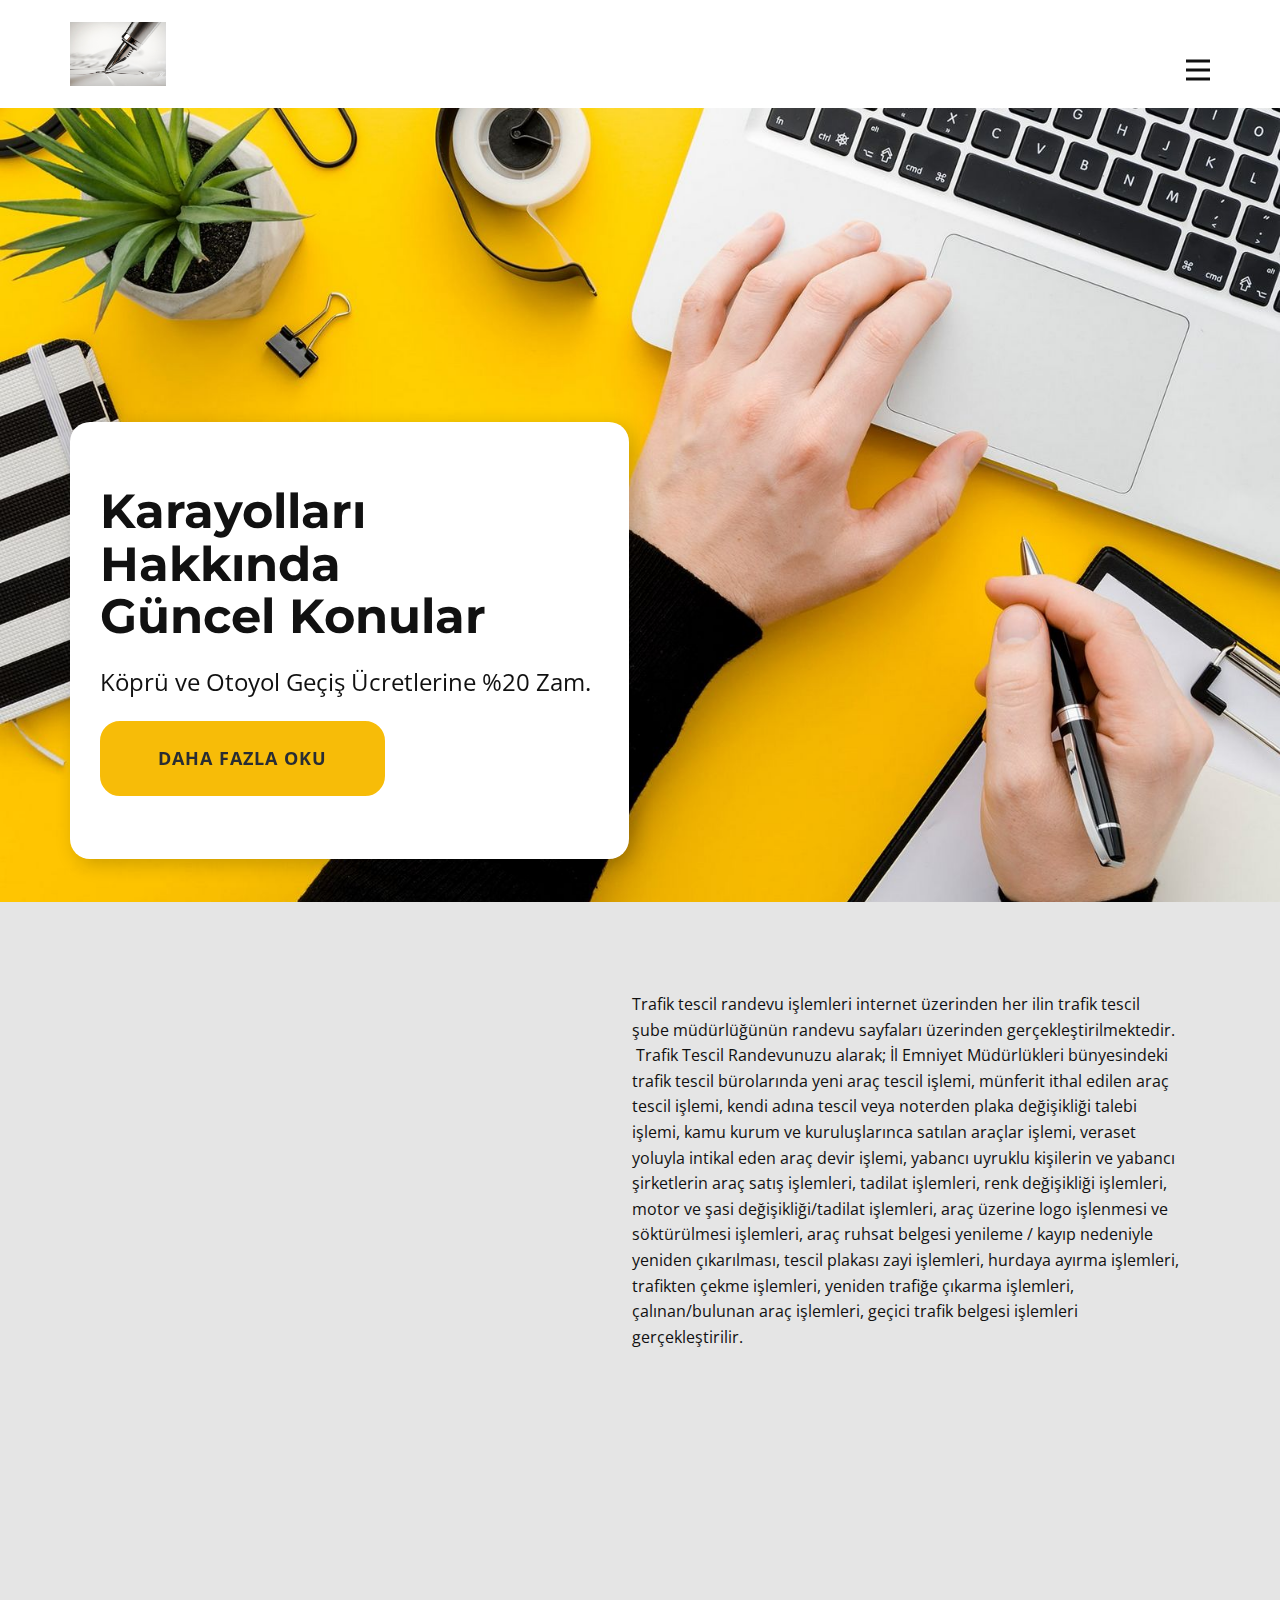
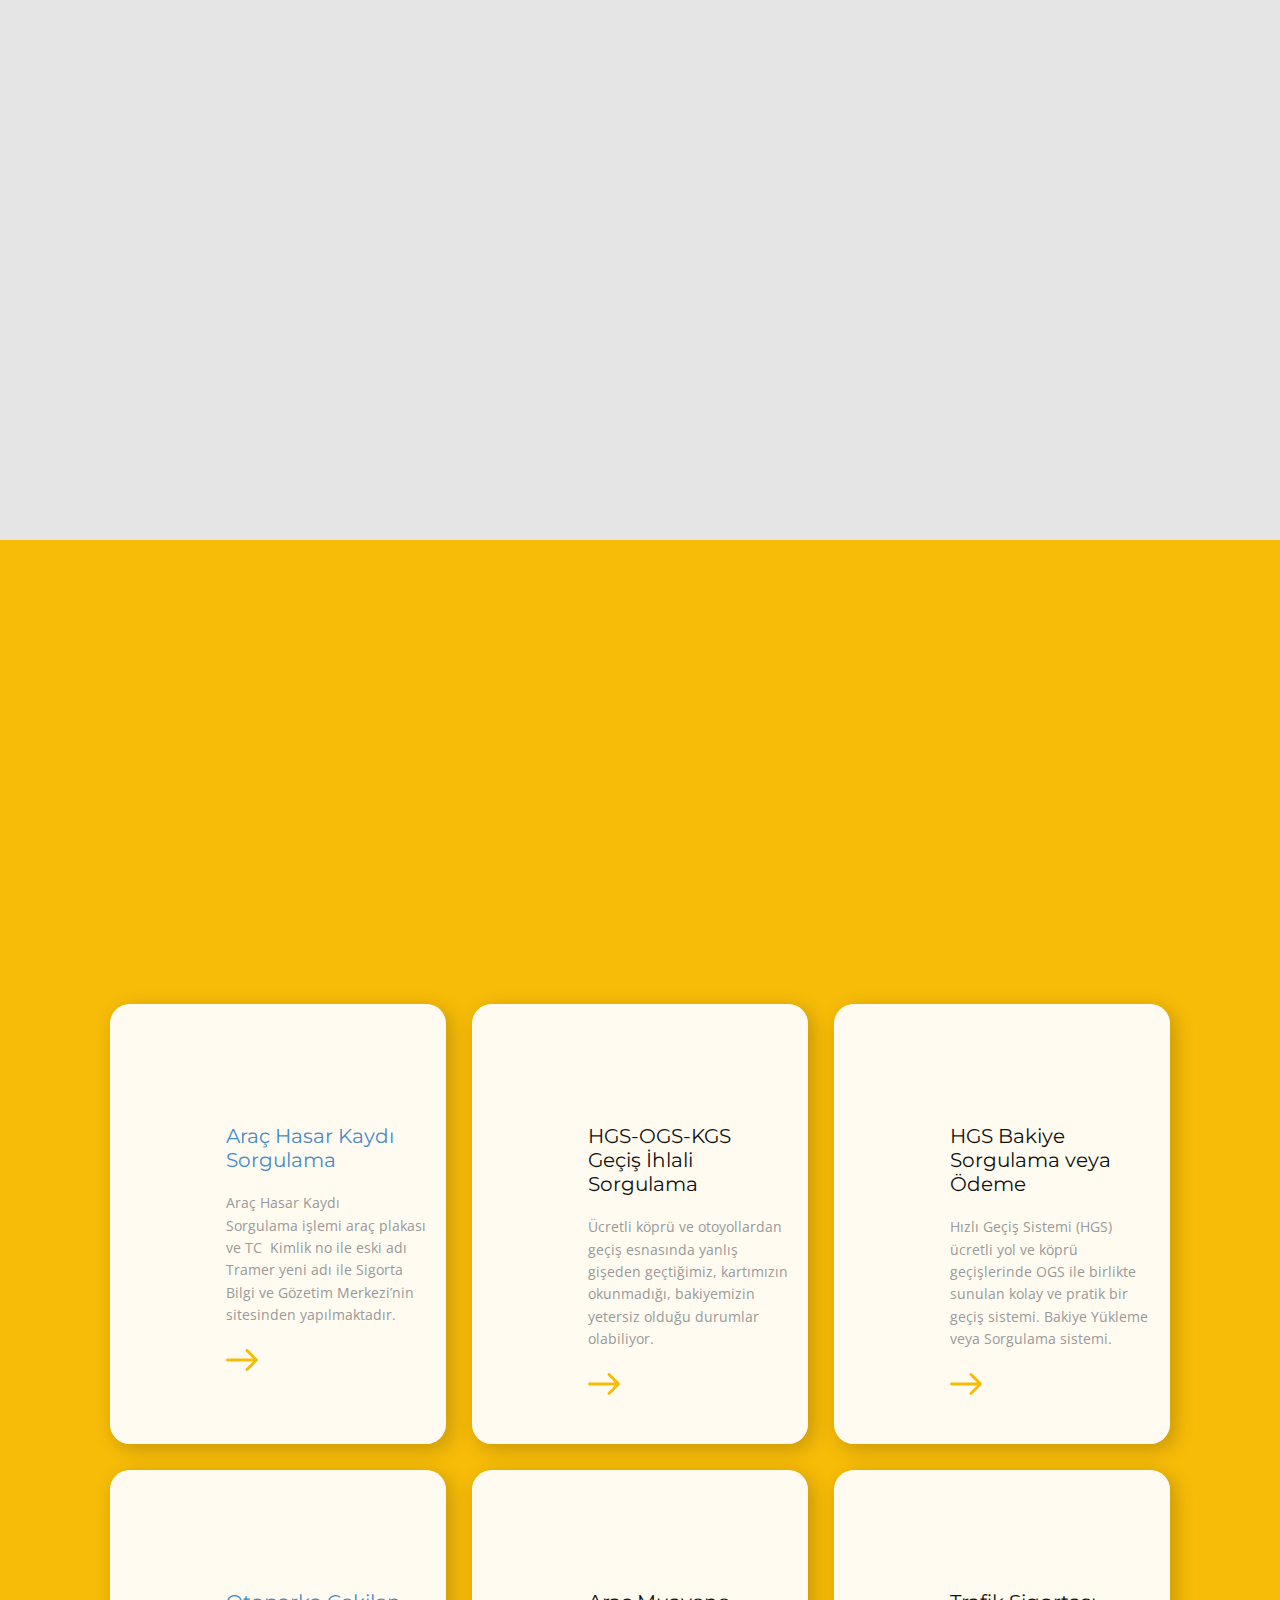
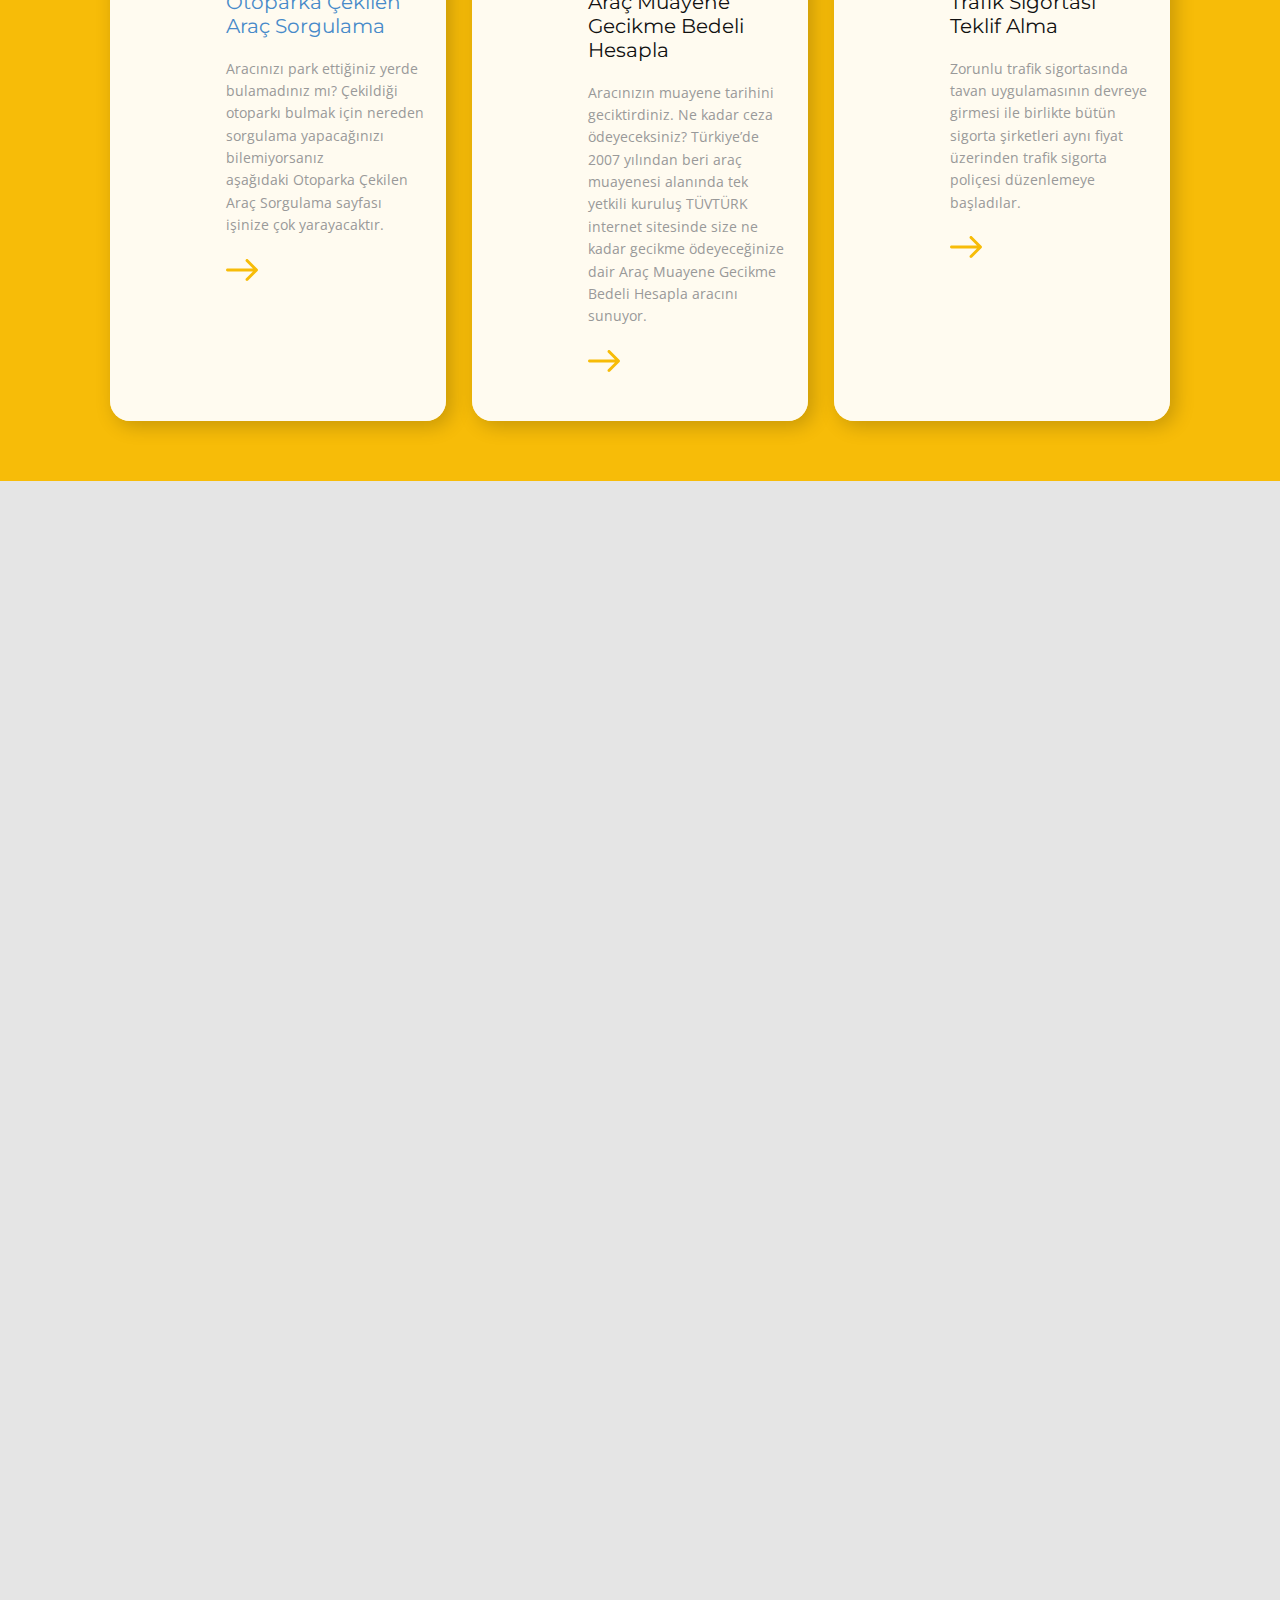
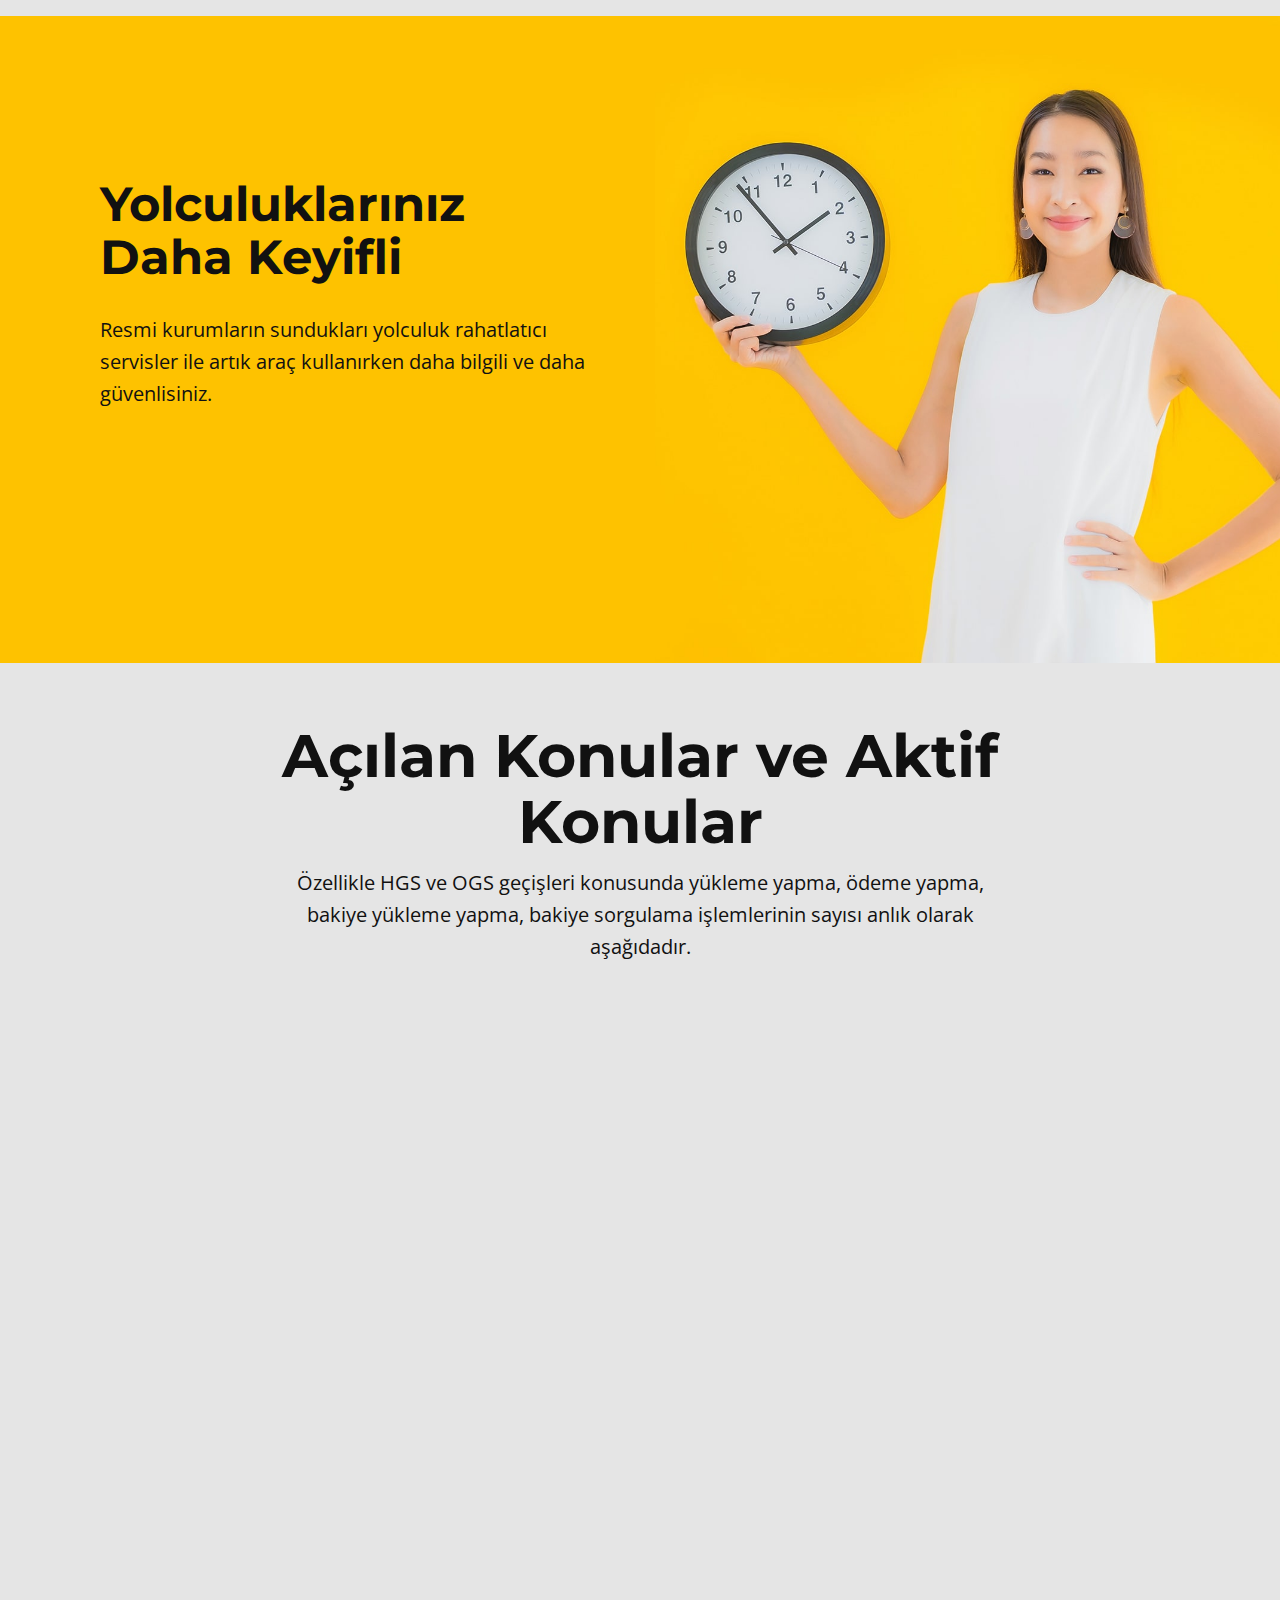
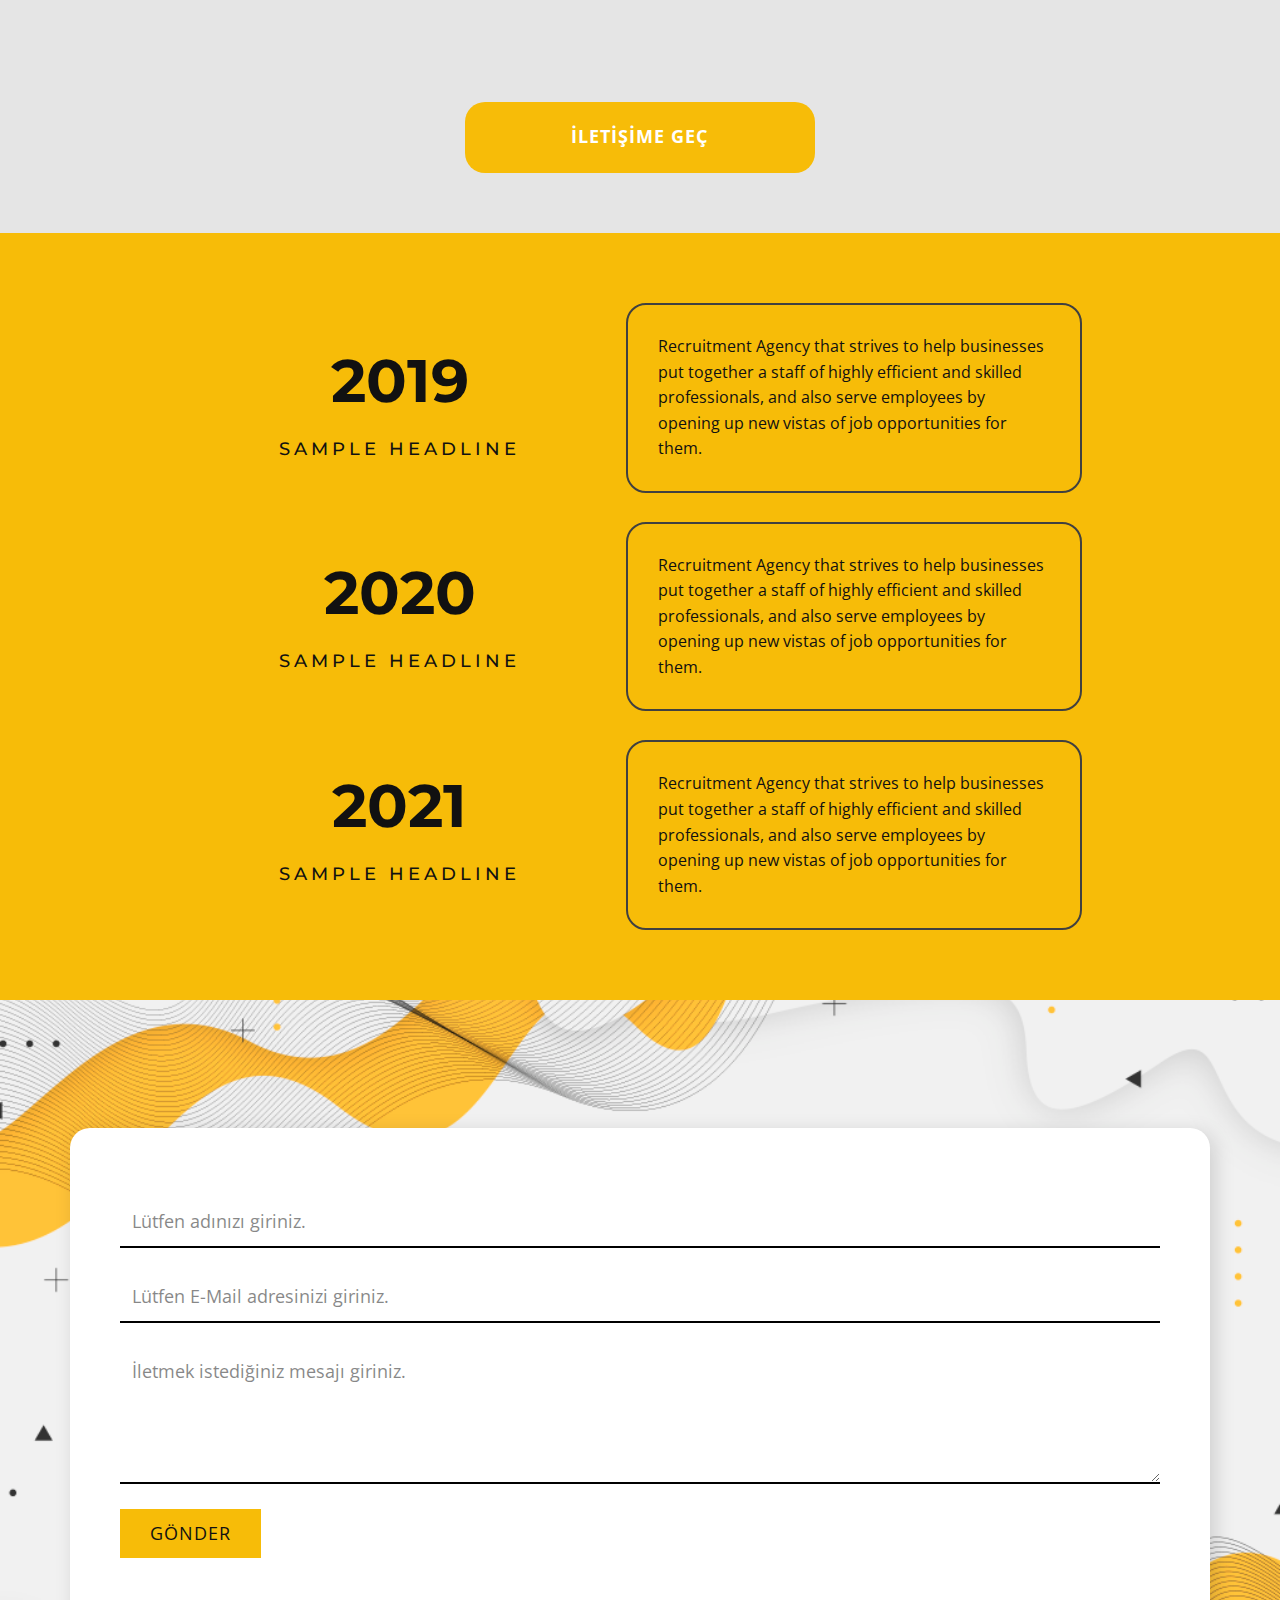
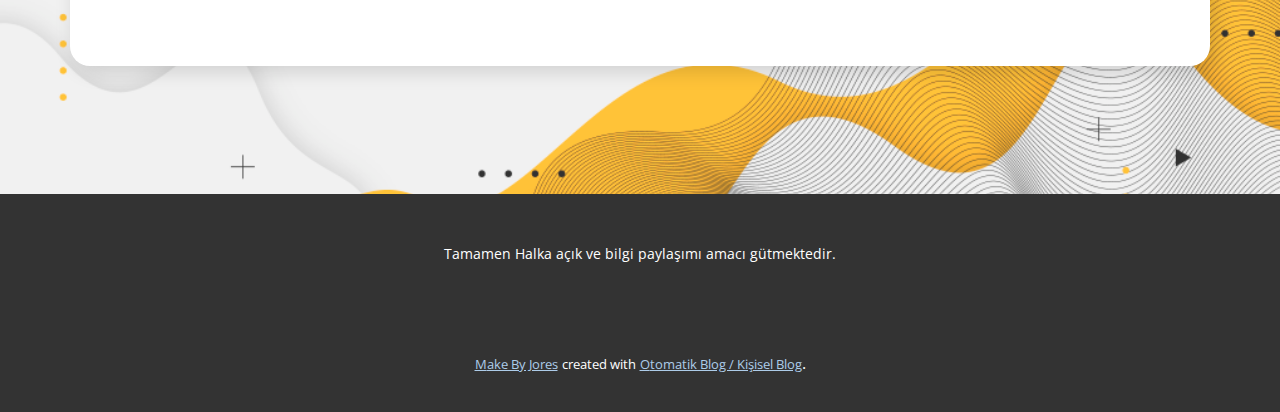
<file: index.html>
<!DOCTYPE html>
<html style="font-size: 16px;">
  <head>
    <meta name="viewport" content="width=device-width, initial-scale=1.0">
    <meta charset="utf-8">
    <meta name="keywords" content="Consulting Firm, ​Winning Strategies, ​The Stretch Consultancy, ​We advise leaders on strategy, 2019, 2020, 2021, Contact us, Follow us">
    <meta name="description" content="">
    <meta name="page_type" content="np-template-header-footer-from-plugin">
    <title>Home</title>
    <link rel="stylesheet" href="nicepage.css" media="screen">
<link rel="stylesheet" href="Home.css" media="screen">
    <script class="u-script" type="text/javascript" src="jquery.js" defer=""></script>
    <script class="u-script" type="text/javascript" src="nicepage.js" defer=""></script>
    <meta name="generator" content="Nicepage 4.8.2, nicepage.com">
    <link id="u-theme-google-font" rel="stylesheet" href="https://fonts.googleapis.com/css?family=Montserrat:100,100i,200,200i,300,300i,400,400i,500,500i,600,600i,700,700i,800,800i,900,900i|Open+Sans:300,300i,400,400i,500,500i,600,600i,700,700i,800,800i">
    <link id="u-page-google-font" rel="stylesheet" href="https://fonts.googleapis.com/css?family=Montserrat:100,100i,200,200i,300,300i,400,400i,500,500i,600,600i,700,700i,800,800i,900,900i|Montserrat:100,100i,200,200i,300,300i,400,400i,500,500i,600,600i,700,700i,800,800i,900,900i|Raleway:100,100i,200,200i,300,300i,400,400i,500,500i,600,600i,700,700i,800,800i,900,900i">
    
    
    
    
    
    
    
    
    
    <script type="application/ld+json">{
		"@context": "http://schema.org",
		"@type": "Organization",
		"name": "",
		"logo": "images/21323209-0.jpeg"
}</script>
    <meta name="theme-color" content="#478ac9">
    <meta property="og:title" content="Home">
    <meta property="og:type" content="website">
  </head>
  <body data-home-page="Home.html" data-home-page-title="Home" class="u-body u-xl-mode"><header class="u-clearfix u-header u-header" id="sec-7796"><div class="u-clearfix u-sheet u-valign-middle u-sheet-1">
        <a href="https://nicepage.com" class="u-image u-logo u-image-1" data-image-width="150" data-image-height="100">
          <img src="images/21323209-0.jpeg" class="u-logo-image u-logo-image-1">
        </a>
        <nav class="u-menu u-menu-dropdown u-offcanvas u-menu-1" data-responsive-from="XL">
          <div class="menu-collapse" style="font-size: 1rem; letter-spacing: 0px; font-weight: 700; text-transform: uppercase;">
            <a class="u-button-style u-custom-border u-custom-border-color u-custom-borders u-custom-left-right-menu-spacing u-custom-padding-bottom u-custom-text-active-color u-custom-text-color u-custom-text-hover-color u-custom-top-bottom-menu-spacing u-nav-link u-text-active-palette-1-base u-text-hover-palette-2-base" href="#">
              <svg class="u-svg-link" viewBox="0 0 24 24"><use xmlns:xlink="http://www.w3.org/1999/xlink" xlink:href="#menu-hamburger"></use></svg>
              <svg class="u-svg-content" version="1.1" id="menu-hamburger" viewBox="0 0 16 16" x="0px" y="0px" xmlns:xlink="http://www.w3.org/1999/xlink" xmlns="http://www.w3.org/2000/svg"><g><rect y="1" width="16" height="2"></rect><rect y="7" width="16" height="2"></rect><rect y="13" width="16" height="2"></rect>
</g></svg>
            </a>
          </div>
          <div class="u-nav-container">
            <ul class="u-nav u-spacing-20 u-unstyled u-nav-1"><li class="u-nav-item"><a class="u-border-no-bottom u-border-no-left u-border-no-right u-border-no-top u-button-style u-nav-link u-text-active-palette-3-base u-text-grey-90 u-text-hover-palette-3-base" href="Home.html" style="padding: 10px;">Home</a>
</li><li class="u-nav-item"><a class="u-border-no-bottom u-border-no-left u-border-no-right u-border-no-top u-button-style u-nav-link u-text-active-palette-3-base u-text-grey-90 u-text-hover-palette-3-base" href="About.html" style="padding: 10px;">About</a>
</li><li class="u-nav-item"><a class="u-border-no-bottom u-border-no-left u-border-no-right u-border-no-top u-button-style u-nav-link u-text-active-palette-3-base u-text-grey-90 u-text-hover-palette-3-base" href="Contact.html" style="padding: 10px;">Contact</a>
</li></ul>
          </div>
          <div class="u-nav-container-collapse">
            <div class="u-black u-container-style u-inner-container-layout u-opacity u-opacity-95 u-sidenav">
              <div class="u-inner-container-layout u-sidenav-overflow">
                <div class="u-menu-close"></div>
                <ul class="u-align-center u-nav u-popupmenu-items u-unstyled u-nav-2"><li class="u-nav-item"><a class="u-button-style u-nav-link" href="Home.html">Home</a>
</li><li class="u-nav-item"><a class="u-button-style u-nav-link" href="About.html">About</a>
</li><li class="u-nav-item"><a class="u-button-style u-nav-link" href="Contact.html">Contact</a>
</li></ul>
              </div>
            </div>
            <div class="u-black u-menu-overlay u-opacity u-opacity-70"></div>
          </div>
        </nav>
      </div></header> 
    <section class="u-clearfix u-image u-section-1" id="carousel_5ddc">
      <div class="u-clearfix u-sheet u-sheet-1">
        <div class="u-align-left u-container-style u-expanded-width-xs u-group u-radius-20 u-shape-round u-white u-group-1" data-animation-name="customAnimationIn" data-animation-duration="1500" data-animation-delay="500">
          <div class="u-container-layout u-valign-middle u-container-layout-1">
            <h1 class="u-text u-text-1">Karayolları Hakkında<br>Güncel Konular
            </h1>
            <p class="u-large-text u-text u-text-default u-text-variant u-text-2"> Köprü ve Otoyol Geçiş Ücretlerine %20 Zam.&nbsp;</p>
            <a href="Home.html#carousel_5ddc" data-page-id="21323209" class="u-active-white u-border-2 u-border-active-palette-3-base u-border-hover-palette-3-base u-border-palette-3-base u-btn u-btn-round u-button-style u-hover-white u-palette-3-base u-radius-20 u-text-active-palette-3-base u-text-hover-palette-3-base u-text-palette-5-dark-3 u-btn-1">DAHA FAZLA OKU</a>
          </div>
        </div>
      </div>
    </section>
    <section class="u-align-center u-clearfix u-grey-10 u-section-2" id="carousel_0637">
      <div class="u-clearfix u-sheet u-sheet-1">
        <div class="u-clearfix u-expanded-width u-layout-wrap u-layout-wrap-1">
          <div class="u-layout">
            <div class="u-layout-row">
              <div class="u-align-left u-container-style u-layout-cell u-size-28 u-layout-cell-1">
                <div class="u-container-layout u-container-layout-1">
                  <h2 class="u-text u-text-1" data-animation-name="customAnimationIn" data-animation-duration="1250" data-animation-delay="500"> Trafik Tescil Randevu İşlemleri</h2>
                </div>
              </div>
              <div class="u-container-style u-layout-cell u-size-32 u-layout-cell-2">
                <div class="u-container-layout u-container-layout-2">
                  <p class="u-text u-text-default u-text-2"> Trafik tescil randevu işlemleri&nbsp;internet üzerinden her ilin trafik tescil şube müdürlüğünün randevu sayfaları üzerinden gerçekleştirilmektedir. &nbsp;Trafik Tescil Randevunuzu alarak; İl Emniyet Müdürlükleri bünyesindeki trafik tescil bürolarında yeni araç tescil işlemi, münferit ithal edilen araç tescil işlemi, kendi adına tescil veya noterden plaka değişikliği talebi işlemi, kamu kurum ve kuruluşlarınca satılan araçlar işlemi, veraset yoluyla intikal eden araç devir işlemi, yabancı uyruklu kişilerin ve yabancı şirketlerin araç satış işlemleri, tadilat işlemleri, renk değişikliği işlemleri, motor ve şasi değişikliği/tadilat işlemleri, araç üzerine logo işlenmesi ve söktürülmesi işlemleri, araç ruhsat belgesi yenileme / kayıp nedeniyle yeniden çıkarılması, tescil plakası zayi işlemleri, hurdaya ayırma işlemleri, trafikten çekme işlemleri, yeniden trafiğe çıkarma işlemleri, çalınan/bulunan araç işlemleri, geçici trafik belgesi işlemleri gerçekleştirilir.</p>
                </div>
              </div>
            </div>
          </div>
        </div>
        <div class="u-expanded-width u-list u-list-1">
          <div class="u-repeater u-repeater-1">
            <div class="u-align-center u-container-style u-list-item u-radius-20 u-repeater-item u-shape-round u-white u-list-item-1" data-animation-name="customAnimationIn" data-animation-duration="1500" data-animation-delay="250">
              <div class="u-container-layout u-similar-container u-container-layout-3">
                <div class="u-align-center u-container-style u-group u-palette-3-base u-shape-circle u-group-1" data-animation-name="customAnimationIn" data-animation-duration="1500" data-animation-delay="500">
                  <div class="u-container-layout u-valign-middle">
                    <h3 class="u-custom-font u-font-montserrat u-text u-text-body-alt-color u-text-3">01</h3>
                  </div>
                </div>
                <p class="u-text u-text-grey-40 u-text-4"> Satın almak istediğiniz, kazaya karışan veya kendi aracınızın kaza yaptığı tarihi biliyorsanız veya 5664 servisinden aracın kaza tarihini öğrenerek, ilgili aracın kaza tarihindeki poliçe bilgilerini sorgulayabilirsiniz. Sigorta Bilgi ve Gözetim Merkezi tarafından sunulan&nbsp;Kaza Tarihindeki Poliçeyi Sorgula&nbsp;hizmeti sadece plaka ve kaza tarihi bilgilerini girerek aracın kaza anında geçerli poliçe bilgilerine erişebilirsiniz.</p>
              </div>
            </div>
            <div class="u-align-center u-container-style u-list-item u-radius-20 u-repeater-item u-shape-round u-white u-list-item-2" data-animation-name="customAnimationIn" data-animation-duration="1500" data-animation-delay="250">
              <div class="u-container-layout u-similar-container u-container-layout-5">
                <div class="u-align-center u-container-style u-group u-palette-3-base u-shape-circle u-group-2" data-animation-name="customAnimationIn" data-animation-duration="1500" data-animation-delay="500">
                  <div class="u-container-layout u-valign-middle">
                    <h3 class="u-custom-font u-font-montserrat u-text u-text-body-alt-color u-text-default u-text-5">02</h3>
                  </div>
                </div>
                <p class="u-text u-text-grey-40 u-text-6"> Araç muayenesi, trafiğe çıkan motorlu ve motorsuz araçların teknik yeterliliklerinin muayene edilerek trafik ve yolcu güvenliğine uygun olup olmamasının tespit edilmesidir. Araçların muayenesi 2918 sayılı Karayolları Trafik Kanununun 34. maddesi gereğince zorunludur. Türkiye’de 2007 yılından beri araç muayenesi alanında tek yetkili kuruluş TÜVTÜRK’dür.&nbsp;Araç Muayene Randevusu Alma&nbsp;işlemi artık tuvturk.com.tr üzerinden online yapılan kolay ve hızlı bir işlemdir.</p>
              </div>
            </div>
            <div class="u-align-center u-container-style u-list-item u-radius-20 u-repeater-item u-shape-round u-white u-list-item-3" data-animation-name="customAnimationIn" data-animation-duration="1500" data-animation-delay="250">
              <div class="u-container-layout u-similar-container u-container-layout-7">
                <div class="u-align-center u-container-style u-group u-palette-3-base u-shape-circle u-group-3" data-animation-name="customAnimationIn" data-animation-duration="1500" data-animation-delay="500">
                  <div class="u-container-layout u-valign-middle">
                    <h3 class="u-custom-font u-font-montserrat u-text u-text-body-alt-color u-text-default u-text-7">03</h3>
                  </div>
                </div>
                <p class="u-text u-text-grey-40 u-text-8"> Aracınızın karıştığı kaza sonucu sigorta şirketiniz tarafından gönderilen eksper tarafından tutulan eksper raporuna ulaşmak için Sigorta Bilgi ve Gözetim Merkezi tarafından hizmete sunulan&nbsp;Eksper Raporu Sorgulama&nbsp;sayfasını kullanabilirsiniz. Sorgulama için hakkında eksper raporu tutulan aracın plaka bilgileri, araç sahibi şahıs ise TC Kimlik bilgisi, şirket ise Vergi Kimlik Numarası ve hasarın gerçekleştiği tarih bilgisi gerekmektedir. Eğer aracınızın karıştığı kazanın tarihi bilgisine sahip değilseniz, 5664 servisinden Plaka bilgisini yazıp aracınızın detaylı kaza tarihleri bilgisine ulaşabilirsiniz. Eksper Raporu Sorgulama hizmeti sadece 1 Ocak 2012 sonrasında tutulan eksper raporlarına ilişkin sorgulamalara cevap vermekte.</p>
              </div>
            </div>
          </div>
        </div>
      </div>
    </section>
    <section class="u-align-center u-clearfix u-palette-3-base u-section-3" id="sec-b7e5">
      <img class="u-expanded-width u-image u-image-default u-image-1" src="images/jkjk-min.jpg" alt="" data-image-width="1619" data-image-height="1080" data-animation-name="customAnimationIn" data-animation-duration="1750" data-animation-direction="Right" data-animation-delay="250" data-animation-out="0">
      <div class="u-list u-list-1">
        <div class="u-repeater u-repeater-1">
          <div class="u-container-style u-list-item u-opacity u-opacity-75 u-radius-20 u-repeater-item u-shape-round u-white u-list-item-1">
            <div class="u-container-layout u-similar-container u-valign-top-xl u-container-layout-1"><span class="u-icon u-icon-circle u-palette-3-base u-spacing-15 u-text-white u-icon-1" data-animation-name="customAnimationIn" data-animation-duration="1250" data-animation-delay="0"><svg class="u-svg-link" preserveAspectRatio="xMidYMin slice" viewBox="0 0 512.002 512.002" style=""><use xmlns:xlink="http://www.w3.org/1999/xlink" xlink:href="#svg-18c5"></use></svg><svg class="u-svg-content" viewBox="0 0 512.002 512.002" x="0px" y="0px" id="svg-18c5" style="enable-background:new 0 0 512.002 512.002;"><g><g><path d="M512.001,255.969c-0.011-5.193-2.708-10.011-7.129-12.737l-52.034-32.076l52.089-32.421    c4.393-2.734,7.066-7.539,7.074-12.712c0.008-5.174-2.651-9.987-7.036-12.734l-241-151c-4.871-3.052-11.058-3.052-15.929,0    l-241,151c-4.384,2.747-7.043,7.56-7.036,12.734c0.008,5.174,2.681,9.979,7.074,12.712l51.732,32.198L7.051,243.282    c-4.39,2.744-7.055,7.557-7.05,12.734c0.005,5.177,2.679,9.985,7.074,12.721l51.732,32.198L7.051,333.282    c-4.383,2.74-7.047,7.543-7.05,12.712s2.656,9.975,7.036,12.719l241,151c2.436,1.526,5.2,2.289,7.964,2.289    c2.764,0,5.529-0.763,7.964-2.289l241-151c4.394-2.753,7.055-7.581,7.036-12.766c-0.019-5.185-2.715-9.993-7.129-12.714    l-52.034-32.076l52.089-32.421C509.336,265.992,512.012,261.162,512.001,255.969z M43.32,165.96L256.001,32.703L468.682,165.96    c-2.044,1.272-206.586,128.58-212.681,132.374L43.32,165.96z M468.584,346.106L256.001,479.301L43.278,346.018l43.889-27.431    l160.908,100.15c2.426,1.51,5.176,2.265,7.926,2.265c2.75,0,5.5-0.755,7.926-2.265l160.464-99.874L468.584,346.106z     M256.001,388.334L43.345,255.976l43.822-27.389l160.908,100.15c2.426,1.51,5.176,2.265,7.926,2.265c2.75,0,5.5-0.755,7.926-2.265    l160.464-99.874l44.125,27.2C467.297,256.822,261.631,384.829,256.001,388.334z"></path>
</g>
</g></svg>
            
            
          </span>
              <div class="u-align-left-lg u-align-left-md u-align-left-sm u-align-left-xs u-container-style u-group u-group-1">
                <div class="u-container-layout u-valign-top u-container-layout-2">
                  <h4 class="u-text u-text-1">
                    <a href="https://trafik.net.tr/arac-hasar-kaydi-sorgulama/" class="u-active-none u-border-none u-btn u-button-style u-hover-none u-none u-text-palette-1-base u-btn-1">Araç Hasar Kaydı Sorgulama</a>
                  </h4>
                  <p class="u-text u-text-grey-40 u-text-2"> Araç Hasar Kaydı Sorgulama&nbsp;işlemi araç plakası ve TC &nbsp;Kimlik no ile eski adı Tramer yeni adı ile Sigorta Bilgi ve Gözetim Merkezi’nin sitesinden yapılmaktadır.</p><span class="u-icon u-icon-circle u-text-palette-3-base u-icon-2"><svg class="u-svg-link" preserveAspectRatio="xMidYMin slice" viewBox="0 0 268.832 268.832" style=""><use xmlns:xlink="http://www.w3.org/1999/xlink" xlink:href="#svg-bbb1"></use></svg><svg class="u-svg-content" viewBox="0 0 268.832 268.832" x="0px" y="0px" id="svg-bbb1" style="enable-background:new 0 0 268.832 268.832;"><g><path d="M265.171,125.577l-80-80c-4.881-4.881-12.797-4.881-17.678,0c-4.882,4.882-4.882,12.796,0,17.678l58.661,58.661H12.5   c-6.903,0-12.5,5.597-12.5,12.5c0,6.902,5.597,12.5,12.5,12.5h213.654l-58.659,58.661c-4.882,4.882-4.882,12.796,0,17.678   c2.44,2.439,5.64,3.661,8.839,3.661s6.398-1.222,8.839-3.661l79.998-80C270.053,138.373,270.053,130.459,265.171,125.577z"></path>
</g></svg></span>
                </div>
              </div>
            </div>
          </div>
          <div class="u-container-style u-list-item u-opacity u-opacity-75 u-radius-20 u-repeater-item u-shape-round u-white u-list-item-2">
            <div class="u-container-layout u-similar-container u-valign-top-xl u-container-layout-3"><span class="u-icon u-icon-circle u-palette-3-base u-spacing-15 u-text-white u-icon-3" data-animation-name="customAnimationIn" data-animation-duration="1250" data-animation-delay="0"><svg class="u-svg-link" preserveAspectRatio="xMidYMin slice" viewBox="0 0 512 512" style=""><use xmlns:xlink="http://www.w3.org/1999/xlink" xlink:href="#svg-ef61"></use></svg><svg class="u-svg-content" viewBox="0 0 512 512" id="svg-ef61"><g><path d="m151 421c0-17.284-7.356-32.875-19.09-43.833l.006-.083c1.063-14.686 1.924-30.168 2.578-46.143 30.713 5.786 52.476 17.431 64.796 34.728 15.886 22.302 11.655 48.495 9.98 55.991-5.584 24.991 9.215 50.308 34.285 55.124 14.49 2.783 28.95 4.173 43.314 4.173 50.36 0 100.864-17.212 142.556-51.648 52.459-43.33 82.557-106.497 82.574-173.304.036-126.622-110.09-229.925-225.096-225.796-62.835 2.257-119.305 33.211-158.24 67.283-.498-4.643-1.019-9.164-1.564-13.548-2.856-22.982-6.23-41.2-10.028-54.149-2.614-8.916-8.738-29.795-26.071-29.795s-23.457 20.879-26.071 29.795c-3.798 12.949-7.171 31.167-10.028 54.149-5.74 46.185-8.901 107.289-8.901 172.056 0 42.314 1.412 84.184 4.084 121.083l.006.084c-11.734 10.958-19.09 26.549-19.09 43.833v31c0 16.262-14.196 30-31 30v30h61c49.55 0 90-41.067 90-91zm136.979-360.81c96.651-3.468 194.052 84.771 194.021 195.806-.016 57.831-26.142 112.57-71.679 150.183-45.002 37.17-103.726 52.165-161.106 41.144-8.352-1.604-12.552-10.684-10.666-19.121 3.023-13.532 7.632-48.412-14.823-79.938-17.618-24.735-47.273-40.72-88.256-47.619.348-14.693.527-45.763.527-46.323 5.845 6.811 13.587 11.714 22.444 14.087 24.021 6.437 48.706-7.907 55.114-31.82 6.422-23.968-7.853-48.691-31.82-55.113-18-4.823-35.97 1.971-46.646 15.164-.667-21.309-1.694-41.749-3.054-60.855 33.943-35.861 91.33-73.274 155.944-75.595zm-132.379 160.869c2.146-8.008 10.362-12.753 18.371-10.607 7.989 2.141 12.748 10.382 10.607 18.371-2.141 7.99-10.386 12.748-18.372 10.607-8.007-2.145-12.752-10.361-10.606-18.371zm-72.406-120.617c2.591-24.144 5.363-40.509 7.806-51.524 2.443 11.015 5.215 27.38 7.806 51.524 4.639 43.231 7.194 98.476 7.194 155.558 0 5.01-.021 10.012-.061 15h-29.878c-.04-4.988-.061-9.99-.061-15 0-57.082 2.555-112.327 7.194-155.558zm-6.649 200.548h28.91c-.514 21.183-1.389 41.784-2.604 61.191-3.833-.771-7.795-1.181-11.851-1.181s-8.018.41-11.851 1.181c-1.214-19.407-2.089-40.007-2.604-61.191zm-15.545 151.01v-31c0-16.542 13.458-30 30-30s30 13.458 30 30c0 33.635-26.916 61-60 61h-8.256c5.386-9.041 8.256-19.314 8.256-30z"></path><path d="m402.673 202.967c17.586-17.585 17.59-46.051 0-63.64-17.544-17.545-46.094-17.546-63.64 0-17.586 17.585-17.59 46.051 0 63.64 17.545 17.545 46.094 17.546 63.64 0zm-42.427-42.426c5.849-5.848 15.364-5.849 21.214 0 5.863 5.863 5.863 15.35 0 21.213-5.851 5.849-15.365 5.848-21.214 0-5.862-5.863-5.863-15.351 0-21.213z"></path><path d="m266.588 183.556c23.967-6.422 38.243-31.146 31.821-55.113-6.424-23.967-31.148-38.242-55.114-31.82-23.967 6.422-38.242 31.146-31.82 55.114 6.437 24.022 31.087 38.256 55.113 31.819zm-15.528-57.956c8.006-2.145 16.235 2.636 18.372 10.606 2.141 7.989-2.618 16.231-10.607 18.371-8.007 2.145-16.225-2.597-18.371-10.606-2.142-7.989 2.616-16.23 10.606-18.371z"></path><path d="m273.591 383.559c6.414 23.932 31.112 38.251 55.115 31.819 23.967-6.422 38.241-31.146 31.819-55.113-6.437-24.019-31.082-38.258-55.114-31.82-23.967 6.422-38.242 31.146-31.82 55.114zm39.586-26.137c8.022-2.15 16.23 2.614 18.37 10.606 2.141 7.99-2.617 16.231-10.606 18.372-7.99 2.141-16.23-2.619-18.371-10.606-2.141-7.99 2.617-16.231 10.607-18.372z"></path><path d="m358.444 275.412c-6.422 23.968 7.853 48.691 31.82 55.114 24.004 6.432 48.671-7.778 55.113-31.82 6.436-24.022-7.794-48.676-31.819-55.113-24.021-6.44-48.675 7.793-55.114 31.819zm57.955 15.529c-2.143 8.006-10.362 12.753-18.37 10.607-7.989-2.141-12.747-10.382-10.606-18.372 2.14-7.991 10.346-12.756 18.37-10.606 7.988 2.14 12.747 10.381 10.606 18.371z"></path>
</g></svg>
            
            
          </span>
              <div class="u-align-left-lg u-align-left-md u-align-left-sm u-align-left-xs u-container-style u-group u-video-cover u-group-2">
                <div class="u-container-layout u-valign-top u-container-layout-4">
                  <h4 class="u-text u-text-default u-text-3"> HGS-OGS-KGS Geçiş İhlali Sorgulama</h4>
                  <p class="u-text u-text-default u-text-grey-40 u-text-4"> Ücretli köprü ve otoyollardan geçiş esnasında yanlış gişeden geçtiğimiz, kartımızın okunmadığı, bakiyemizin yetersiz olduğu durumlar olabiliyor.&nbsp;</p><span class="u-icon u-icon-circle u-text-palette-3-base u-icon-4"><svg class="u-svg-link" preserveAspectRatio="xMidYMin slice" viewBox="0 0 268.832 268.832" style=""><use xmlns:xlink="http://www.w3.org/1999/xlink" xlink:href="#svg-44f1"></use></svg><svg class="u-svg-content" viewBox="0 0 268.832 268.832" x="0px" y="0px" id="svg-44f1" style="enable-background:new 0 0 268.832 268.832;"><g><path d="M265.171,125.577l-80-80c-4.881-4.881-12.797-4.881-17.678,0c-4.882,4.882-4.882,12.796,0,17.678l58.661,58.661H12.5   c-6.903,0-12.5,5.597-12.5,12.5c0,6.902,5.597,12.5,12.5,12.5h213.654l-58.659,58.661c-4.882,4.882-4.882,12.796,0,17.678   c2.44,2.439,5.64,3.661,8.839,3.661s6.398-1.222,8.839-3.661l79.998-80C270.053,138.373,270.053,130.459,265.171,125.577z"></path>
</g></svg></span>
                </div>
              </div>
            </div>
          </div>
          <div class="u-container-style u-list-item u-opacity u-opacity-75 u-radius-20 u-repeater-item u-shape-round u-white u-list-item-3">
            <div class="u-container-layout u-similar-container u-valign-top-xl u-container-layout-5"><span class="u-icon u-icon-circle u-palette-3-base u-spacing-15 u-text-white u-icon-5" data-animation-name="customAnimationIn" data-animation-duration="1250" data-animation-delay="0"><svg class="u-svg-link" preserveAspectRatio="xMidYMin slice" viewBox="0 0 512 512" style=""><use xmlns:xlink="http://www.w3.org/1999/xlink" xlink:href="#svg-eb41"></use></svg><svg class="u-svg-content" viewBox="0 0 512 512" x="0px" y="0px" id="svg-eb41" style="enable-background:new 0 0 512 512;"><g><g><path d="M0,15.845v420.259h164.332v30.049h-30.036v30.001h243.407v-30.001h-30.036v-30.049H512V15.845H0z M317.665,466.153    H194.334v-30.049h123.332V466.153z M481.999,406.103H30.001v-60.075h451.997V406.103z M481.999,316.027H30.001V45.847h451.997    V316.027z"></path>
</g>
</g><g><g><polygon points="203.943,126.712 182.729,105.498 107.29,180.937 182.729,256.375 203.943,235.161 149.718,180.937   "></polygon>
</g>
</g><g><g><polygon points="329.271,105.498 308.057,126.712 362.282,180.937 308.057,235.161 329.271,256.375 404.709,180.937   "></polygon>
</g>
</g><g><g><rect x="166.742" y="165.947" transform="matrix(0.1951 -0.9808 0.9808 0.1951 28.5815 396.7237)" width="178.511" height="30.002"></rect>
</g>
</g></svg>
            
            
          </span>
              <div class="u-align-left-lg u-align-left-md u-align-left-sm u-align-left-xs u-container-style u-group u-video-cover u-group-3">
                <div class="u-container-layout u-valign-top u-container-layout-6">
                  <h4 class="u-text u-text-default u-text-5"> HGS Bakiye Sorgulama veya Ödeme</h4>
                  <p class="u-text u-text-default u-text-grey-40 u-text-6"> Hızlı Geçiş Sistemi (HGS) ücretli yol ve köprü geçişlerinde OGS ile birlikte sunulan kolay ve pratik bir geçiş sistemi. Bakiye Yükleme veya Sorgulama sistemi.</p><span class="u-icon u-icon-circle u-text-palette-3-base u-icon-6"><svg class="u-svg-link" preserveAspectRatio="xMidYMin slice" viewBox="0 0 268.832 268.832" style=""><use xmlns:xlink="http://www.w3.org/1999/xlink" xlink:href="#svg-af36"></use></svg><svg class="u-svg-content" viewBox="0 0 268.832 268.832" x="0px" y="0px" id="svg-af36" style="enable-background:new 0 0 268.832 268.832;"><g><path d="M265.171,125.577l-80-80c-4.881-4.881-12.797-4.881-17.678,0c-4.882,4.882-4.882,12.796,0,17.678l58.661,58.661H12.5   c-6.903,0-12.5,5.597-12.5,12.5c0,6.902,5.597,12.5,12.5,12.5h213.654l-58.659,58.661c-4.882,4.882-4.882,12.796,0,17.678   c2.44,2.439,5.64,3.661,8.839,3.661s6.398-1.222,8.839-3.661l79.998-80C270.053,138.373,270.053,130.459,265.171,125.577z"></path>
</g></svg></span>
                </div>
              </div>
            </div>
          </div>
          <div class="u-container-style u-list-item u-opacity u-opacity-75 u-radius-20 u-repeater-item u-shape-round u-white u-list-item-4">
            <div class="u-container-layout u-similar-container u-valign-top u-container-layout-7"><span class="u-icon u-icon-circle u-palette-3-base u-spacing-15 u-text-white u-icon-7" data-animation-name="customAnimationIn" data-animation-duration="1250" data-animation-delay="0"><svg class="u-svg-link" preserveAspectRatio="xMidYMin slice" viewBox="0 0 512 512" style=""><use xmlns:xlink="http://www.w3.org/1999/xlink" xlink:href="#svg-c288"></use></svg><svg class="u-svg-content" viewBox="0 0 512 512" id="svg-c288"><g><path d="m256 126.361c-73.9 0-134.023 60.083-134.023 133.935 0 42.014 19.599 81.264 52.817 106.555v24.672c0 13.947 5.889 26.536 15.302 35.443v40.731c0 19.743 16.063 35.806 35.806 35.806h60.197c19.743 0 35.806-16.063 35.806-35.806v-40.731c9.412-8.906 15.302-21.496 15.302-35.443v-24.672c33.219-25.292 52.817-64.541 52.817-106.555-.001-73.852-60.124-133.935-134.024-133.935zm35.904 341.337c0 3.201-2.604 5.806-5.806 5.806h-60.197c-3.201 0-5.806-2.604-5.806-5.806v-27.486c1.175.085 2.357.143 3.554.143h64.701c1.196 0 2.379-.058 3.554-.143zm21.951-121.015c-4.155 2.785-6.649 7.458-6.649 12.461v32.38c0 10.383-8.459 18.831-18.855 18.831h-17.351v-114.339c20.788-6.415 35.936-25.798 35.936-48.653 0-8.284-6.716-15-15-15s-15 6.716-15 15c0 11.529-9.392 20.909-20.936 20.909s-20.936-9.379-20.936-20.909c0-8.284-6.716-15-15-15s-15 6.716-15 15c0 22.855 15.148 42.238 35.936 48.653v114.338h-17.351c-10.396 0-18.855-8.447-18.855-18.831v-32.38c0-5.002-2.494-9.676-6.649-12.461-28.909-19.372-46.168-51.666-46.168-86.386 0-57.31 46.665-103.935 104.023-103.935s104.023 46.625 104.023 103.935c0 34.721-17.258 67.015-46.168 86.387z"></path><path d="m64.523 251.157h-49.523c-8.284 0-15 6.716-15 15s6.716 15 15 15h49.523c8.284 0 15-6.716 15-15s-6.715-15-15-15z"></path><path d="m129.906 119.714-35.018-34.993c-5.86-5.855-15.358-5.852-21.213.008s-5.853 15.357.008 21.213l35.019 34.993c2.929 2.926 6.766 4.389 10.603 4.389 3.841 0 7.682-1.466 10.61-4.397 5.855-5.86 5.852-15.358-.009-21.213z"></path><path d="m254.159 87.983c8.284 0 15-6.716 15-15v-49.486c0-8.284-6.716-15-15-15s-15 6.716-15 15v49.486c0 8.284 6.716 15 15 15z"></path><path d="m435.722 82.128c-5.854-5.86-15.353-5.864-21.213-.008l-35.019 34.993c-5.86 5.855-5.863 15.353-.008 21.213 2.929 2.932 6.77 4.397 10.61 4.397 3.837 0 7.674-1.463 10.603-4.39l35.019-34.993c5.86-5.855 5.863-15.352.008-21.212z"></path><path d="m497 247.478h-49.523c-8.284 0-15 6.716-15 15s6.716 15 15 15h49.523c8.284 0 15-6.716 15-15s-6.716-15-15-15z"></path>
</g></svg>
            
            
          </span>
              <div class="u-align-left-lg u-align-left-md u-align-left-sm u-align-left-xs u-container-style u-group u-video-cover u-group-4">
                <div class="u-container-layout u-valign-top u-container-layout-8">
                  <h4 class="u-text u-text-default u-text-7">
                    <a href="https://trafik.net.tr/otoparkta-cekilen-arac-sorgulama/" class="u-active-none u-border-none u-btn u-button-style u-hover-none u-none u-text-palette-1-base u-btn-2">Otoparka Çekilen Araç Sorgulama</a>
                  </h4>
                  <p class="u-text u-text-default u-text-grey-40 u-text-8"> Aracınızı park ettiğiniz yerde bulamadınız mı? Çekildiği otoparkı bulmak için nereden sorgulama yapacağınızı bilemiyorsanız aşağıdaki&nbsp;Otoparka Çekilen Araç Sorgulama&nbsp;sayfası işinize çok yarayacaktır.</p><span class="u-icon u-icon-circle u-text-palette-3-base u-icon-8"><svg class="u-svg-link" preserveAspectRatio="xMidYMin slice" viewBox="0 0 268.832 268.832" style=""><use xmlns:xlink="http://www.w3.org/1999/xlink" xlink:href="#svg-8b1b"></use></svg><svg class="u-svg-content" viewBox="0 0 268.832 268.832" x="0px" y="0px" id="svg-8b1b" style="enable-background:new 0 0 268.832 268.832;"><g><path d="M265.171,125.577l-80-80c-4.881-4.881-12.797-4.881-17.678,0c-4.882,4.882-4.882,12.796,0,17.678l58.661,58.661H12.5   c-6.903,0-12.5,5.597-12.5,12.5c0,6.902,5.597,12.5,12.5,12.5h213.654l-58.659,58.661c-4.882,4.882-4.882,12.796,0,17.678   c2.44,2.439,5.64,3.661,8.839,3.661s6.398-1.222,8.839-3.661l79.998-80C270.053,138.373,270.053,130.459,265.171,125.577z"></path>
</g></svg></span>
                </div>
              </div>
            </div>
          </div>
          <div class="u-container-style u-list-item u-opacity u-opacity-75 u-radius-20 u-repeater-item u-shape-round u-white u-list-item-5">
            <div class="u-container-layout u-similar-container u-valign-top-xl u-container-layout-9"><span class="u-icon u-icon-circle u-palette-3-base u-spacing-15 u-text-white u-icon-9" data-animation-name="customAnimationIn" data-animation-duration="1250" data-animation-delay="0"><svg class="u-svg-link" preserveAspectRatio="xMidYMin slice" viewBox="0 0 512 512" style=""><use xmlns:xlink="http://www.w3.org/1999/xlink" xlink:href="#svg-3706"></use></svg><svg class="u-svg-content" viewBox="0 0 512 512" x="0px" y="0px" id="svg-3706" style="enable-background:new 0 0 512 512;"><g><g><path d="M406,332c-29.636,0-55.969,14.402-72.378,36.571l-141.27-72.195C194.722,288.324,196,279.809,196,271    c0-11.931-2.339-23.324-6.574-33.753l148.06-88.958C354.006,167.679,378.59,180,406,180c49.626,0,90-40.374,90-90    c0-49.626-40.374-90-90-90c-49.626,0-90,40.374-90,90c0,11.47,2.161,22.443,6.09,32.54l-148.43,89.18    C157.152,192.902,132.941,181,106,181c-49.626,0-90,40.374-90,90c0,49.626,40.374,90,90,90c30.122,0,56.832-14.876,73.177-37.666    l140.86,71.985C317.414,403.753,316,412.714,316,422c0,49.626,40.374,90,90,90c49.626,0,90-40.374,90-90    C496,372.374,455.626,332,406,332z M406,30c33.084,0,60,26.916,60,60s-26.916,60-60,60s-60-26.916-60-60S372.916,30,406,30z     M106,331c-33.084,0-60-26.916-60-60s26.916-60,60-60s60,26.916,60,60S139.084,331,106,331z M406,482c-33.084,0-60-26.916-60-60    s26.916-60,60-60s60,26.916,60,60S439.084,482,406,482z"></path>
</g>
</g></svg>
            
            
          </span>
              <div class="u-align-left-lg u-align-left-md u-align-left-sm u-align-left-xs u-container-style u-group u-video-cover u-group-5">
                <div class="u-container-layout u-valign-top u-container-layout-10">
                  <h4 class="u-text u-text-default u-text-9"> Araç Muayene Gecikme Bedeli Hesapla</h4>
                  <p class="u-text u-text-default u-text-grey-40 u-text-10"> Aracınızın muayene tarihini geciktirdiniz. Ne kadar ceza ödeyeceksiniz? Türkiye’de 2007 yılından beri araç muayenesi alanında tek yetkili kuruluş TÜVTÜRK internet sitesinde size ne kadar gecikme ödeyeceğinize dair&nbsp;Araç Muayene Gecikme Bedeli Hesapla&nbsp;aracını sunuyor.</p><span class="u-icon u-icon-circle u-text-palette-3-base u-icon-10"><svg class="u-svg-link" preserveAspectRatio="xMidYMin slice" viewBox="0 0 268.832 268.832" style=""><use xmlns:xlink="http://www.w3.org/1999/xlink" xlink:href="#svg-8976"></use></svg><svg class="u-svg-content" viewBox="0 0 268.832 268.832" x="0px" y="0px" id="svg-8976" style="enable-background:new 0 0 268.832 268.832;"><g><path d="M265.171,125.577l-80-80c-4.881-4.881-12.797-4.881-17.678,0c-4.882,4.882-4.882,12.796,0,17.678l58.661,58.661H12.5   c-6.903,0-12.5,5.597-12.5,12.5c0,6.902,5.597,12.5,12.5,12.5h213.654l-58.659,58.661c-4.882,4.882-4.882,12.796,0,17.678   c2.44,2.439,5.64,3.661,8.839,3.661s6.398-1.222,8.839-3.661l79.998-80C270.053,138.373,270.053,130.459,265.171,125.577z"></path>
</g></svg></span>
                </div>
              </div>
            </div>
          </div>
          <div class="u-container-style u-list-item u-opacity u-opacity-75 u-radius-20 u-repeater-item u-shape-round u-white u-list-item-6">
            <div class="u-container-layout u-similar-container u-valign-top-xl u-container-layout-11"><span class="u-icon u-icon-circle u-palette-3-base u-spacing-15 u-text-white u-icon-11" data-animation-name="customAnimationIn" data-animation-duration="1250" data-animation-delay="0"><svg class="u-svg-link" preserveAspectRatio="xMidYMin slice" viewBox="0 0 512.003 512.003" style=""><use xmlns:xlink="http://www.w3.org/1999/xlink" xlink:href="#svg-20c5"></use></svg><svg class="u-svg-content" viewBox="0 0 512.003 512.003" id="svg-20c5"><g><path d="m503.995 105.373c-6.868-8.498-17.076-13.371-28.004-13.371h-390.254l-3.485-24.976c-2.468-17.686-17.796-31.024-35.655-31.024h-30.597c-8.836 0-16 7.164-16 16s7.164 16 16 16h30.597c1.984 0 3.688 1.482 3.961 3.447l43.189 309.529c2.468 17.687 17.796 31.024 35.655 31.024h17.349c-1.776 5.008-2.752 10.391-2.752 16 0 26.467 21.533 48 48 48s48-21.533 48-48c0-5.609-.976-10.992-2.752-16h85.504c-1.776 5.008-2.752 10.391-2.752 16 0 26.467 21.533 48 48 48s48-21.533 48-48c0-5.609-.976-10.992-2.752-16h34.753c8.836 0 16-7.164 16-16s-7.164-16-16-16h-318.597c-1.984 0-3.688-1.482-3.961-3.447l-3.984-28.553h315.102c16.858 0 31.663-11.965 35.205-28.458l39.429-183.997c2.291-10.681-.333-21.679-7.199-30.174zm-295.995 322.629c0 8.822-7.178 16-16 16s-16-7.178-16-16 7.178-16 16-16 16 7.177 16 16zm176 0c0 8.822-7.178 16-16 16s-16-7.178-16-16 7.178-16 16-16 16 7.177 16 16zm95.905-299.163-39.428 183.993c-.394 1.836-2.042 3.169-3.917 3.169h-319.568l-26.79-192h385.788c1.583 0 2.569.808 3.117 1.486.547.677 1.129 1.808.798 3.352z"></path>
</g></svg>
            
            
          </span>
              <div class="u-align-left-lg u-align-left-md u-align-left-sm u-align-left-xs u-container-style u-group u-video-cover u-group-6">
                <div class="u-container-layout u-valign-top u-container-layout-12">
                  <h4 class="u-text u-text-default u-text-11"> Trafik Sigortası Teklif Alma</h4>
                  <p class="u-text u-text-default u-text-grey-40 u-text-12"> Zorunlu trafik sigortasında tavan uygulamasının devreye girmesi ile birlikte bütün sigorta şirketleri aynı fiyat üzerinden trafik sigorta poliçesi düzenlemeye başladılar.</p><span class="u-icon u-icon-circle u-text-palette-3-base u-icon-12"><svg class="u-svg-link" preserveAspectRatio="xMidYMin slice" viewBox="0 0 268.832 268.832" style=""><use xmlns:xlink="http://www.w3.org/1999/xlink" xlink:href="#svg-afaa"></use></svg><svg class="u-svg-content" viewBox="0 0 268.832 268.832" x="0px" y="0px" id="svg-afaa" style="enable-background:new 0 0 268.832 268.832;"><g><path d="M265.171,125.577l-80-80c-4.881-4.881-12.797-4.881-17.678,0c-4.882,4.882-4.882,12.796,0,17.678l58.661,58.661H12.5   c-6.903,0-12.5,5.597-12.5,12.5c0,6.902,5.597,12.5,12.5,12.5h213.654l-58.659,58.661c-4.882,4.882-4.882,12.796,0,17.678   c2.44,2.439,5.64,3.661,8.839,3.661s6.398-1.222,8.839-3.661l79.998-80C270.053,138.373,270.053,130.459,265.171,125.577z"></path>
</g></svg></span>
                </div>
              </div>
            </div>
          </div>
        </div>
      </div>
    </section>
    <section class="u-align-center u-clearfix u-grey-10 u-section-4" id="sec-b252">
      <div class="u-clearfix u-sheet u-valign-middle-md u-valign-middle-sm u-valign-middle-xs u-sheet-1">
        <div class="u-expanded-width-md u-expanded-width-sm u-expanded-width-xs u-list u-list-1">
          <div class="u-repeater u-repeater-1">
            <div class="u-align-center u-container-style u-list-item u-radius-25 u-repeater-item u-shape-round u-white u-list-item-1" data-animation-name="customAnimationIn" data-animation-duration="1500">
              <div class="u-container-layout u-similar-container u-container-layout-1">
                <img alt="" class="u-expanded-width u-image u-image-round u-radius-20 u-image-1" data-image-width="598" data-image-height="598" src="images/b5f9e7f9-f0cf-42fb-96c9-3156bc7d64a2.jpg" data-animation-name="customAnimationIn" data-animation-duration="1250" data-animation-delay="0">
                <p class="u-align-left u-text u-text-grey-30 u-text-1">creative leader</p>
                <h3 class="u-align-left u-custom-font u-font-raleway u-text u-text-default u-text-palette-3-base u-text-2">Bob Brown</h3>
                <p class="u-align-left u-text u-text-body-color u-text-3">Glavi amet ritnisl libero molestie ante ut fringilla purus eros quis glavrid from dolor amet iquam lorem bibendum</p>
                <div class="u-align-left u-social-icons u-spacing-30 u-social-icons-1">
                  <a class="u-social-url" title="facebook" target="_blank" href="https://facebook.com/name"><span class="u-file-icon u-icon u-social-facebook u-social-icon u-text-palette-3-base"><img src="images/7.png" alt=""></span>
                  </a>
                  <a class="u-social-url" title="twitter" target="_blank" href="https://twitter.com/name"><span class="u-icon u-icon-circle u-social-icon u-social-twitter u-text-palette-3-base"><svg class="u-svg-link" preserveAspectRatio="xMidYMin slice" viewBox="0 0 112 112" style=""><use xmlns:xlink="http://www.w3.org/1999/xlink" xlink:href="#svg-030e"></use></svg><svg class="u-svg-content" viewBox="0 0 112 112" x="0" y="0" id="svg-030e"><circle fill="currentColor" class="st0" cx="56.1" cy="56.1" r="55"></circle><path fill="#FFFFFF" d="M83.8,47.3c0,0.6,0,1.2,0,1.7c0,17.7-13.5,38.2-38.2,38.2C38,87.2,31,85,25,81.2c1,0.1,2.1,0.2,3.2,0.2
c6.3,0,12.1-2.1,16.7-5.7c-5.9-0.1-10.8-4-12.5-9.3c0.8,0.2,1.7,0.2,2.5,0.2c1.2,0,2.4-0.2,3.5-0.5c-6.1-1.2-10.8-6.7-10.8-13.1
c0-0.1,0-0.1,0-0.2c1.8,1,3.9,1.6,6.1,1.7c-3.6-2.4-6-6.5-6-11.2c0-2.5,0.7-4.8,1.8-6.7c6.6,8.1,16.5,13.5,27.6,14
c-0.2-1-0.3-2-0.3-3.1c0-7.4,6-13.4,13.4-13.4c3.9,0,7.3,1.6,9.8,4.2c3.1-0.6,5.9-1.7,8.5-3.3c-1,3.1-3.1,5.8-5.9,7.4
c2.7-0.3,5.3-1,7.7-2.1C88.7,43,86.4,45.4,83.8,47.3z"></path></svg></span>
                  </a>
                  <a class="u-social-url" title="instagram" target="_blank" href="https://instagram.com/name"><span class="u-file-icon u-icon u-social-icon u-social-instagram u-text-palette-3-base u-icon-3"><img src="images/8.png" alt=""></span>
                  </a>
                </div>
              </div>
            </div>
            <div class="u-align-center u-container-style u-list-item u-radius-25 u-repeater-item u-shape-round u-white u-list-item-2" data-animation-name="customAnimationIn" data-animation-duration="1500">
              <div class="u-container-layout u-similar-container u-container-layout-2">
                <img alt="" class="u-expanded-width u-image u-image-round u-radius-20 u-image-2" data-image-width="598" data-image-height="598" src="images/13064dd8-b859-4a0d-8b5b-0944d529a9c2.jpg" data-animation-name="customAnimationIn" data-animation-duration="1250" data-animation-delay="0">
                <p class="u-align-left u-text u-text-grey-30 u-text-4">sales manager</p>
                <h3 class="u-align-left u-custom-font u-font-raleway u-text u-text-default u-text-palette-3-base u-text-5">Mary Smith&nbsp;</h3>
                <p class="u-align-left u-text u-text-body-color u-text-6">Glavi amet ritnisl libero molestie ante ut fringilla purus eros quis glavrid from dolor amet iquam lorem bibendum</p>
                <div class="u-align-left u-social-icons u-spacing-30 u-social-icons-2">
                  <a class="u-social-url" title="facebook" target="_blank" href="https://facebook.com/name"><span class="u-icon u-icon-circle u-social-facebook u-social-icon u-text-palette-3-base u-icon-4"><svg class="u-svg-link" preserveAspectRatio="xMidYMin slice" viewBox="0 0 112 112" style=""><use xmlns:xlink="http://www.w3.org/1999/xlink" xlink:href="#svg-0afe"></use></svg><svg class="u-svg-content" viewBox="0 0 112 112" x="0" y="0" id="svg-0afe"><circle fill="currentColor" cx="56.1" cy="56.1" r="55"></circle><path fill="#FFFFFF" d="M73.5,31.6h-9.1c-1.4,0-3.6,0.8-3.6,3.9v8.5h12.6L72,58.3H60.8v40.8H43.9V58.3h-8V43.9h8v-9.2
c0-6.7,3.1-17,17-17h12.5v13.9H73.5z"></path></svg></span>
                  </a>
                  <a class="u-social-url" title="twitter" target="_blank" href="https://twitter.com/name"><span class="u-icon u-icon-circle u-social-icon u-social-twitter u-text-palette-3-base u-icon-5"><svg class="u-svg-link" preserveAspectRatio="xMidYMin slice" viewBox="0 0 112 112" style=""><use xmlns:xlink="http://www.w3.org/1999/xlink" xlink:href="#svg-6c19"></use></svg><svg class="u-svg-content" viewBox="0 0 112 112" x="0" y="0" id="svg-6c19"><circle fill="currentColor" class="st0" cx="56.1" cy="56.1" r="55"></circle><path fill="#FFFFFF" d="M83.8,47.3c0,0.6,0,1.2,0,1.7c0,17.7-13.5,38.2-38.2,38.2C38,87.2,31,85,25,81.2c1,0.1,2.1,0.2,3.2,0.2
c6.3,0,12.1-2.1,16.7-5.7c-5.9-0.1-10.8-4-12.5-9.3c0.8,0.2,1.7,0.2,2.5,0.2c1.2,0,2.4-0.2,3.5-0.5c-6.1-1.2-10.8-6.7-10.8-13.1
c0-0.1,0-0.1,0-0.2c1.8,1,3.9,1.6,6.1,1.7c-3.6-2.4-6-6.5-6-11.2c0-2.5,0.7-4.8,1.8-6.7c6.6,8.1,16.5,13.5,27.6,14
c-0.2-1-0.3-2-0.3-3.1c0-7.4,6-13.4,13.4-13.4c3.9,0,7.3,1.6,9.8,4.2c3.1-0.6,5.9-1.7,8.5-3.3c-1,3.1-3.1,5.8-5.9,7.4
c2.7-0.3,5.3-1,7.7-2.1C88.7,43,86.4,45.4,83.8,47.3z"></path></svg></span>
                  </a>
                  <a class="u-social-url" title="instagram" target="_blank" href="https://instagram.com/name"><span class="u-icon u-icon-circle u-social-icon u-social-instagram u-text-palette-3-base u-icon-6"><svg class="u-svg-link" preserveAspectRatio="xMidYMin slice" viewBox="0 0 512 512" style=""><use xmlns:xlink="http://www.w3.org/1999/xlink" xlink:href="#svg-5892"></use></svg><svg class="u-svg-content" viewBox="0 0 512 512" id="svg-5892"><path d="m305 256c0 27.0625-21.9375 49-49 49s-49-21.9375-49-49 21.9375-49 49-49 49 21.9375 49 49zm0 0"></path><path d="m370.59375 169.304688c-2.355469-6.382813-6.113281-12.160157-10.996094-16.902344-4.742187-4.882813-10.515625-8.640625-16.902344-10.996094-5.179687-2.011719-12.960937-4.40625-27.292968-5.058594-15.503906-.707031-20.152344-.859375-59.402344-.859375-39.253906 0-43.902344.148438-59.402344.855469-14.332031.65625-22.117187 3.050781-27.292968 5.0625-6.386719 2.355469-12.164063 6.113281-16.902344 10.996094-4.882813 4.742187-8.640625 10.515625-11 16.902344-2.011719 5.179687-4.40625 12.964843-5.058594 27.296874-.707031 15.5-.859375 20.148438-.859375 59.402344 0 39.25.152344 43.898438.859375 59.402344.652344 14.332031 3.046875 22.113281 5.058594 27.292969 2.359375 6.386719 6.113281 12.160156 10.996094 16.902343 4.742187 4.882813 10.515624 8.640626 16.902343 10.996094 5.179688 2.015625 12.964844 4.410156 27.296875 5.0625 15.5.707032 20.144532.855469 59.398438.855469 39.257812 0 43.90625-.148437 59.402344-.855469 14.332031-.652344 22.117187-3.046875 27.296874-5.0625 12.820313-4.945312 22.953126-15.078125 27.898438-27.898437 2.011719-5.179688 4.40625-12.960938 5.0625-27.292969.707031-15.503906.855469-20.152344.855469-59.402344 0-39.253906-.148438-43.902344-.855469-59.402344-.652344-14.332031-3.046875-22.117187-5.0625-27.296874zm-114.59375 162.179687c-41.691406 0-75.488281-33.792969-75.488281-75.484375s33.796875-75.484375 75.488281-75.484375c41.6875 0 75.484375 33.792969 75.484375 75.484375s-33.796875 75.484375-75.484375 75.484375zm78.46875-136.3125c-9.742188 0-17.640625-7.898437-17.640625-17.640625s7.898437-17.640625 17.640625-17.640625 17.640625 7.898437 17.640625 17.640625c-.003906 9.742188-7.898437 17.640625-17.640625 17.640625zm0 0"></path><path d="m256 0c-141.363281 0-256 114.636719-256 256s114.636719 256 256 256 256-114.636719 256-256-114.636719-256-256-256zm146.113281 316.605469c-.710937 15.648437-3.199219 26.332031-6.832031 35.683593-7.636719 19.746094-23.246094 35.355469-42.992188 42.992188-9.347656 3.632812-20.035156 6.117188-35.679687 6.832031-15.675781.714844-20.683594.886719-60.605469.886719-39.925781 0-44.929687-.171875-60.609375-.886719-15.644531-.714843-26.332031-3.199219-35.679687-6.832031-9.8125-3.691406-18.695313-9.476562-26.039063-16.957031-7.476562-7.339844-13.261719-16.226563-16.953125-26.035157-3.632812-9.347656-6.121094-20.035156-6.832031-35.679687-.722656-15.679687-.890625-20.6875-.890625-60.609375s.167969-44.929688.886719-60.605469c.710937-15.648437 3.195312-26.332031 6.828125-35.683593 3.691406-9.808594 9.480468-18.695313 16.960937-26.035157 7.339844-7.480469 16.226563-13.265625 26.035157-16.957031 9.351562-3.632812 20.035156-6.117188 35.683593-6.832031 15.675781-.714844 20.683594-.886719 60.605469-.886719s44.929688.171875 60.605469.890625c15.648437.710937 26.332031 3.195313 35.683593 6.824219 9.808594 3.691406 18.695313 9.480468 26.039063 16.960937 7.476563 7.34375 13.265625 16.226563 16.953125 26.035157 3.636719 9.351562 6.121094 20.035156 6.835938 35.683593.714843 15.675781.882812 20.683594.882812 60.605469s-.167969 44.929688-.886719 60.605469zm0 0"></path></svg></span>
                  </a>
                </div>
              </div>
            </div>
            <div class="u-align-center u-container-style u-list-item u-radius-25 u-repeater-item u-shape-round u-white u-list-item-3" data-animation-name="customAnimationIn" data-animation-duration="1500">
              <div class="u-container-layout u-similar-container u-container-layout-3">
                <img alt="" class="u-expanded-width u-image u-image-round u-radius-20 u-image-3" data-image-width="294" data-image-height="294" src="images/1.jpg" data-animation-name="customAnimationIn" data-animation-duration="1250" data-animation-delay="0">
                <p class="u-align-left u-text u-text-grey-30 u-text-7">sales manager</p>
                <h3 class="u-align-left u-custom-font u-font-raleway u-text u-text-default u-text-palette-3-base u-text-8"> Nick Dark</h3>
                <p class="u-align-left u-text u-text-body-color u-text-9">Glavi amet ritnisl libero molestie ante ut fringilla purus eros quis glavrid from dolor amet iquam lorem bibendum</p>
                <div class="u-align-left u-social-icons u-spacing-30 u-social-icons-3">
                  <a class="u-social-url" title="facebook" target="_blank" href="https://facebook.com/name"><span class="u-icon u-icon-circle u-social-facebook u-social-icon u-text-palette-3-base u-icon-7"><svg class="u-svg-link" preserveAspectRatio="xMidYMin slice" viewBox="0 0 112 112" style=""><use xmlns:xlink="http://www.w3.org/1999/xlink" xlink:href="#svg-0afe"></use></svg><svg class="u-svg-content" viewBox="0 0 112 112" x="0" y="0" id="svg-0afe"><circle fill="currentColor" cx="56.1" cy="56.1" r="55"></circle><path fill="#FFFFFF" d="M73.5,31.6h-9.1c-1.4,0-3.6,0.8-3.6,3.9v8.5h12.6L72,58.3H60.8v40.8H43.9V58.3h-8V43.9h8v-9.2
c0-6.7,3.1-17,17-17h12.5v13.9H73.5z"></path></svg></span>
                  </a>
                  <a class="u-social-url" title="twitter" target="_blank" href="https://twitter.com/name"><span class="u-icon u-icon-circle u-social-icon u-social-twitter u-text-palette-3-base u-icon-8"><svg class="u-svg-link" preserveAspectRatio="xMidYMin slice" viewBox="0 0 112 112" style=""><use xmlns:xlink="http://www.w3.org/1999/xlink" xlink:href="#svg-6c19"></use></svg><svg class="u-svg-content" viewBox="0 0 112 112" x="0" y="0" id="svg-6c19"><circle fill="currentColor" class="st0" cx="56.1" cy="56.1" r="55"></circle><path fill="#FFFFFF" d="M83.8,47.3c0,0.6,0,1.2,0,1.7c0,17.7-13.5,38.2-38.2,38.2C38,87.2,31,85,25,81.2c1,0.1,2.1,0.2,3.2,0.2
c6.3,0,12.1-2.1,16.7-5.7c-5.9-0.1-10.8-4-12.5-9.3c0.8,0.2,1.7,0.2,2.5,0.2c1.2,0,2.4-0.2,3.5-0.5c-6.1-1.2-10.8-6.7-10.8-13.1
c0-0.1,0-0.1,0-0.2c1.8,1,3.9,1.6,6.1,1.7c-3.6-2.4-6-6.5-6-11.2c0-2.5,0.7-4.8,1.8-6.7c6.6,8.1,16.5,13.5,27.6,14
c-0.2-1-0.3-2-0.3-3.1c0-7.4,6-13.4,13.4-13.4c3.9,0,7.3,1.6,9.8,4.2c3.1-0.6,5.9-1.7,8.5-3.3c-1,3.1-3.1,5.8-5.9,7.4
c2.7-0.3,5.3-1,7.7-2.1C88.7,43,86.4,45.4,83.8,47.3z"></path></svg></span>
                  </a>
                  <a class="u-social-url" title="instagram" target="_blank" href="https://instagram.com/name"><span class="u-icon u-icon-circle u-social-icon u-social-instagram u-text-palette-3-base u-icon-9"><svg class="u-svg-link" preserveAspectRatio="xMidYMin slice" viewBox="0 0 512 512" style=""><use xmlns:xlink="http://www.w3.org/1999/xlink" xlink:href="#svg-5892"></use></svg><svg class="u-svg-content" viewBox="0 0 512 512" id="svg-5892"><path d="m305 256c0 27.0625-21.9375 49-49 49s-49-21.9375-49-49 21.9375-49 49-49 49 21.9375 49 49zm0 0"></path><path d="m370.59375 169.304688c-2.355469-6.382813-6.113281-12.160157-10.996094-16.902344-4.742187-4.882813-10.515625-8.640625-16.902344-10.996094-5.179687-2.011719-12.960937-4.40625-27.292968-5.058594-15.503906-.707031-20.152344-.859375-59.402344-.859375-39.253906 0-43.902344.148438-59.402344.855469-14.332031.65625-22.117187 3.050781-27.292968 5.0625-6.386719 2.355469-12.164063 6.113281-16.902344 10.996094-4.882813 4.742187-8.640625 10.515625-11 16.902344-2.011719 5.179687-4.40625 12.964843-5.058594 27.296874-.707031 15.5-.859375 20.148438-.859375 59.402344 0 39.25.152344 43.898438.859375 59.402344.652344 14.332031 3.046875 22.113281 5.058594 27.292969 2.359375 6.386719 6.113281 12.160156 10.996094 16.902343 4.742187 4.882813 10.515624 8.640626 16.902343 10.996094 5.179688 2.015625 12.964844 4.410156 27.296875 5.0625 15.5.707032 20.144532.855469 59.398438.855469 39.257812 0 43.90625-.148437 59.402344-.855469 14.332031-.652344 22.117187-3.046875 27.296874-5.0625 12.820313-4.945312 22.953126-15.078125 27.898438-27.898437 2.011719-5.179688 4.40625-12.960938 5.0625-27.292969.707031-15.503906.855469-20.152344.855469-59.402344 0-39.253906-.148438-43.902344-.855469-59.402344-.652344-14.332031-3.046875-22.117187-5.0625-27.296874zm-114.59375 162.179687c-41.691406 0-75.488281-33.792969-75.488281-75.484375s33.796875-75.484375 75.488281-75.484375c41.6875 0 75.484375 33.792969 75.484375 75.484375s-33.796875 75.484375-75.484375 75.484375zm78.46875-136.3125c-9.742188 0-17.640625-7.898437-17.640625-17.640625s7.898437-17.640625 17.640625-17.640625 17.640625 7.898437 17.640625 17.640625c-.003906 9.742188-7.898437 17.640625-17.640625 17.640625zm0 0"></path><path d="m256 0c-141.363281 0-256 114.636719-256 256s114.636719 256 256 256 256-114.636719 256-256-114.636719-256-256-256zm146.113281 316.605469c-.710937 15.648437-3.199219 26.332031-6.832031 35.683593-7.636719 19.746094-23.246094 35.355469-42.992188 42.992188-9.347656 3.632812-20.035156 6.117188-35.679687 6.832031-15.675781.714844-20.683594.886719-60.605469.886719-39.925781 0-44.929687-.171875-60.609375-.886719-15.644531-.714843-26.332031-3.199219-35.679687-6.832031-9.8125-3.691406-18.695313-9.476562-26.039063-16.957031-7.476562-7.339844-13.261719-16.226563-16.953125-26.035157-3.632812-9.347656-6.121094-20.035156-6.832031-35.679687-.722656-15.679687-.890625-20.6875-.890625-60.609375s.167969-44.929688.886719-60.605469c.710937-15.648437 3.195312-26.332031 6.828125-35.683593 3.691406-9.808594 9.480468-18.695313 16.960937-26.035157 7.339844-7.480469 16.226563-13.265625 26.035157-16.957031 9.351562-3.632812 20.035156-6.117188 35.683593-6.832031 15.675781-.714844 20.683594-.886719 60.605469-.886719s44.929688.171875 60.605469.890625c15.648437.710937 26.332031 3.195313 35.683593 6.824219 9.808594 3.691406 18.695313 9.480468 26.039063 16.960937 7.476563 7.34375 13.265625 16.226563 16.953125 26.035157 3.636719 9.351562 6.121094 20.035156 6.835938 35.683593.714843 15.675781.882812 20.683594.882812 60.605469s-.167969 44.929688-.886719 60.605469zm0 0"></path></svg></span>
                  </a>
                </div>
              </div>
            </div>
            <div class="u-align-center u-container-style u-list-item u-radius-25 u-repeater-item u-shape-round u-white u-list-item-4" data-animation-name="customAnimationIn" data-animation-duration="1500">
              <div class="u-container-layout u-similar-container u-container-layout-4">
                <img alt="" class="u-expanded-width u-image u-image-round u-radius-20 u-image-4" data-image-width="295" data-image-height="295" src="images/vbvb.jpg" data-animation-name="customAnimationIn" data-animation-duration="1250" data-animation-delay="0">
                <p class="u-align-left u-text u-text-grey-30 u-text-10">sales manager</p>
                <h3 class="u-align-left u-custom-font u-font-raleway u-text u-text-default u-text-palette-3-base u-text-11">Mark Dowson</h3>
                <p class="u-align-left u-text u-text-body-color u-text-12">Glavi amet ritnisl libero molestie ante ut fringilla purus eros quis glavrid from dolor amet iquam lorem bibendum</p>
                <div class="u-align-left u-social-icons u-spacing-30 u-social-icons-4">
                  <a class="u-social-url" title="facebook" target="_blank" href="https://facebook.com/name"><span class="u-icon u-icon-circle u-social-facebook u-social-icon u-text-palette-3-base u-icon-10"><svg class="u-svg-link" preserveAspectRatio="xMidYMin slice" viewBox="0 0 112 112" style=""><use xmlns:xlink="http://www.w3.org/1999/xlink" xlink:href="#svg-0afe"></use></svg><svg class="u-svg-content" viewBox="0 0 112 112" x="0" y="0" id="svg-0afe"><circle fill="currentColor" cx="56.1" cy="56.1" r="55"></circle><path fill="#FFFFFF" d="M73.5,31.6h-9.1c-1.4,0-3.6,0.8-3.6,3.9v8.5h12.6L72,58.3H60.8v40.8H43.9V58.3h-8V43.9h8v-9.2
c0-6.7,3.1-17,17-17h12.5v13.9H73.5z"></path></svg></span>
                  </a>
                  <a class="u-social-url" title="twitter" target="_blank" href="https://twitter.com/name"><span class="u-icon u-icon-circle u-social-icon u-social-twitter u-text-palette-3-base u-icon-11"><svg class="u-svg-link" preserveAspectRatio="xMidYMin slice" viewBox="0 0 112 112" style=""><use xmlns:xlink="http://www.w3.org/1999/xlink" xlink:href="#svg-6c19"></use></svg><svg class="u-svg-content" viewBox="0 0 112 112" x="0" y="0" id="svg-6c19"><circle fill="currentColor" class="st0" cx="56.1" cy="56.1" r="55"></circle><path fill="#FFFFFF" d="M83.8,47.3c0,0.6,0,1.2,0,1.7c0,17.7-13.5,38.2-38.2,38.2C38,87.2,31,85,25,81.2c1,0.1,2.1,0.2,3.2,0.2
c6.3,0,12.1-2.1,16.7-5.7c-5.9-0.1-10.8-4-12.5-9.3c0.8,0.2,1.7,0.2,2.5,0.2c1.2,0,2.4-0.2,3.5-0.5c-6.1-1.2-10.8-6.7-10.8-13.1
c0-0.1,0-0.1,0-0.2c1.8,1,3.9,1.6,6.1,1.7c-3.6-2.4-6-6.5-6-11.2c0-2.5,0.7-4.8,1.8-6.7c6.6,8.1,16.5,13.5,27.6,14
c-0.2-1-0.3-2-0.3-3.1c0-7.4,6-13.4,13.4-13.4c3.9,0,7.3,1.6,9.8,4.2c3.1-0.6,5.9-1.7,8.5-3.3c-1,3.1-3.1,5.8-5.9,7.4
c2.7-0.3,5.3-1,7.7-2.1C88.7,43,86.4,45.4,83.8,47.3z"></path></svg></span>
                  </a>
                  <a class="u-social-url" title="instagram" target="_blank" href="https://instagram.com/name"><span class="u-icon u-icon-circle u-social-icon u-social-instagram u-text-palette-3-base u-icon-12"><svg class="u-svg-link" preserveAspectRatio="xMidYMin slice" viewBox="0 0 512 512" style=""><use xmlns:xlink="http://www.w3.org/1999/xlink" xlink:href="#svg-5892"></use></svg><svg class="u-svg-content" viewBox="0 0 512 512" id="svg-5892"><path d="m305 256c0 27.0625-21.9375 49-49 49s-49-21.9375-49-49 21.9375-49 49-49 49 21.9375 49 49zm0 0"></path><path d="m370.59375 169.304688c-2.355469-6.382813-6.113281-12.160157-10.996094-16.902344-4.742187-4.882813-10.515625-8.640625-16.902344-10.996094-5.179687-2.011719-12.960937-4.40625-27.292968-5.058594-15.503906-.707031-20.152344-.859375-59.402344-.859375-39.253906 0-43.902344.148438-59.402344.855469-14.332031.65625-22.117187 3.050781-27.292968 5.0625-6.386719 2.355469-12.164063 6.113281-16.902344 10.996094-4.882813 4.742187-8.640625 10.515625-11 16.902344-2.011719 5.179687-4.40625 12.964843-5.058594 27.296874-.707031 15.5-.859375 20.148438-.859375 59.402344 0 39.25.152344 43.898438.859375 59.402344.652344 14.332031 3.046875 22.113281 5.058594 27.292969 2.359375 6.386719 6.113281 12.160156 10.996094 16.902343 4.742187 4.882813 10.515624 8.640626 16.902343 10.996094 5.179688 2.015625 12.964844 4.410156 27.296875 5.0625 15.5.707032 20.144532.855469 59.398438.855469 39.257812 0 43.90625-.148437 59.402344-.855469 14.332031-.652344 22.117187-3.046875 27.296874-5.0625 12.820313-4.945312 22.953126-15.078125 27.898438-27.898437 2.011719-5.179688 4.40625-12.960938 5.0625-27.292969.707031-15.503906.855469-20.152344.855469-59.402344 0-39.253906-.148438-43.902344-.855469-59.402344-.652344-14.332031-3.046875-22.117187-5.0625-27.296874zm-114.59375 162.179687c-41.691406 0-75.488281-33.792969-75.488281-75.484375s33.796875-75.484375 75.488281-75.484375c41.6875 0 75.484375 33.792969 75.484375 75.484375s-33.796875 75.484375-75.484375 75.484375zm78.46875-136.3125c-9.742188 0-17.640625-7.898437-17.640625-17.640625s7.898437-17.640625 17.640625-17.640625 17.640625 7.898437 17.640625 17.640625c-.003906 9.742188-7.898437 17.640625-17.640625 17.640625zm0 0"></path><path d="m256 0c-141.363281 0-256 114.636719-256 256s114.636719 256 256 256 256-114.636719 256-256-114.636719-256-256-256zm146.113281 316.605469c-.710937 15.648437-3.199219 26.332031-6.832031 35.683593-7.636719 19.746094-23.246094 35.355469-42.992188 42.992188-9.347656 3.632812-20.035156 6.117188-35.679687 6.832031-15.675781.714844-20.683594.886719-60.605469.886719-39.925781 0-44.929687-.171875-60.609375-.886719-15.644531-.714843-26.332031-3.199219-35.679687-6.832031-9.8125-3.691406-18.695313-9.476562-26.039063-16.957031-7.476562-7.339844-13.261719-16.226563-16.953125-26.035157-3.632812-9.347656-6.121094-20.035156-6.832031-35.679687-.722656-15.679687-.890625-20.6875-.890625-60.609375s.167969-44.929688.886719-60.605469c.710937-15.648437 3.195312-26.332031 6.828125-35.683593 3.691406-9.808594 9.480468-18.695313 16.960937-26.035157 7.339844-7.480469 16.226563-13.265625 26.035157-16.957031 9.351562-3.632812 20.035156-6.117188 35.683593-6.832031 15.675781-.714844 20.683594-.886719 60.605469-.886719s44.929688.171875 60.605469.890625c15.648437.710937 26.332031 3.195313 35.683593 6.824219 9.808594 3.691406 18.695313 9.480468 26.039063 16.960937 7.476563 7.34375 13.265625 16.226563 16.953125 26.035157 3.636719 9.351562 6.121094 20.035156 6.835938 35.683593.714843 15.675781.882812 20.683594.882812 60.605469s-.167969 44.929688-.886719 60.605469zm0 0"></path></svg></span>
                  </a>
                </div>
              </div>
            </div>
          </div>
        </div>
        <div class="u-align-left u-container-style u-expanded-width-md u-expanded-width-sm u-expanded-width-xs u-group u-palette-3-base u-radius-25 u-shape-round u-group-1" data-animation-name="customAnimationIn" data-animation-duration="1500">
          <div class="u-container-layout u-container-layout-5"><span class="u-file-icon u-icon u-text-black u-icon-13"><img src="images/12.png" alt=""></span>
            <h3 class="u-text u-text-default u-text-13">7/24 Aktif</h3>
            <p class="u-large-text u-text u-text-variant u-text-14">Yolculuğunuz boyunca karayolları<br>hakkında bilgi edinebileceğiniz geniş kaynaklara sahip yol arkadaşı bilgilendirme platformu sürekli yanınızda.
            </p>
          </div>
        </div>
      </div>
    </section>
    <section class="u-clearfix u-image u-valign-middle-md u-valign-middle-sm u-valign-middle-xs u-valign-top-lg u-valign-top-xl u-section-5" id="carousel_6b56">
      <div class="u-clearfix u-layout-wrap u-layout-wrap-1">
        <div class="u-layout">
          <div class="u-layout-row">
            <div class="u-align-left u-container-style u-layout-cell u-left-cell u-size-29 u-layout-cell-1">
              <div class="u-container-layout u-container-layout-1">
                <h2 class="u-text u-text-1">Yolculuklarınız&nbsp;<br>Daha Keyifli
                </h2>
                <p class="u-large-text u-text u-text-variant u-text-2"> Resmi kurumların sundukları yolculuk rahatlatıcı servisler ile artık araç kullanırken daha bilgili ve daha güvenlisiniz.</p>
              </div>
            </div>
            <div class="u-container-style u-image u-layout-cell u-right-cell u-size-31 u-image-1">
              <div class="u-container-layout u-container-layout-2"></div>
            </div>
          </div>
        </div>
      </div>
    </section>
    <section class="u-align-center u-clearfix u-grey-10 u-section-6" id="sec-6112">
      <div class="u-clearfix u-sheet u-valign-middle-md u-valign-middle-sm u-valign-middle-xs u-sheet-1">
        <h2 class="u-text u-text-default-lg u-text-default-xl u-text-1">Açılan Konular ve Aktif Konular</h2>
        <p class="u-large-text u-text u-text-variant u-text-2">Özellikle HGS ve OGS geçişleri konusunda yükleme yapma, ödeme yapma, bakiye yükleme yapma, bakiye sorgulama işlemlerinin sayısı anlık olarak aşağıdadır.</p>
        <img class="u-expanded-width u-image u-image-round u-radius-20 u-image-1" src="images/vbvbvbvb.jpg" alt="" data-image-width="1200" data-image-height="800" data-animation-name="fadeIn" data-animation-duration="1500" data-animation-direction="Right" data-animation-delay="500">
        <div class="u-list u-list-1">
          <div class="u-repeater u-repeater-1">
            <div class="u-align-center u-container-style u-list-item u-radius-20 u-repeater-item u-shape-round u-white u-list-item-1" data-animation-name="fadeIn" data-animation-duration="1500" data-animation-direction="Right" data-animation-delay="500">
              <div class="u-container-layout u-similar-container u-valign-middle u-container-layout-1">
                <p class="u-text u-text-default u-text-grey-60 u-text-3">HGS Yükleme</p>
                <h3 class="u-custom-font u-font-montserrat u-text u-text-default u-text-palette-3-base u-text-4" data-animation-name="counter" data-animation-event="scroll" data-animation-duration="3000">17</h3>
              </div>
            </div>
            <div class="u-align-center u-container-style u-list-item u-radius-20 u-repeater-item u-shape-round u-white u-list-item-2" data-animation-name="fadeIn" data-animation-duration="1500" data-animation-direction="Right" data-animation-delay="500">
              <div class="u-container-layout u-similar-container u-valign-middle u-container-layout-2">
                <p class="u-text u-text-default u-text-grey-60 u-text-5">hgs bakiye yükleme</p>
                <h3 class="u-custom-font u-font-montserrat u-text u-text-default u-text-palette-3-base u-text-6" data-animation-name="counter" data-animation-event="scroll" data-animation-duration="3000">12+</h3>
              </div>
            </div>
            <div class="u-align-center u-container-style u-list-item u-radius-20 u-repeater-item u-shape-round u-white u-list-item-3" data-animation-name="fadeIn" data-animation-duration="1500" data-animation-direction="Right" data-animation-delay="500">
              <div class="u-container-layout u-similar-container u-valign-middle u-container-layout-3">
                <p class="u-text u-text-default u-text-grey-60 u-text-7">ogs sorgulama</p>
                <h3 class="u-custom-font u-font-montserrat u-text u-text-default u-text-palette-3-base u-text-8" data-animation-name="counter" data-animation-event="scroll" data-animation-duration="3000">108</h3>
              </div>
            </div>
            <div class="u-align-center u-container-style u-list-item u-radius-20 u-repeater-item u-shape-round u-white u-list-item-4" data-animation-name="fadeIn" data-animation-duration="1500" data-animation-direction="Right" data-animation-delay="500">
              <div class="u-container-layout u-similar-container u-valign-middle u-container-layout-4">
                <p class="u-text u-text-default u-text-grey-60 u-text-9">araç hasar sorgulama</p>
                <h3 class="u-custom-font u-font-montserrat u-text u-text-default u-text-palette-3-base u-text-10" data-animation-name="counter" data-animation-event="scroll" data-animation-duration="3000">150</h3>
              </div>
            </div>
          </div>
        </div>
        <a href="mailto:hi@freedesigner.com" class="u-active-black u-border-none u-btn u-btn-round u-button-style u-hover-black u-palette-3-base u-radius-20 u-text-active-white u-text-body-alt-color u-text-hover-white u-btn-1">İLETİŞİME GEÇ</a>
      </div>
    </section>
    <section class="u-align-center u-clearfix u-palette-3-base u-section-7" id="carousel_5328">
      <div class="u-clearfix u-sheet u-sheet-1">
        <div class="u-expanded-width-xs u-list u-list-1">
          <div class="u-repeater u-repeater-1">
            <div class="u-container-style u-list-item u-repeater-item">
              <div class="u-container-layout u-similar-container u-valign-middle-lg u-valign-middle-md u-valign-middle-sm u-valign-middle-xl u-valign-top-xs u-container-layout-1">
                <h2 class="u-text u-text-default u-text-1">2019</h2>
                <h6 class="u-text u-text-default u-text-2">Sample Headline</h6>
              </div>
            </div>
            <div class="u-container-style u-list-item u-repeater-item">
              <div class="u-container-layout u-similar-container u-valign-middle-lg u-valign-middle-md u-valign-middle-sm u-valign-middle-xl u-valign-top-xs u-container-layout-2">
                <h2 class="u-text u-text-default u-text-3">2020</h2>
                <h6 class="u-text u-text-default u-text-4">Sample Headline</h6>
              </div>
            </div>
            <div class="u-container-style u-list-item u-repeater-item">
              <div class="u-container-layout u-similar-container u-valign-middle-lg u-valign-middle-md u-valign-middle-sm u-valign-middle-xl u-valign-top-xs u-container-layout-3">
                <h2 class="u-text u-text-default u-text-5">2021</h2>
                <h6 class="u-text u-text-default u-text-6">Sample Headline</h6>
              </div>
            </div>
          </div>
        </div>
        <div class="u-expanded-width-xs u-list u-list-2">
          <div class="u-repeater u-repeater-2">
            <div class="u-border-2 u-border-grey-75 u-container-style u-list-item u-radius-20 u-repeater-item u-shape-round">
              <div class="u-container-layout u-similar-container u-valign-middle u-container-layout-4">
                <p class="u-text u-text-7">Recruitment Agency that strives to help businesses put together a staff of highly efficient and skilled professionals, and also serve employees by opening up new vistas of job opportunities for them.</p>
              </div>
            </div>
            <div class="u-border-2 u-border-grey-75 u-container-style u-list-item u-radius-20 u-repeater-item u-shape-round">
              <div class="u-container-layout u-similar-container u-valign-middle u-container-layout-5">
                <p class="u-text u-text-8">Recruitment Agency that strives to help businesses put together a staff of highly efficient and skilled professionals, and also serve employees by opening up new vistas of job opportunities for them.</p>
              </div>
            </div>
            <div class="u-border-2 u-border-grey-75 u-container-style u-list-item u-radius-20 u-repeater-item u-shape-round">
              <div class="u-container-layout u-similar-container u-valign-middle u-container-layout-6">
                <p class="u-text u-text-9">Recruitment Agency that strives to help businesses put together a staff of highly efficient and skilled professionals, and also serve employees by opening up new vistas of job opportunities for them.</p>
              </div>
            </div>
          </div>
        </div>
      </div>
    </section>
    <section class="u-clearfix u-expanded-width-xl u-image u-section-8" id="carousel_6242" data-image-width="1020" data-image-height="672">
      <div class="u-clearfix u-sheet u-valign-middle u-sheet-1">
        <div class="u-clearfix u-gutter-0 u-layout-wrap u-layout-wrap-1">
          <div class="u-gutter-0 u-layout">
            <div class="u-layout-row">
              <div class="u-size-60">
                <div class="u-layout-row">
                  <div class="u-align-left u-container-style u-layout-cell u-radius-20 u-right-cell u-shape-round u-size-60 u-white u-layout-cell-1">
                    <div class="u-container-layout u-container-layout-1">
                      <div class="u-expanded-width u-form u-form-1">
                        <form action="#" method="POST" class="u-clearfix u-form-spacing-24 u-form-vertical u-inner-form" style="padding: 0px;" source="email" name="form">
                          <div class="u-form-group u-form-name">
                            <label for="name-3b9a" class="u-form-control-hidden u-label" wfd-invisible="true">Name</label>
                            <input type="text" placeholder="Lütfen adınızı giriniz." id="name-3b9a" name="name" class="u-border-2 u-border-black u-border-no-left u-border-no-right u-border-no-top u-input u-input-rectangle u-input-1" required="">
                          </div>
                          <div class="u-form-email u-form-group">
                            <label for="email-3b9a" class="u-form-control-hidden u-label" wfd-invisible="true">Email</label>
                            <input type="email" placeholder="Lütfen E-Mail adresinizi giriniz." id="email-3b9a" name="email" class="u-border-2 u-border-black u-border-no-left u-border-no-right u-border-no-top u-input u-input-rectangle u-input-2" required="">
                          </div>
                          <div class="u-form-group u-form-message">
                            <label for="message-3b9a" class="u-form-control-hidden u-label" wfd-invisible="true">Message</label>
                            <textarea placeholder="İletmek istediğiniz mesajı giriniz." rows="4" cols="50" id="message-3b9a" name="message" class="u-border-2 u-border-black u-border-no-left u-border-no-right u-border-no-top u-input u-input-rectangle u-input-3" required=""></textarea>
                          </div>
                          <div class="u-align-left u-form-group u-form-submit">
                            <a href="#" class="u-active-white u-btn u-btn-submit u-button-style u-hover-palette-3-light-2 u-palette-3-base u-btn-1">GÖNDER</a>
                            <input type="submit" value="submit" class="u-form-control-hidden" wfd-invisible="true">
                          </div>
                          <div class="u-form-send-message u-form-send-success" wfd-invisible="true"> Thank you! Your message has been sent. </div>
                          <div class="u-form-send-error u-form-send-message" wfd-invisible="true"> Unable to send your message. Please fix errors then try again. </div>
                          <input type="hidden" value="" name="recaptchaResponse" wfd-invisible="true">
                        </form>
                      </div>
                    </div>
                  </div>
                </div>
              </div>
            </div>
          </div>
        </div>
      </div>
    </section>
    
    
    <footer class="u-align-center u-clearfix u-footer u-grey-80 u-footer" id="sec-82a7"><div class="u-clearfix u-sheet u-sheet-1">
        <p class="u-small-text u-text u-text-variant u-text-1">Tamamen Halka açık ve bilgi paylaşımı amacı gütmektedir.</p>
      </div></footer>
    <section class="u-backlink u-clearfix u-grey-80">
      <a class="u-link" href="" target="_blank">
        <span>Make By Jores</span>
      </a>
      <p class="u-text">
        <span>created with</span>
      </p>
      <a class="u-link" href="" target="_blank">
        <span>Otomatik Blog / Kişisel Blog</span>
      </a>. 
    </section>
  </body>
</html>
</file>
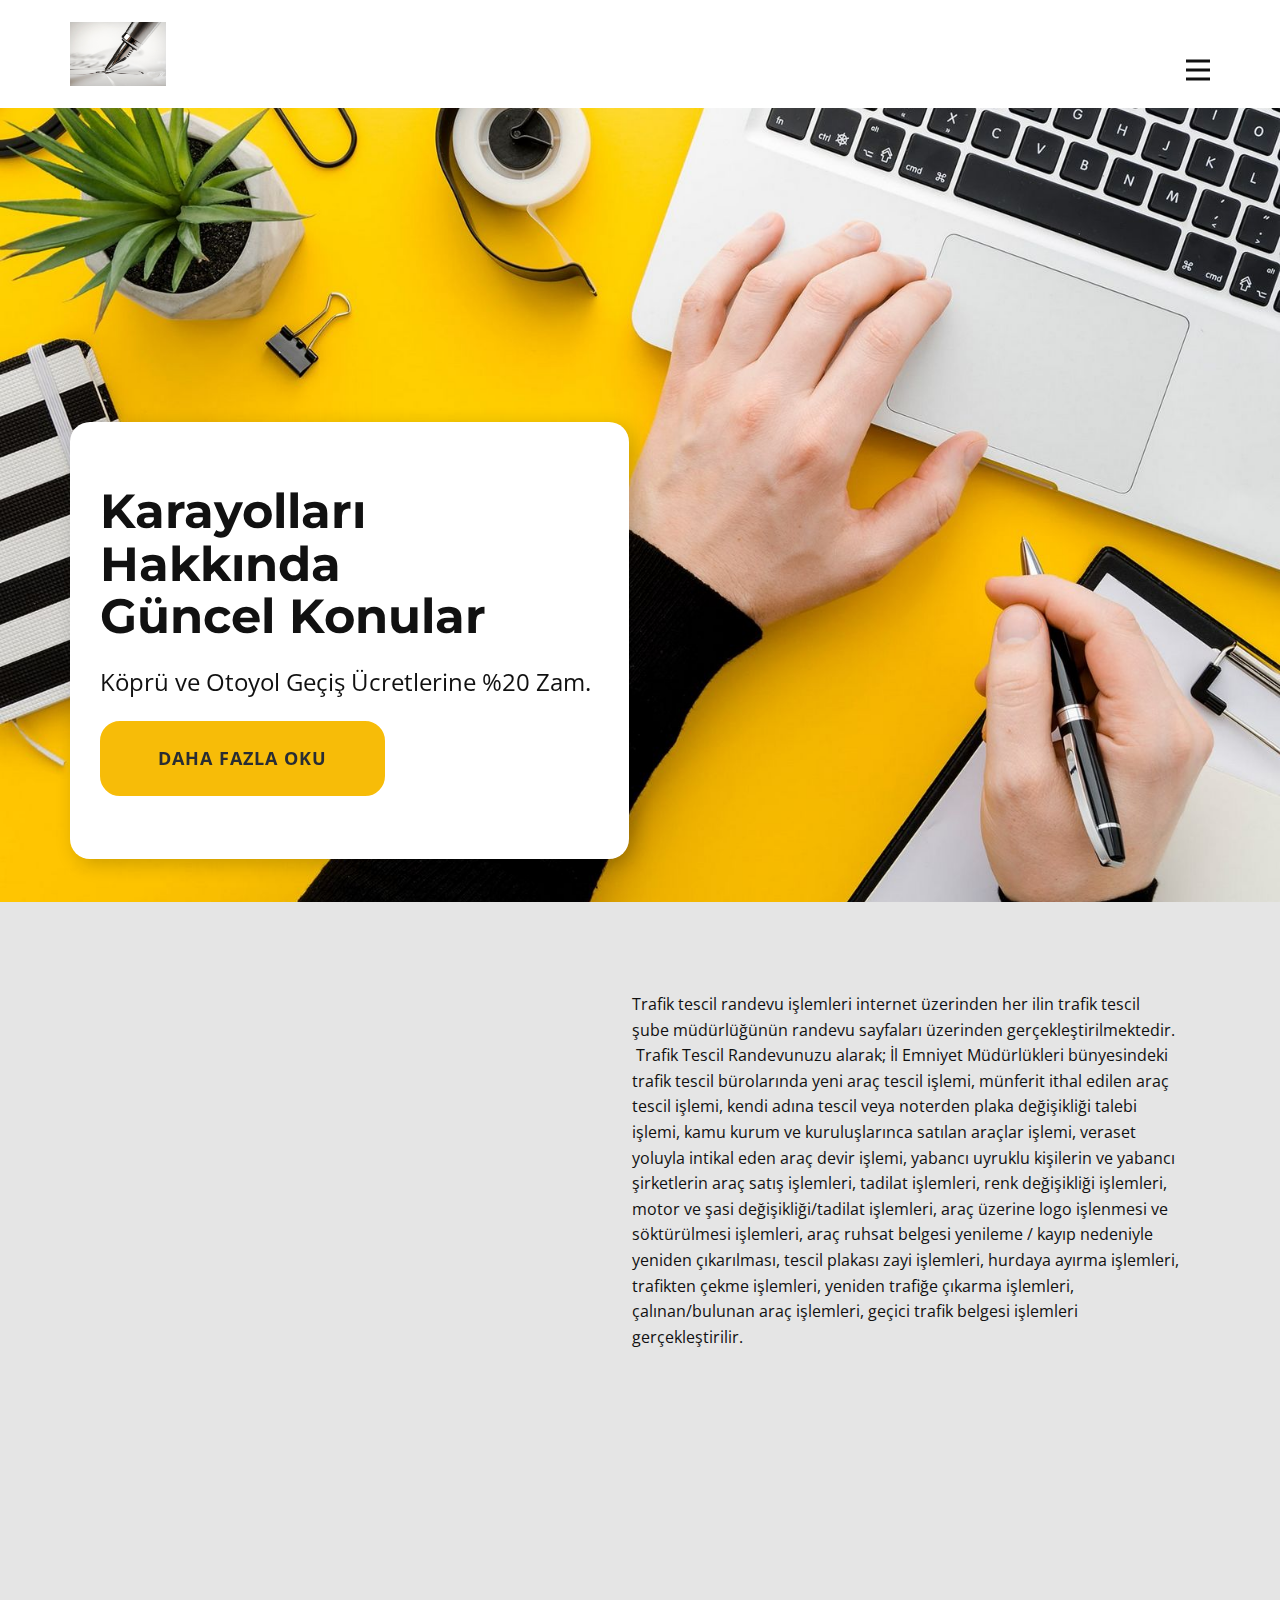
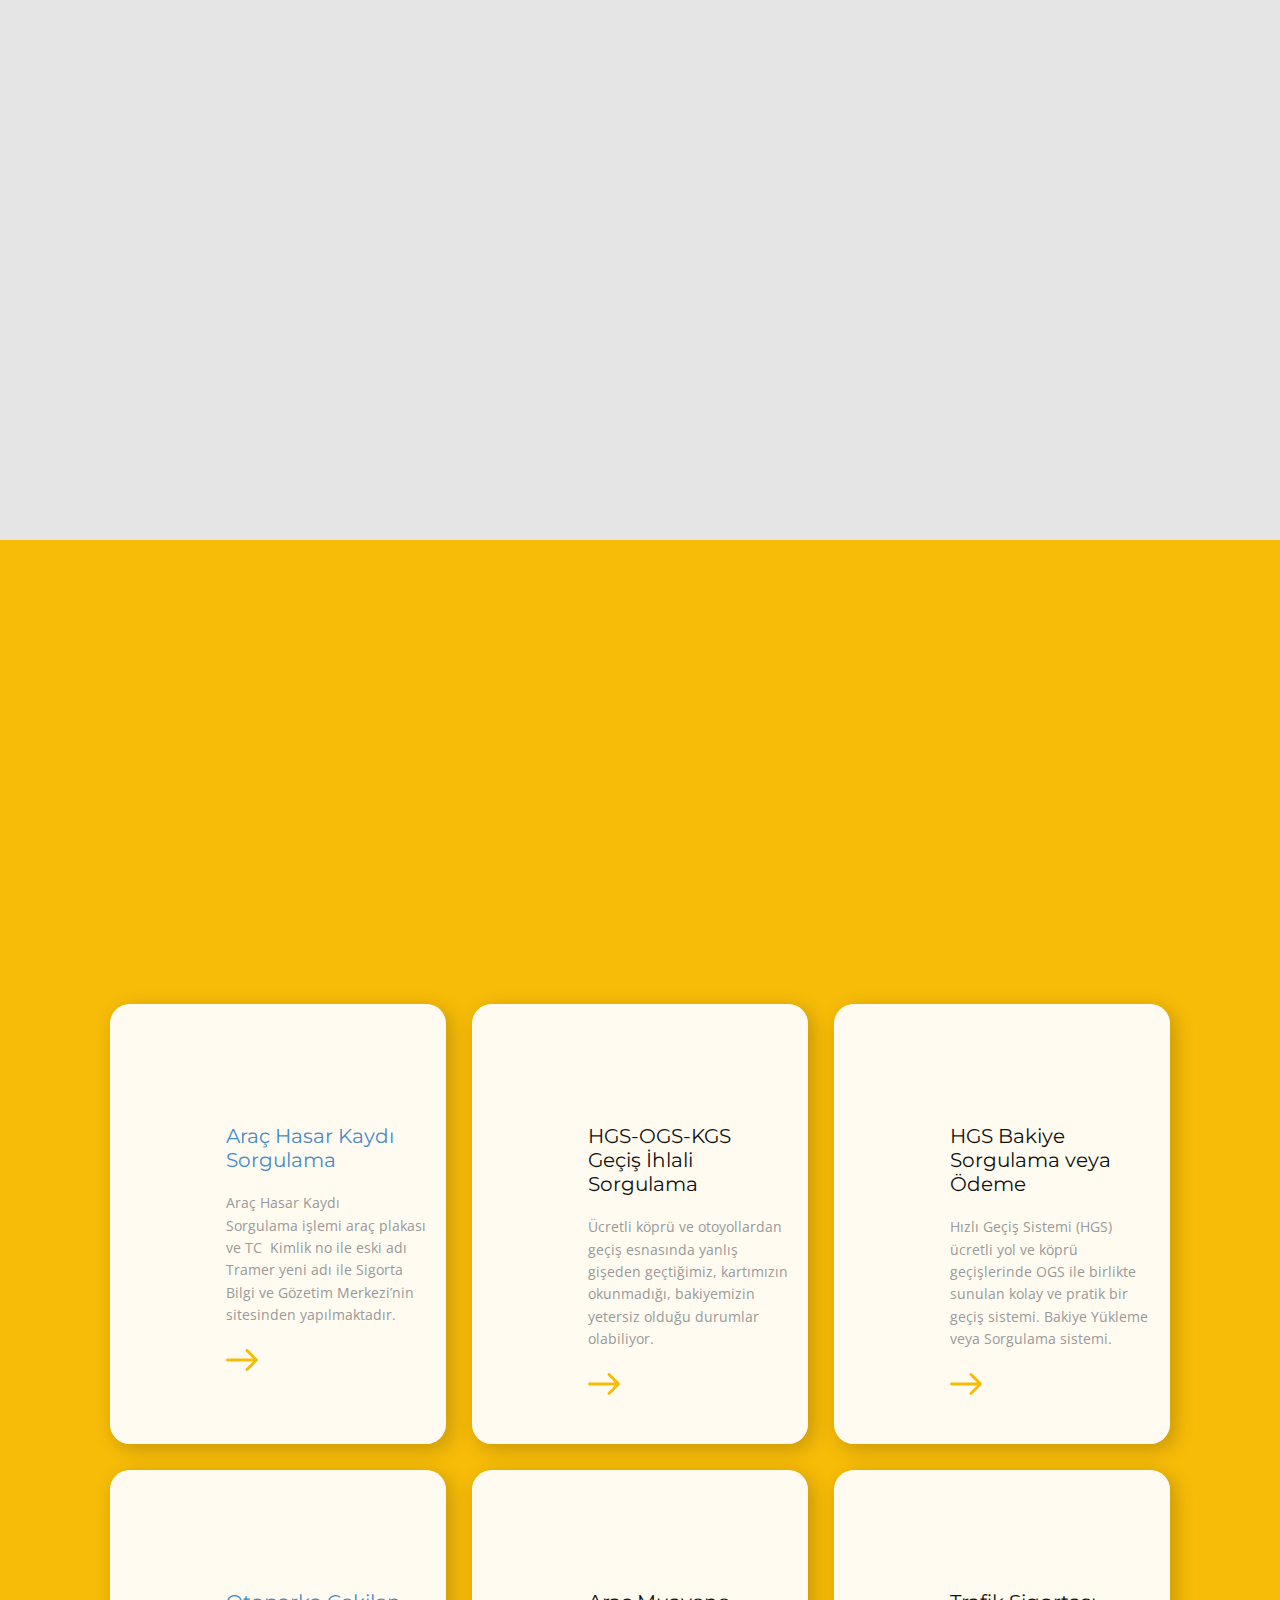
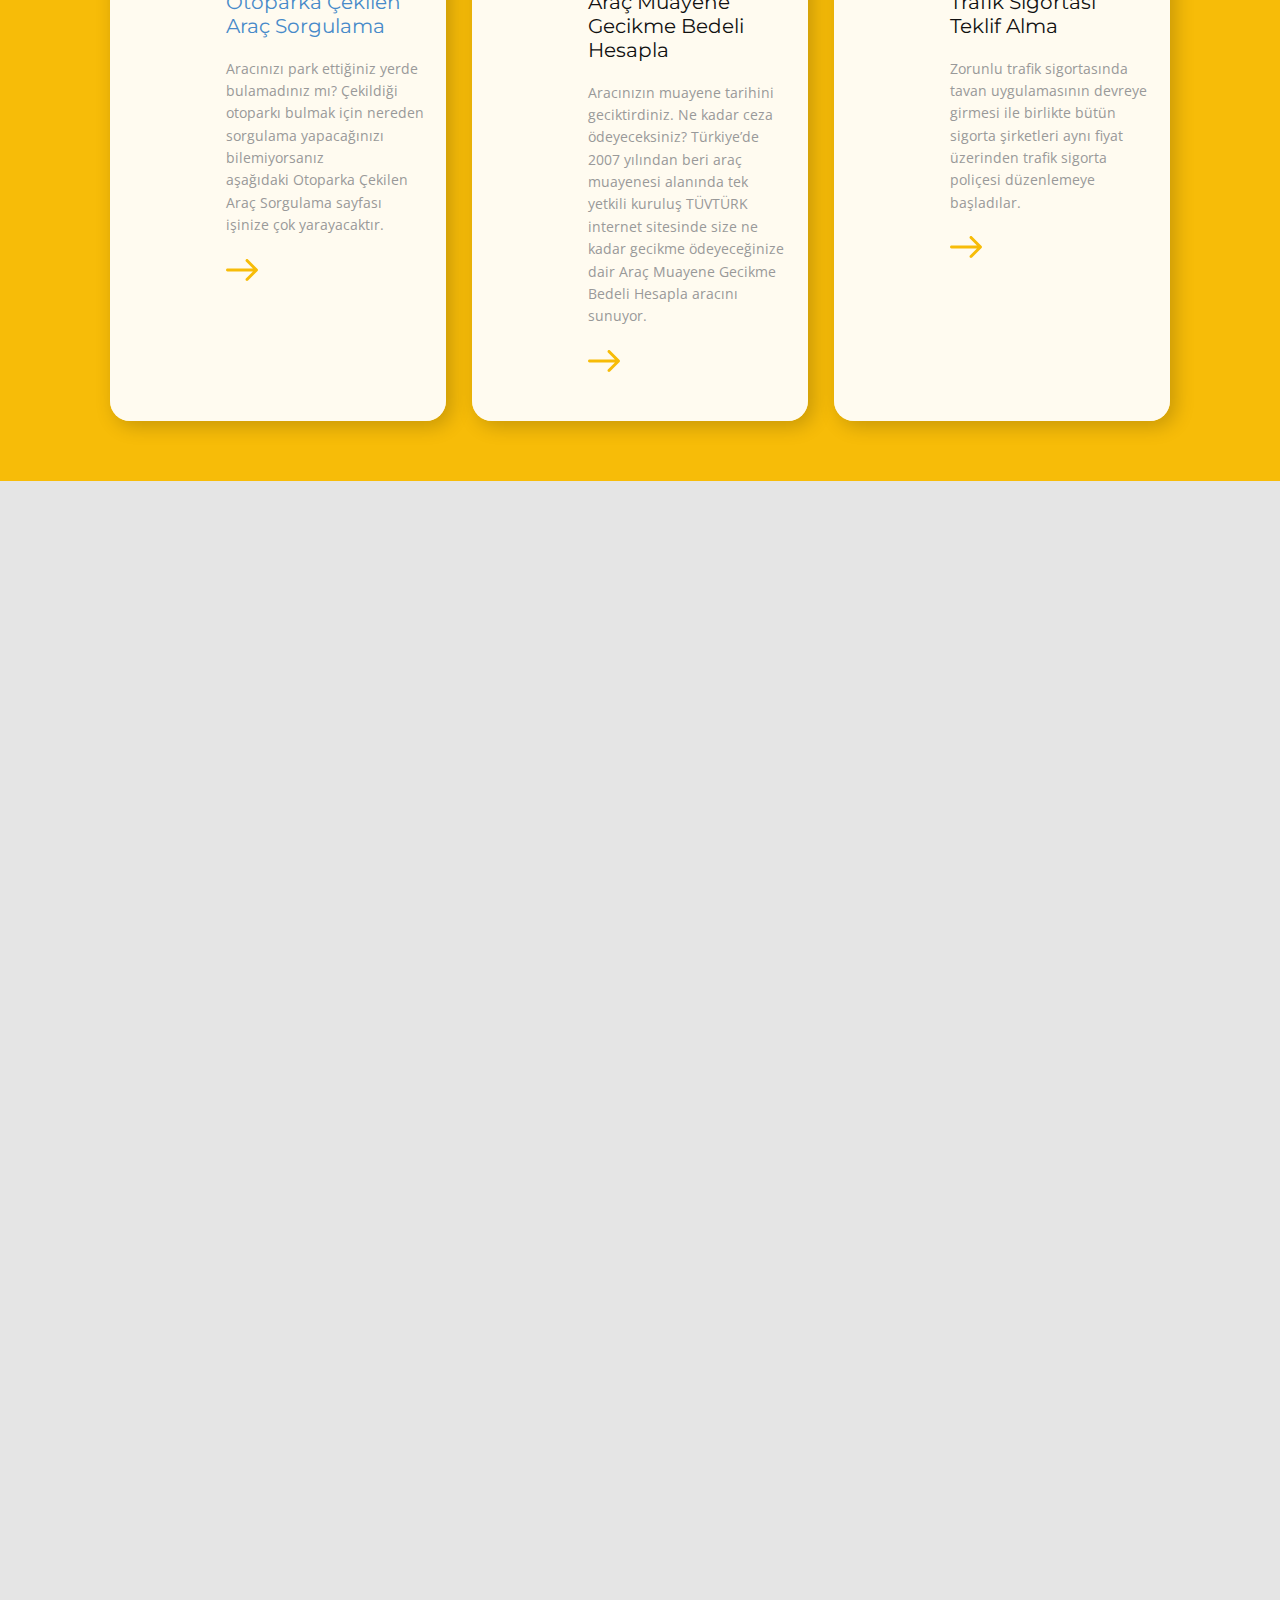
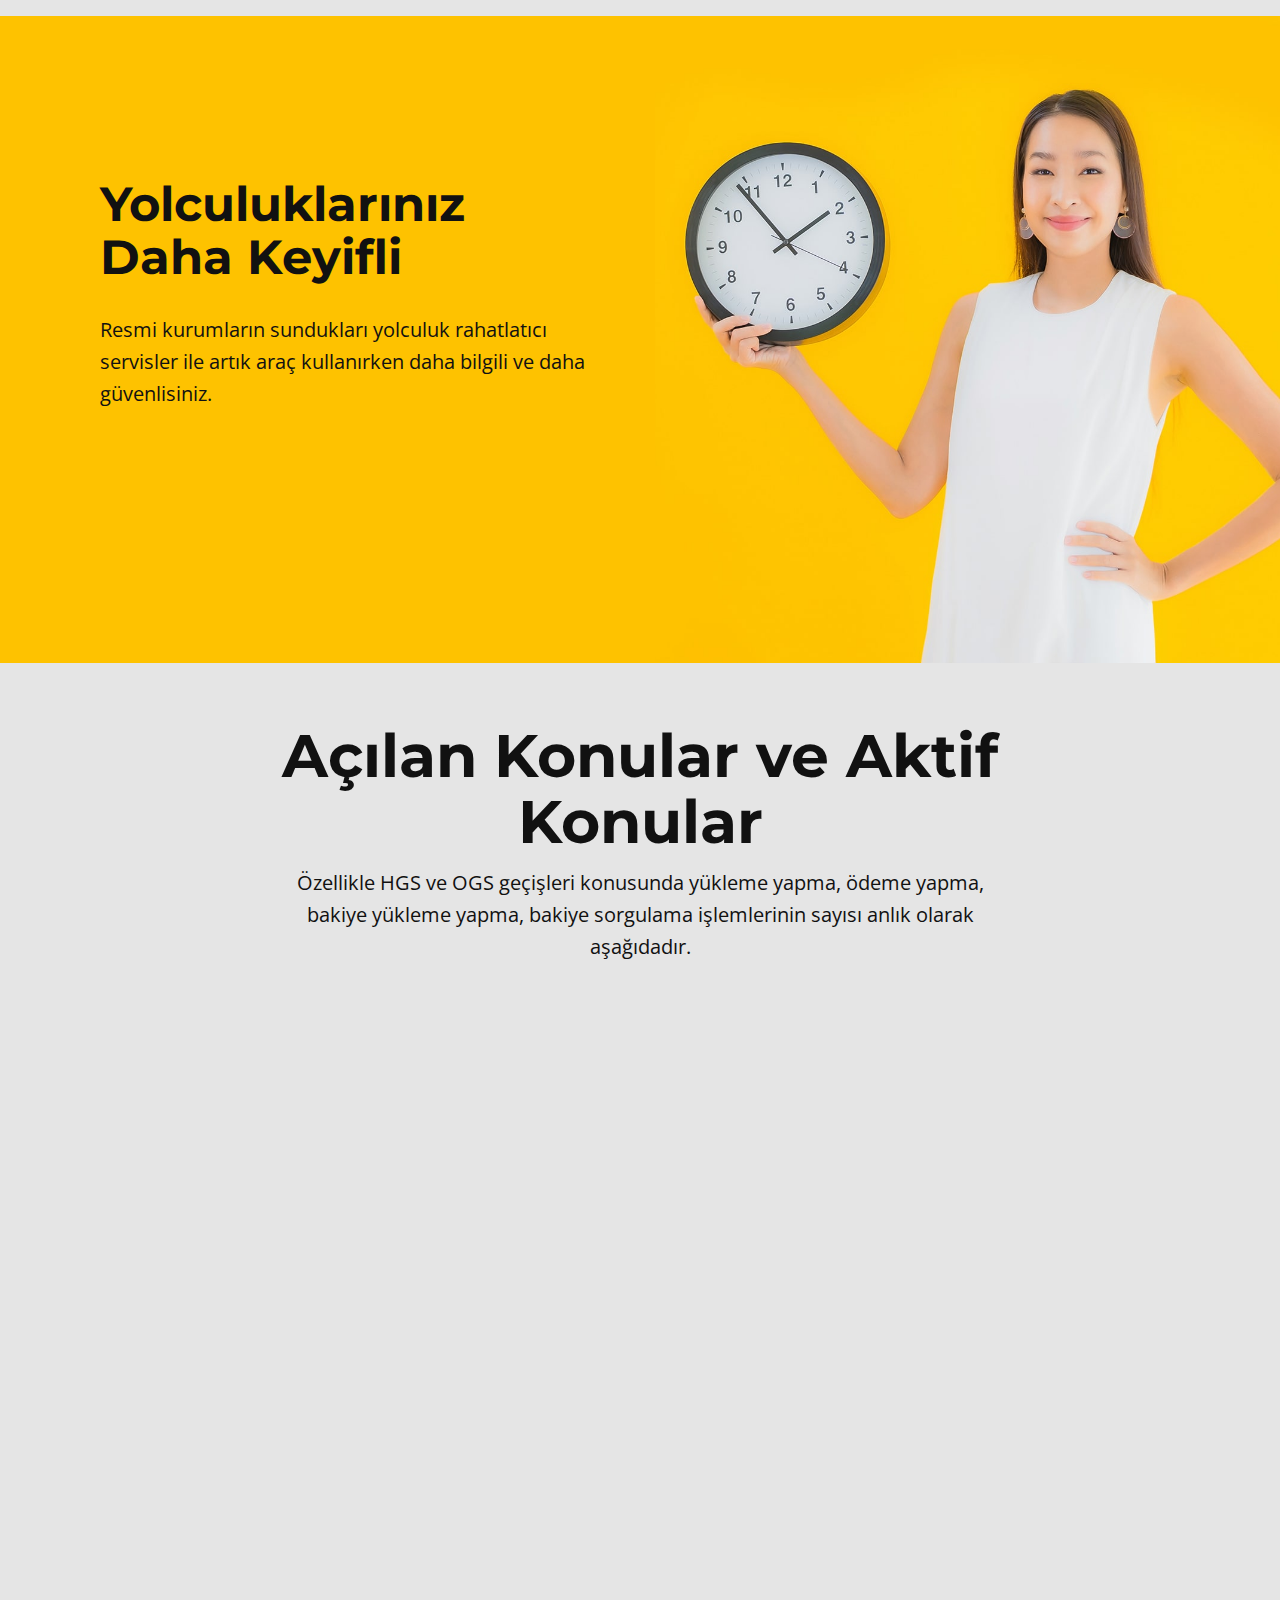
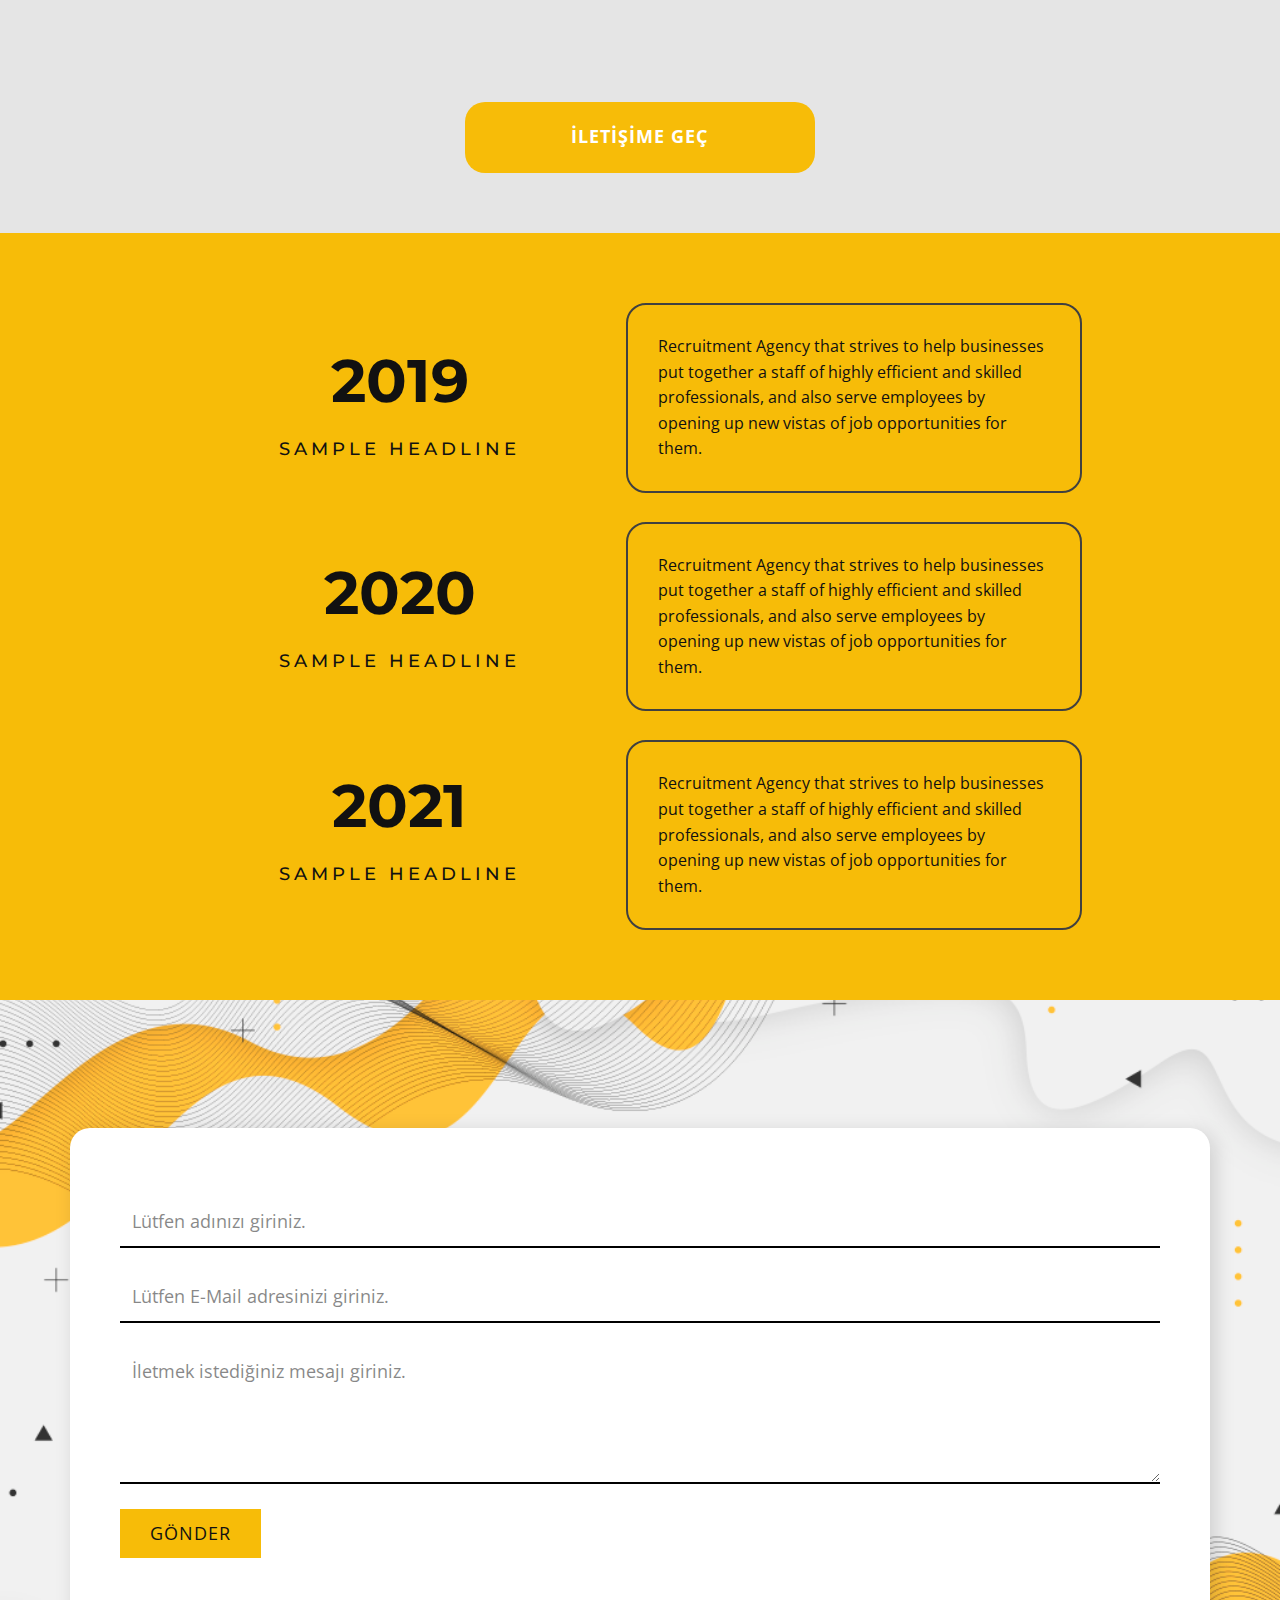
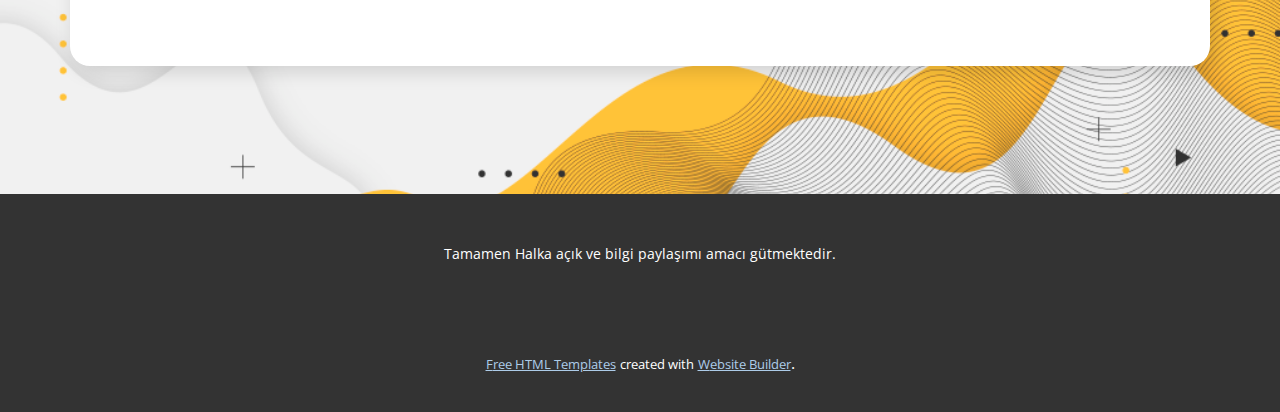
<file: Home.html>
<!DOCTYPE html>
<html style="font-size: 16px;">
  <head>
    <meta name="viewport" content="width=device-width, initial-scale=1.0">
    <meta charset="utf-8">
    <meta name="keywords" content="Consulting Firm, ​Winning Strategies, ​The Stretch Consultancy, ​We advise leaders on strategy, 2019, 2020, 2021, Contact us, Follow us">
    <meta name="description" content="">
    <meta name="page_type" content="np-template-header-footer-from-plugin">
    <title>Home</title>
    <link rel="stylesheet" href="nicepage.css" media="screen">
<link rel="stylesheet" href="Home.css" media="screen">
    <script class="u-script" type="text/javascript" src="jquery.js" defer=""></script>
    <script class="u-script" type="text/javascript" src="nicepage.js" defer=""></script>
    <meta name="generator" content="Nicepage 4.8.2, nicepage.com">
    <link id="u-theme-google-font" rel="stylesheet" href="https://fonts.googleapis.com/css?family=Montserrat:100,100i,200,200i,300,300i,400,400i,500,500i,600,600i,700,700i,800,800i,900,900i|Open+Sans:300,300i,400,400i,500,500i,600,600i,700,700i,800,800i">
    <link id="u-page-google-font" rel="stylesheet" href="https://fonts.googleapis.com/css?family=Montserrat:100,100i,200,200i,300,300i,400,400i,500,500i,600,600i,700,700i,800,800i,900,900i|Montserrat:100,100i,200,200i,300,300i,400,400i,500,500i,600,600i,700,700i,800,800i,900,900i|Raleway:100,100i,200,200i,300,300i,400,400i,500,500i,600,600i,700,700i,800,800i,900,900i">
    
    
    
    
    
    
    
    
    
    <script type="application/ld+json">{
		"@context": "http://schema.org",
		"@type": "Organization",
		"name": "",
		"logo": "images/21323209-0.jpeg"
}</script>
    <meta name="theme-color" content="#478ac9">
    <meta property="og:title" content="Home">
    <meta property="og:type" content="website">
  </head>
  <body class="u-body u-xl-mode"><header class="u-clearfix u-header u-header" id="sec-7796"><div class="u-clearfix u-sheet u-valign-middle u-sheet-1">
        <a href="https://nicepage.com" class="u-image u-logo u-image-1" data-image-width="150" data-image-height="100">
          <img src="images/21323209-0.jpeg" class="u-logo-image u-logo-image-1">
        </a>
        <nav class="u-menu u-menu-dropdown u-offcanvas u-menu-1" data-responsive-from="XL">
          <div class="menu-collapse" style="font-size: 1rem; letter-spacing: 0px; font-weight: 700; text-transform: uppercase;">
            <a class="u-button-style u-custom-border u-custom-border-color u-custom-borders u-custom-left-right-menu-spacing u-custom-padding-bottom u-custom-text-active-color u-custom-text-color u-custom-text-hover-color u-custom-top-bottom-menu-spacing u-nav-link u-text-active-palette-1-base u-text-hover-palette-2-base" href="#">
              <svg class="u-svg-link" viewBox="0 0 24 24"><use xmlns:xlink="http://www.w3.org/1999/xlink" xlink:href="#menu-hamburger"></use></svg>
              <svg class="u-svg-content" version="1.1" id="menu-hamburger" viewBox="0 0 16 16" x="0px" y="0px" xmlns:xlink="http://www.w3.org/1999/xlink" xmlns="http://www.w3.org/2000/svg"><g><rect y="1" width="16" height="2"></rect><rect y="7" width="16" height="2"></rect><rect y="13" width="16" height="2"></rect>
</g></svg>
            </a>
          </div>
          <div class="u-nav-container">
            <ul class="u-nav u-spacing-20 u-unstyled u-nav-1"><li class="u-nav-item"><a class="u-border-no-bottom u-border-no-left u-border-no-right u-border-no-top u-button-style u-nav-link u-text-active-palette-3-base u-text-grey-90 u-text-hover-palette-3-base" href="Home.html" style="padding: 10px;">Home</a>
</li><li class="u-nav-item"><a class="u-border-no-bottom u-border-no-left u-border-no-right u-border-no-top u-button-style u-nav-link u-text-active-palette-3-base u-text-grey-90 u-text-hover-palette-3-base" href="About.html" style="padding: 10px;">About</a>
</li><li class="u-nav-item"><a class="u-border-no-bottom u-border-no-left u-border-no-right u-border-no-top u-button-style u-nav-link u-text-active-palette-3-base u-text-grey-90 u-text-hover-palette-3-base" href="Contact.html" style="padding: 10px;">Contact</a>
</li></ul>
          </div>
          <div class="u-nav-container-collapse">
            <div class="u-black u-container-style u-inner-container-layout u-opacity u-opacity-95 u-sidenav">
              <div class="u-inner-container-layout u-sidenav-overflow">
                <div class="u-menu-close"></div>
                <ul class="u-align-center u-nav u-popupmenu-items u-unstyled u-nav-2"><li class="u-nav-item"><a class="u-button-style u-nav-link" href="Home.html">Home</a>
</li><li class="u-nav-item"><a class="u-button-style u-nav-link" href="About.html">About</a>
</li><li class="u-nav-item"><a class="u-button-style u-nav-link" href="Contact.html">Contact</a>
</li></ul>
              </div>
            </div>
            <div class="u-black u-menu-overlay u-opacity u-opacity-70"></div>
          </div>
        </nav>
      </div></header> 
    <section class="u-clearfix u-image u-section-1" id="carousel_5ddc">
      <div class="u-clearfix u-sheet u-sheet-1">
        <div class="u-align-left u-container-style u-expanded-width-xs u-group u-radius-20 u-shape-round u-white u-group-1" data-animation-name="customAnimationIn" data-animation-duration="1500" data-animation-delay="500">
          <div class="u-container-layout u-valign-middle u-container-layout-1">
            <h1 class="u-text u-text-1">Karayolları Hakkında<br>Güncel Konular
            </h1>
            <p class="u-large-text u-text u-text-default u-text-variant u-text-2"> Köprü ve Otoyol Geçiş Ücretlerine %20 Zam.&nbsp;</p>
            <a href="Home.html#carousel_5ddc" data-page-id="21323209" class="u-active-white u-border-2 u-border-active-palette-3-base u-border-hover-palette-3-base u-border-palette-3-base u-btn u-btn-round u-button-style u-hover-white u-palette-3-base u-radius-20 u-text-active-palette-3-base u-text-hover-palette-3-base u-text-palette-5-dark-3 u-btn-1">DAHA FAZLA OKU</a>
          </div>
        </div>
      </div>
    </section>
    <section class="u-align-center u-clearfix u-grey-10 u-section-2" id="carousel_0637">
      <div class="u-clearfix u-sheet u-sheet-1">
        <div class="u-clearfix u-expanded-width u-layout-wrap u-layout-wrap-1">
          <div class="u-layout">
            <div class="u-layout-row">
              <div class="u-align-left u-container-style u-layout-cell u-size-28 u-layout-cell-1">
                <div class="u-container-layout u-container-layout-1">
                  <h2 class="u-text u-text-1" data-animation-name="customAnimationIn" data-animation-duration="1250" data-animation-delay="500"> Trafik Tescil Randevu İşlemleri</h2>
                </div>
              </div>
              <div class="u-container-style u-layout-cell u-size-32 u-layout-cell-2">
                <div class="u-container-layout u-container-layout-2">
                  <p class="u-text u-text-default u-text-2"> Trafik tescil randevu işlemleri&nbsp;internet üzerinden her ilin trafik tescil şube müdürlüğünün randevu sayfaları üzerinden gerçekleştirilmektedir. &nbsp;Trafik Tescil Randevunuzu alarak; İl Emniyet Müdürlükleri bünyesindeki trafik tescil bürolarında yeni araç tescil işlemi, münferit ithal edilen araç tescil işlemi, kendi adına tescil veya noterden plaka değişikliği talebi işlemi, kamu kurum ve kuruluşlarınca satılan araçlar işlemi, veraset yoluyla intikal eden araç devir işlemi, yabancı uyruklu kişilerin ve yabancı şirketlerin araç satış işlemleri, tadilat işlemleri, renk değişikliği işlemleri, motor ve şasi değişikliği/tadilat işlemleri, araç üzerine logo işlenmesi ve söktürülmesi işlemleri, araç ruhsat belgesi yenileme / kayıp nedeniyle yeniden çıkarılması, tescil plakası zayi işlemleri, hurdaya ayırma işlemleri, trafikten çekme işlemleri, yeniden trafiğe çıkarma işlemleri, çalınan/bulunan araç işlemleri, geçici trafik belgesi işlemleri gerçekleştirilir.</p>
                </div>
              </div>
            </div>
          </div>
        </div>
        <div class="u-expanded-width u-list u-list-1">
          <div class="u-repeater u-repeater-1">
            <div class="u-align-center u-container-style u-list-item u-radius-20 u-repeater-item u-shape-round u-white u-list-item-1" data-animation-name="customAnimationIn" data-animation-duration="1500" data-animation-delay="250">
              <div class="u-container-layout u-similar-container u-container-layout-3">
                <div class="u-align-center u-container-style u-group u-palette-3-base u-shape-circle u-group-1" data-animation-name="customAnimationIn" data-animation-duration="1500" data-animation-delay="500">
                  <div class="u-container-layout u-valign-middle">
                    <h3 class="u-custom-font u-font-montserrat u-text u-text-body-alt-color u-text-3">01</h3>
                  </div>
                </div>
                <p class="u-text u-text-grey-40 u-text-4"> Satın almak istediğiniz, kazaya karışan veya kendi aracınızın kaza yaptığı tarihi biliyorsanız veya 5664 servisinden aracın kaza tarihini öğrenerek, ilgili aracın kaza tarihindeki poliçe bilgilerini sorgulayabilirsiniz. Sigorta Bilgi ve Gözetim Merkezi tarafından sunulan&nbsp;Kaza Tarihindeki Poliçeyi Sorgula&nbsp;hizmeti sadece plaka ve kaza tarihi bilgilerini girerek aracın kaza anında geçerli poliçe bilgilerine erişebilirsiniz.</p>
              </div>
            </div>
            <div class="u-align-center u-container-style u-list-item u-radius-20 u-repeater-item u-shape-round u-white u-list-item-2" data-animation-name="customAnimationIn" data-animation-duration="1500" data-animation-delay="250">
              <div class="u-container-layout u-similar-container u-container-layout-5">
                <div class="u-align-center u-container-style u-group u-palette-3-base u-shape-circle u-group-2" data-animation-name="customAnimationIn" data-animation-duration="1500" data-animation-delay="500">
                  <div class="u-container-layout u-valign-middle">
                    <h3 class="u-custom-font u-font-montserrat u-text u-text-body-alt-color u-text-default u-text-5">02</h3>
                  </div>
                </div>
                <p class="u-text u-text-grey-40 u-text-6"> Araç muayenesi, trafiğe çıkan motorlu ve motorsuz araçların teknik yeterliliklerinin muayene edilerek trafik ve yolcu güvenliğine uygun olup olmamasının tespit edilmesidir. Araçların muayenesi 2918 sayılı Karayolları Trafik Kanununun 34. maddesi gereğince zorunludur. Türkiye’de 2007 yılından beri araç muayenesi alanında tek yetkili kuruluş TÜVTÜRK’dür.&nbsp;Araç Muayene Randevusu Alma&nbsp;işlemi artık tuvturk.com.tr üzerinden online yapılan kolay ve hızlı bir işlemdir.</p>
              </div>
            </div>
            <div class="u-align-center u-container-style u-list-item u-radius-20 u-repeater-item u-shape-round u-white u-list-item-3" data-animation-name="customAnimationIn" data-animation-duration="1500" data-animation-delay="250">
              <div class="u-container-layout u-similar-container u-container-layout-7">
                <div class="u-align-center u-container-style u-group u-palette-3-base u-shape-circle u-group-3" data-animation-name="customAnimationIn" data-animation-duration="1500" data-animation-delay="500">
                  <div class="u-container-layout u-valign-middle">
                    <h3 class="u-custom-font u-font-montserrat u-text u-text-body-alt-color u-text-default u-text-7">03</h3>
                  </div>
                </div>
                <p class="u-text u-text-grey-40 u-text-8"> Aracınızın karıştığı kaza sonucu sigorta şirketiniz tarafından gönderilen eksper tarafından tutulan eksper raporuna ulaşmak için Sigorta Bilgi ve Gözetim Merkezi tarafından hizmete sunulan&nbsp;Eksper Raporu Sorgulama&nbsp;sayfasını kullanabilirsiniz. Sorgulama için hakkında eksper raporu tutulan aracın plaka bilgileri, araç sahibi şahıs ise TC Kimlik bilgisi, şirket ise Vergi Kimlik Numarası ve hasarın gerçekleştiği tarih bilgisi gerekmektedir. Eğer aracınızın karıştığı kazanın tarihi bilgisine sahip değilseniz, 5664 servisinden Plaka bilgisini yazıp aracınızın detaylı kaza tarihleri bilgisine ulaşabilirsiniz. Eksper Raporu Sorgulama hizmeti sadece 1 Ocak 2012 sonrasında tutulan eksper raporlarına ilişkin sorgulamalara cevap vermekte.</p>
              </div>
            </div>
          </div>
        </div>
      </div>
    </section>
    <section class="u-align-center u-clearfix u-palette-3-base u-section-3" id="sec-b7e5">
      <img class="u-expanded-width u-image u-image-default u-image-1" src="images/jkjk-min.jpg" alt="" data-image-width="1619" data-image-height="1080" data-animation-name="customAnimationIn" data-animation-duration="1750" data-animation-direction="Right" data-animation-delay="250" data-animation-out="0">
      <div class="u-list u-list-1">
        <div class="u-repeater u-repeater-1">
          <div class="u-container-style u-list-item u-opacity u-opacity-75 u-radius-20 u-repeater-item u-shape-round u-white u-list-item-1">
            <div class="u-container-layout u-similar-container u-valign-top-xl u-container-layout-1"><span class="u-icon u-icon-circle u-palette-3-base u-spacing-15 u-text-white u-icon-1" data-animation-name="customAnimationIn" data-animation-duration="1250" data-animation-delay="0"><svg class="u-svg-link" preserveAspectRatio="xMidYMin slice" viewBox="0 0 512.002 512.002" style=""><use xmlns:xlink="http://www.w3.org/1999/xlink" xlink:href="#svg-18c5"></use></svg><svg class="u-svg-content" viewBox="0 0 512.002 512.002" x="0px" y="0px" id="svg-18c5" style="enable-background:new 0 0 512.002 512.002;"><g><g><path d="M512.001,255.969c-0.011-5.193-2.708-10.011-7.129-12.737l-52.034-32.076l52.089-32.421    c4.393-2.734,7.066-7.539,7.074-12.712c0.008-5.174-2.651-9.987-7.036-12.734l-241-151c-4.871-3.052-11.058-3.052-15.929,0    l-241,151c-4.384,2.747-7.043,7.56-7.036,12.734c0.008,5.174,2.681,9.979,7.074,12.712l51.732,32.198L7.051,243.282    c-4.39,2.744-7.055,7.557-7.05,12.734c0.005,5.177,2.679,9.985,7.074,12.721l51.732,32.198L7.051,333.282    c-4.383,2.74-7.047,7.543-7.05,12.712s2.656,9.975,7.036,12.719l241,151c2.436,1.526,5.2,2.289,7.964,2.289    c2.764,0,5.529-0.763,7.964-2.289l241-151c4.394-2.753,7.055-7.581,7.036-12.766c-0.019-5.185-2.715-9.993-7.129-12.714    l-52.034-32.076l52.089-32.421C509.336,265.992,512.012,261.162,512.001,255.969z M43.32,165.96L256.001,32.703L468.682,165.96    c-2.044,1.272-206.586,128.58-212.681,132.374L43.32,165.96z M468.584,346.106L256.001,479.301L43.278,346.018l43.889-27.431    l160.908,100.15c2.426,1.51,5.176,2.265,7.926,2.265c2.75,0,5.5-0.755,7.926-2.265l160.464-99.874L468.584,346.106z     M256.001,388.334L43.345,255.976l43.822-27.389l160.908,100.15c2.426,1.51,5.176,2.265,7.926,2.265c2.75,0,5.5-0.755,7.926-2.265    l160.464-99.874l44.125,27.2C467.297,256.822,261.631,384.829,256.001,388.334z"></path>
</g>
</g></svg>
            
            
          </span>
              <div class="u-align-left-lg u-align-left-md u-align-left-sm u-align-left-xs u-container-style u-group u-group-1">
                <div class="u-container-layout u-valign-top u-container-layout-2">
                  <h4 class="u-text u-text-1">
                    <a href="https://trafik.net.tr/arac-hasar-kaydi-sorgulama/" class="u-active-none u-border-none u-btn u-button-style u-hover-none u-none u-text-palette-1-base u-btn-1">Araç Hasar Kaydı Sorgulama</a>
                  </h4>
                  <p class="u-text u-text-grey-40 u-text-2"> Araç Hasar Kaydı Sorgulama&nbsp;işlemi araç plakası ve TC &nbsp;Kimlik no ile eski adı Tramer yeni adı ile Sigorta Bilgi ve Gözetim Merkezi’nin sitesinden yapılmaktadır.</p><span class="u-icon u-icon-circle u-text-palette-3-base u-icon-2"><svg class="u-svg-link" preserveAspectRatio="xMidYMin slice" viewBox="0 0 268.832 268.832" style=""><use xmlns:xlink="http://www.w3.org/1999/xlink" xlink:href="#svg-bbb1"></use></svg><svg class="u-svg-content" viewBox="0 0 268.832 268.832" x="0px" y="0px" id="svg-bbb1" style="enable-background:new 0 0 268.832 268.832;"><g><path d="M265.171,125.577l-80-80c-4.881-4.881-12.797-4.881-17.678,0c-4.882,4.882-4.882,12.796,0,17.678l58.661,58.661H12.5   c-6.903,0-12.5,5.597-12.5,12.5c0,6.902,5.597,12.5,12.5,12.5h213.654l-58.659,58.661c-4.882,4.882-4.882,12.796,0,17.678   c2.44,2.439,5.64,3.661,8.839,3.661s6.398-1.222,8.839-3.661l79.998-80C270.053,138.373,270.053,130.459,265.171,125.577z"></path>
</g></svg></span>
                </div>
              </div>
            </div>
          </div>
          <div class="u-container-style u-list-item u-opacity u-opacity-75 u-radius-20 u-repeater-item u-shape-round u-white u-list-item-2">
            <div class="u-container-layout u-similar-container u-valign-top-xl u-container-layout-3"><span class="u-icon u-icon-circle u-palette-3-base u-spacing-15 u-text-white u-icon-3" data-animation-name="customAnimationIn" data-animation-duration="1250" data-animation-delay="0"><svg class="u-svg-link" preserveAspectRatio="xMidYMin slice" viewBox="0 0 512 512" style=""><use xmlns:xlink="http://www.w3.org/1999/xlink" xlink:href="#svg-ef61"></use></svg><svg class="u-svg-content" viewBox="0 0 512 512" id="svg-ef61"><g><path d="m151 421c0-17.284-7.356-32.875-19.09-43.833l.006-.083c1.063-14.686 1.924-30.168 2.578-46.143 30.713 5.786 52.476 17.431 64.796 34.728 15.886 22.302 11.655 48.495 9.98 55.991-5.584 24.991 9.215 50.308 34.285 55.124 14.49 2.783 28.95 4.173 43.314 4.173 50.36 0 100.864-17.212 142.556-51.648 52.459-43.33 82.557-106.497 82.574-173.304.036-126.622-110.09-229.925-225.096-225.796-62.835 2.257-119.305 33.211-158.24 67.283-.498-4.643-1.019-9.164-1.564-13.548-2.856-22.982-6.23-41.2-10.028-54.149-2.614-8.916-8.738-29.795-26.071-29.795s-23.457 20.879-26.071 29.795c-3.798 12.949-7.171 31.167-10.028 54.149-5.74 46.185-8.901 107.289-8.901 172.056 0 42.314 1.412 84.184 4.084 121.083l.006.084c-11.734 10.958-19.09 26.549-19.09 43.833v31c0 16.262-14.196 30-31 30v30h61c49.55 0 90-41.067 90-91zm136.979-360.81c96.651-3.468 194.052 84.771 194.021 195.806-.016 57.831-26.142 112.57-71.679 150.183-45.002 37.17-103.726 52.165-161.106 41.144-8.352-1.604-12.552-10.684-10.666-19.121 3.023-13.532 7.632-48.412-14.823-79.938-17.618-24.735-47.273-40.72-88.256-47.619.348-14.693.527-45.763.527-46.323 5.845 6.811 13.587 11.714 22.444 14.087 24.021 6.437 48.706-7.907 55.114-31.82 6.422-23.968-7.853-48.691-31.82-55.113-18-4.823-35.97 1.971-46.646 15.164-.667-21.309-1.694-41.749-3.054-60.855 33.943-35.861 91.33-73.274 155.944-75.595zm-132.379 160.869c2.146-8.008 10.362-12.753 18.371-10.607 7.989 2.141 12.748 10.382 10.607 18.371-2.141 7.99-10.386 12.748-18.372 10.607-8.007-2.145-12.752-10.361-10.606-18.371zm-72.406-120.617c2.591-24.144 5.363-40.509 7.806-51.524 2.443 11.015 5.215 27.38 7.806 51.524 4.639 43.231 7.194 98.476 7.194 155.558 0 5.01-.021 10.012-.061 15h-29.878c-.04-4.988-.061-9.99-.061-15 0-57.082 2.555-112.327 7.194-155.558zm-6.649 200.548h28.91c-.514 21.183-1.389 41.784-2.604 61.191-3.833-.771-7.795-1.181-11.851-1.181s-8.018.41-11.851 1.181c-1.214-19.407-2.089-40.007-2.604-61.191zm-15.545 151.01v-31c0-16.542 13.458-30 30-30s30 13.458 30 30c0 33.635-26.916 61-60 61h-8.256c5.386-9.041 8.256-19.314 8.256-30z"></path><path d="m402.673 202.967c17.586-17.585 17.59-46.051 0-63.64-17.544-17.545-46.094-17.546-63.64 0-17.586 17.585-17.59 46.051 0 63.64 17.545 17.545 46.094 17.546 63.64 0zm-42.427-42.426c5.849-5.848 15.364-5.849 21.214 0 5.863 5.863 5.863 15.35 0 21.213-5.851 5.849-15.365 5.848-21.214 0-5.862-5.863-5.863-15.351 0-21.213z"></path><path d="m266.588 183.556c23.967-6.422 38.243-31.146 31.821-55.113-6.424-23.967-31.148-38.242-55.114-31.82-23.967 6.422-38.242 31.146-31.82 55.114 6.437 24.022 31.087 38.256 55.113 31.819zm-15.528-57.956c8.006-2.145 16.235 2.636 18.372 10.606 2.141 7.989-2.618 16.231-10.607 18.371-8.007 2.145-16.225-2.597-18.371-10.606-2.142-7.989 2.616-16.23 10.606-18.371z"></path><path d="m273.591 383.559c6.414 23.932 31.112 38.251 55.115 31.819 23.967-6.422 38.241-31.146 31.819-55.113-6.437-24.019-31.082-38.258-55.114-31.82-23.967 6.422-38.242 31.146-31.82 55.114zm39.586-26.137c8.022-2.15 16.23 2.614 18.37 10.606 2.141 7.99-2.617 16.231-10.606 18.372-7.99 2.141-16.23-2.619-18.371-10.606-2.141-7.99 2.617-16.231 10.607-18.372z"></path><path d="m358.444 275.412c-6.422 23.968 7.853 48.691 31.82 55.114 24.004 6.432 48.671-7.778 55.113-31.82 6.436-24.022-7.794-48.676-31.819-55.113-24.021-6.44-48.675 7.793-55.114 31.819zm57.955 15.529c-2.143 8.006-10.362 12.753-18.37 10.607-7.989-2.141-12.747-10.382-10.606-18.372 2.14-7.991 10.346-12.756 18.37-10.606 7.988 2.14 12.747 10.381 10.606 18.371z"></path>
</g></svg>
            
            
          </span>
              <div class="u-align-left-lg u-align-left-md u-align-left-sm u-align-left-xs u-container-style u-group u-video-cover u-group-2">
                <div class="u-container-layout u-valign-top u-container-layout-4">
                  <h4 class="u-text u-text-default u-text-3"> HGS-OGS-KGS Geçiş İhlali Sorgulama</h4>
                  <p class="u-text u-text-default u-text-grey-40 u-text-4"> Ücretli köprü ve otoyollardan geçiş esnasında yanlış gişeden geçtiğimiz, kartımızın okunmadığı, bakiyemizin yetersiz olduğu durumlar olabiliyor.&nbsp;</p><span class="u-icon u-icon-circle u-text-palette-3-base u-icon-4"><svg class="u-svg-link" preserveAspectRatio="xMidYMin slice" viewBox="0 0 268.832 268.832" style=""><use xmlns:xlink="http://www.w3.org/1999/xlink" xlink:href="#svg-44f1"></use></svg><svg class="u-svg-content" viewBox="0 0 268.832 268.832" x="0px" y="0px" id="svg-44f1" style="enable-background:new 0 0 268.832 268.832;"><g><path d="M265.171,125.577l-80-80c-4.881-4.881-12.797-4.881-17.678,0c-4.882,4.882-4.882,12.796,0,17.678l58.661,58.661H12.5   c-6.903,0-12.5,5.597-12.5,12.5c0,6.902,5.597,12.5,12.5,12.5h213.654l-58.659,58.661c-4.882,4.882-4.882,12.796,0,17.678   c2.44,2.439,5.64,3.661,8.839,3.661s6.398-1.222,8.839-3.661l79.998-80C270.053,138.373,270.053,130.459,265.171,125.577z"></path>
</g></svg></span>
                </div>
              </div>
            </div>
          </div>
          <div class="u-container-style u-list-item u-opacity u-opacity-75 u-radius-20 u-repeater-item u-shape-round u-white u-list-item-3">
            <div class="u-container-layout u-similar-container u-valign-top-xl u-container-layout-5"><span class="u-icon u-icon-circle u-palette-3-base u-spacing-15 u-text-white u-icon-5" data-animation-name="customAnimationIn" data-animation-duration="1250" data-animation-delay="0"><svg class="u-svg-link" preserveAspectRatio="xMidYMin slice" viewBox="0 0 512 512" style=""><use xmlns:xlink="http://www.w3.org/1999/xlink" xlink:href="#svg-eb41"></use></svg><svg class="u-svg-content" viewBox="0 0 512 512" x="0px" y="0px" id="svg-eb41" style="enable-background:new 0 0 512 512;"><g><g><path d="M0,15.845v420.259h164.332v30.049h-30.036v30.001h243.407v-30.001h-30.036v-30.049H512V15.845H0z M317.665,466.153    H194.334v-30.049h123.332V466.153z M481.999,406.103H30.001v-60.075h451.997V406.103z M481.999,316.027H30.001V45.847h451.997    V316.027z"></path>
</g>
</g><g><g><polygon points="203.943,126.712 182.729,105.498 107.29,180.937 182.729,256.375 203.943,235.161 149.718,180.937   "></polygon>
</g>
</g><g><g><polygon points="329.271,105.498 308.057,126.712 362.282,180.937 308.057,235.161 329.271,256.375 404.709,180.937   "></polygon>
</g>
</g><g><g><rect x="166.742" y="165.947" transform="matrix(0.1951 -0.9808 0.9808 0.1951 28.5815 396.7237)" width="178.511" height="30.002"></rect>
</g>
</g></svg>
            
            
          </span>
              <div class="u-align-left-lg u-align-left-md u-align-left-sm u-align-left-xs u-container-style u-group u-video-cover u-group-3">
                <div class="u-container-layout u-valign-top u-container-layout-6">
                  <h4 class="u-text u-text-default u-text-5"> HGS Bakiye Sorgulama veya Ödeme</h4>
                  <p class="u-text u-text-default u-text-grey-40 u-text-6"> Hızlı Geçiş Sistemi (HGS) ücretli yol ve köprü geçişlerinde OGS ile birlikte sunulan kolay ve pratik bir geçiş sistemi. Bakiye Yükleme veya Sorgulama sistemi.</p><span class="u-icon u-icon-circle u-text-palette-3-base u-icon-6"><svg class="u-svg-link" preserveAspectRatio="xMidYMin slice" viewBox="0 0 268.832 268.832" style=""><use xmlns:xlink="http://www.w3.org/1999/xlink" xlink:href="#svg-af36"></use></svg><svg class="u-svg-content" viewBox="0 0 268.832 268.832" x="0px" y="0px" id="svg-af36" style="enable-background:new 0 0 268.832 268.832;"><g><path d="M265.171,125.577l-80-80c-4.881-4.881-12.797-4.881-17.678,0c-4.882,4.882-4.882,12.796,0,17.678l58.661,58.661H12.5   c-6.903,0-12.5,5.597-12.5,12.5c0,6.902,5.597,12.5,12.5,12.5h213.654l-58.659,58.661c-4.882,4.882-4.882,12.796,0,17.678   c2.44,2.439,5.64,3.661,8.839,3.661s6.398-1.222,8.839-3.661l79.998-80C270.053,138.373,270.053,130.459,265.171,125.577z"></path>
</g></svg></span>
                </div>
              </div>
            </div>
          </div>
          <div class="u-container-style u-list-item u-opacity u-opacity-75 u-radius-20 u-repeater-item u-shape-round u-white u-list-item-4">
            <div class="u-container-layout u-similar-container u-valign-top u-container-layout-7"><span class="u-icon u-icon-circle u-palette-3-base u-spacing-15 u-text-white u-icon-7" data-animation-name="customAnimationIn" data-animation-duration="1250" data-animation-delay="0"><svg class="u-svg-link" preserveAspectRatio="xMidYMin slice" viewBox="0 0 512 512" style=""><use xmlns:xlink="http://www.w3.org/1999/xlink" xlink:href="#svg-c288"></use></svg><svg class="u-svg-content" viewBox="0 0 512 512" id="svg-c288"><g><path d="m256 126.361c-73.9 0-134.023 60.083-134.023 133.935 0 42.014 19.599 81.264 52.817 106.555v24.672c0 13.947 5.889 26.536 15.302 35.443v40.731c0 19.743 16.063 35.806 35.806 35.806h60.197c19.743 0 35.806-16.063 35.806-35.806v-40.731c9.412-8.906 15.302-21.496 15.302-35.443v-24.672c33.219-25.292 52.817-64.541 52.817-106.555-.001-73.852-60.124-133.935-134.024-133.935zm35.904 341.337c0 3.201-2.604 5.806-5.806 5.806h-60.197c-3.201 0-5.806-2.604-5.806-5.806v-27.486c1.175.085 2.357.143 3.554.143h64.701c1.196 0 2.379-.058 3.554-.143zm21.951-121.015c-4.155 2.785-6.649 7.458-6.649 12.461v32.38c0 10.383-8.459 18.831-18.855 18.831h-17.351v-114.339c20.788-6.415 35.936-25.798 35.936-48.653 0-8.284-6.716-15-15-15s-15 6.716-15 15c0 11.529-9.392 20.909-20.936 20.909s-20.936-9.379-20.936-20.909c0-8.284-6.716-15-15-15s-15 6.716-15 15c0 22.855 15.148 42.238 35.936 48.653v114.338h-17.351c-10.396 0-18.855-8.447-18.855-18.831v-32.38c0-5.002-2.494-9.676-6.649-12.461-28.909-19.372-46.168-51.666-46.168-86.386 0-57.31 46.665-103.935 104.023-103.935s104.023 46.625 104.023 103.935c0 34.721-17.258 67.015-46.168 86.387z"></path><path d="m64.523 251.157h-49.523c-8.284 0-15 6.716-15 15s6.716 15 15 15h49.523c8.284 0 15-6.716 15-15s-6.715-15-15-15z"></path><path d="m129.906 119.714-35.018-34.993c-5.86-5.855-15.358-5.852-21.213.008s-5.853 15.357.008 21.213l35.019 34.993c2.929 2.926 6.766 4.389 10.603 4.389 3.841 0 7.682-1.466 10.61-4.397 5.855-5.86 5.852-15.358-.009-21.213z"></path><path d="m254.159 87.983c8.284 0 15-6.716 15-15v-49.486c0-8.284-6.716-15-15-15s-15 6.716-15 15v49.486c0 8.284 6.716 15 15 15z"></path><path d="m435.722 82.128c-5.854-5.86-15.353-5.864-21.213-.008l-35.019 34.993c-5.86 5.855-5.863 15.353-.008 21.213 2.929 2.932 6.77 4.397 10.61 4.397 3.837 0 7.674-1.463 10.603-4.39l35.019-34.993c5.86-5.855 5.863-15.352.008-21.212z"></path><path d="m497 247.478h-49.523c-8.284 0-15 6.716-15 15s6.716 15 15 15h49.523c8.284 0 15-6.716 15-15s-6.716-15-15-15z"></path>
</g></svg>
            
            
          </span>
              <div class="u-align-left-lg u-align-left-md u-align-left-sm u-align-left-xs u-container-style u-group u-video-cover u-group-4">
                <div class="u-container-layout u-valign-top u-container-layout-8">
                  <h4 class="u-text u-text-default u-text-7">
                    <a href="https://trafik.net.tr/otoparkta-cekilen-arac-sorgulama/" class="u-active-none u-border-none u-btn u-button-style u-hover-none u-none u-text-palette-1-base u-btn-2">Otoparka Çekilen Araç Sorgulama</a>
                  </h4>
                  <p class="u-text u-text-default u-text-grey-40 u-text-8"> Aracınızı park ettiğiniz yerde bulamadınız mı? Çekildiği otoparkı bulmak için nereden sorgulama yapacağınızı bilemiyorsanız aşağıdaki&nbsp;Otoparka Çekilen Araç Sorgulama&nbsp;sayfası işinize çok yarayacaktır.</p><span class="u-icon u-icon-circle u-text-palette-3-base u-icon-8"><svg class="u-svg-link" preserveAspectRatio="xMidYMin slice" viewBox="0 0 268.832 268.832" style=""><use xmlns:xlink="http://www.w3.org/1999/xlink" xlink:href="#svg-8b1b"></use></svg><svg class="u-svg-content" viewBox="0 0 268.832 268.832" x="0px" y="0px" id="svg-8b1b" style="enable-background:new 0 0 268.832 268.832;"><g><path d="M265.171,125.577l-80-80c-4.881-4.881-12.797-4.881-17.678,0c-4.882,4.882-4.882,12.796,0,17.678l58.661,58.661H12.5   c-6.903,0-12.5,5.597-12.5,12.5c0,6.902,5.597,12.5,12.5,12.5h213.654l-58.659,58.661c-4.882,4.882-4.882,12.796,0,17.678   c2.44,2.439,5.64,3.661,8.839,3.661s6.398-1.222,8.839-3.661l79.998-80C270.053,138.373,270.053,130.459,265.171,125.577z"></path>
</g></svg></span>
                </div>
              </div>
            </div>
          </div>
          <div class="u-container-style u-list-item u-opacity u-opacity-75 u-radius-20 u-repeater-item u-shape-round u-white u-list-item-5">
            <div class="u-container-layout u-similar-container u-valign-top-xl u-container-layout-9"><span class="u-icon u-icon-circle u-palette-3-base u-spacing-15 u-text-white u-icon-9" data-animation-name="customAnimationIn" data-animation-duration="1250" data-animation-delay="0"><svg class="u-svg-link" preserveAspectRatio="xMidYMin slice" viewBox="0 0 512 512" style=""><use xmlns:xlink="http://www.w3.org/1999/xlink" xlink:href="#svg-3706"></use></svg><svg class="u-svg-content" viewBox="0 0 512 512" x="0px" y="0px" id="svg-3706" style="enable-background:new 0 0 512 512;"><g><g><path d="M406,332c-29.636,0-55.969,14.402-72.378,36.571l-141.27-72.195C194.722,288.324,196,279.809,196,271    c0-11.931-2.339-23.324-6.574-33.753l148.06-88.958C354.006,167.679,378.59,180,406,180c49.626,0,90-40.374,90-90    c0-49.626-40.374-90-90-90c-49.626,0-90,40.374-90,90c0,11.47,2.161,22.443,6.09,32.54l-148.43,89.18    C157.152,192.902,132.941,181,106,181c-49.626,0-90,40.374-90,90c0,49.626,40.374,90,90,90c30.122,0,56.832-14.876,73.177-37.666    l140.86,71.985C317.414,403.753,316,412.714,316,422c0,49.626,40.374,90,90,90c49.626,0,90-40.374,90-90    C496,372.374,455.626,332,406,332z M406,30c33.084,0,60,26.916,60,60s-26.916,60-60,60s-60-26.916-60-60S372.916,30,406,30z     M106,331c-33.084,0-60-26.916-60-60s26.916-60,60-60s60,26.916,60,60S139.084,331,106,331z M406,482c-33.084,0-60-26.916-60-60    s26.916-60,60-60s60,26.916,60,60S439.084,482,406,482z"></path>
</g>
</g></svg>
            
            
          </span>
              <div class="u-align-left-lg u-align-left-md u-align-left-sm u-align-left-xs u-container-style u-group u-video-cover u-group-5">
                <div class="u-container-layout u-valign-top u-container-layout-10">
                  <h4 class="u-text u-text-default u-text-9"> Araç Muayene Gecikme Bedeli Hesapla</h4>
                  <p class="u-text u-text-default u-text-grey-40 u-text-10"> Aracınızın muayene tarihini geciktirdiniz. Ne kadar ceza ödeyeceksiniz? Türkiye’de 2007 yılından beri araç muayenesi alanında tek yetkili kuruluş TÜVTÜRK internet sitesinde size ne kadar gecikme ödeyeceğinize dair&nbsp;Araç Muayene Gecikme Bedeli Hesapla&nbsp;aracını sunuyor.</p><span class="u-icon u-icon-circle u-text-palette-3-base u-icon-10"><svg class="u-svg-link" preserveAspectRatio="xMidYMin slice" viewBox="0 0 268.832 268.832" style=""><use xmlns:xlink="http://www.w3.org/1999/xlink" xlink:href="#svg-8976"></use></svg><svg class="u-svg-content" viewBox="0 0 268.832 268.832" x="0px" y="0px" id="svg-8976" style="enable-background:new 0 0 268.832 268.832;"><g><path d="M265.171,125.577l-80-80c-4.881-4.881-12.797-4.881-17.678,0c-4.882,4.882-4.882,12.796,0,17.678l58.661,58.661H12.5   c-6.903,0-12.5,5.597-12.5,12.5c0,6.902,5.597,12.5,12.5,12.5h213.654l-58.659,58.661c-4.882,4.882-4.882,12.796,0,17.678   c2.44,2.439,5.64,3.661,8.839,3.661s6.398-1.222,8.839-3.661l79.998-80C270.053,138.373,270.053,130.459,265.171,125.577z"></path>
</g></svg></span>
                </div>
              </div>
            </div>
          </div>
          <div class="u-container-style u-list-item u-opacity u-opacity-75 u-radius-20 u-repeater-item u-shape-round u-white u-list-item-6">
            <div class="u-container-layout u-similar-container u-valign-top-xl u-container-layout-11"><span class="u-icon u-icon-circle u-palette-3-base u-spacing-15 u-text-white u-icon-11" data-animation-name="customAnimationIn" data-animation-duration="1250" data-animation-delay="0"><svg class="u-svg-link" preserveAspectRatio="xMidYMin slice" viewBox="0 0 512.003 512.003" style=""><use xmlns:xlink="http://www.w3.org/1999/xlink" xlink:href="#svg-20c5"></use></svg><svg class="u-svg-content" viewBox="0 0 512.003 512.003" id="svg-20c5"><g><path d="m503.995 105.373c-6.868-8.498-17.076-13.371-28.004-13.371h-390.254l-3.485-24.976c-2.468-17.686-17.796-31.024-35.655-31.024h-30.597c-8.836 0-16 7.164-16 16s7.164 16 16 16h30.597c1.984 0 3.688 1.482 3.961 3.447l43.189 309.529c2.468 17.687 17.796 31.024 35.655 31.024h17.349c-1.776 5.008-2.752 10.391-2.752 16 0 26.467 21.533 48 48 48s48-21.533 48-48c0-5.609-.976-10.992-2.752-16h85.504c-1.776 5.008-2.752 10.391-2.752 16 0 26.467 21.533 48 48 48s48-21.533 48-48c0-5.609-.976-10.992-2.752-16h34.753c8.836 0 16-7.164 16-16s-7.164-16-16-16h-318.597c-1.984 0-3.688-1.482-3.961-3.447l-3.984-28.553h315.102c16.858 0 31.663-11.965 35.205-28.458l39.429-183.997c2.291-10.681-.333-21.679-7.199-30.174zm-295.995 322.629c0 8.822-7.178 16-16 16s-16-7.178-16-16 7.178-16 16-16 16 7.177 16 16zm176 0c0 8.822-7.178 16-16 16s-16-7.178-16-16 7.178-16 16-16 16 7.177 16 16zm95.905-299.163-39.428 183.993c-.394 1.836-2.042 3.169-3.917 3.169h-319.568l-26.79-192h385.788c1.583 0 2.569.808 3.117 1.486.547.677 1.129 1.808.798 3.352z"></path>
</g></svg>
            
            
          </span>
              <div class="u-align-left-lg u-align-left-md u-align-left-sm u-align-left-xs u-container-style u-group u-video-cover u-group-6">
                <div class="u-container-layout u-valign-top u-container-layout-12">
                  <h4 class="u-text u-text-default u-text-11"> Trafik Sigortası Teklif Alma</h4>
                  <p class="u-text u-text-default u-text-grey-40 u-text-12"> Zorunlu trafik sigortasında tavan uygulamasının devreye girmesi ile birlikte bütün sigorta şirketleri aynı fiyat üzerinden trafik sigorta poliçesi düzenlemeye başladılar.</p><span class="u-icon u-icon-circle u-text-palette-3-base u-icon-12"><svg class="u-svg-link" preserveAspectRatio="xMidYMin slice" viewBox="0 0 268.832 268.832" style=""><use xmlns:xlink="http://www.w3.org/1999/xlink" xlink:href="#svg-afaa"></use></svg><svg class="u-svg-content" viewBox="0 0 268.832 268.832" x="0px" y="0px" id="svg-afaa" style="enable-background:new 0 0 268.832 268.832;"><g><path d="M265.171,125.577l-80-80c-4.881-4.881-12.797-4.881-17.678,0c-4.882,4.882-4.882,12.796,0,17.678l58.661,58.661H12.5   c-6.903,0-12.5,5.597-12.5,12.5c0,6.902,5.597,12.5,12.5,12.5h213.654l-58.659,58.661c-4.882,4.882-4.882,12.796,0,17.678   c2.44,2.439,5.64,3.661,8.839,3.661s6.398-1.222,8.839-3.661l79.998-80C270.053,138.373,270.053,130.459,265.171,125.577z"></path>
</g></svg></span>
                </div>
              </div>
            </div>
          </div>
        </div>
      </div>
    </section>
    <section class="u-align-center u-clearfix u-grey-10 u-section-4" id="sec-b252">
      <div class="u-clearfix u-sheet u-valign-middle-md u-valign-middle-sm u-valign-middle-xs u-sheet-1">
        <div class="u-expanded-width-md u-expanded-width-sm u-expanded-width-xs u-list u-list-1">
          <div class="u-repeater u-repeater-1">
            <div class="u-align-center u-container-style u-list-item u-radius-25 u-repeater-item u-shape-round u-white u-list-item-1" data-animation-name="customAnimationIn" data-animation-duration="1500">
              <div class="u-container-layout u-similar-container u-container-layout-1">
                <img alt="" class="u-expanded-width u-image u-image-round u-radius-20 u-image-1" data-image-width="598" data-image-height="598" src="images/b5f9e7f9-f0cf-42fb-96c9-3156bc7d64a2.jpg" data-animation-name="customAnimationIn" data-animation-duration="1250" data-animation-delay="0">
                <p class="u-align-left u-text u-text-grey-30 u-text-1">creative leader</p>
                <h3 class="u-align-left u-custom-font u-font-raleway u-text u-text-default u-text-palette-3-base u-text-2">Bob Brown</h3>
                <p class="u-align-left u-text u-text-body-color u-text-3">Glavi amet ritnisl libero molestie ante ut fringilla purus eros quis glavrid from dolor amet iquam lorem bibendum</p>
                <div class="u-align-left u-social-icons u-spacing-30 u-social-icons-1">
                  <a class="u-social-url" title="facebook" target="_blank" href="https://facebook.com/name"><span class="u-file-icon u-icon u-social-facebook u-social-icon u-text-palette-3-base"><img src="images/7.png" alt=""></span>
                  </a>
                  <a class="u-social-url" title="twitter" target="_blank" href="https://twitter.com/name"><span class="u-icon u-icon-circle u-social-icon u-social-twitter u-text-palette-3-base"><svg class="u-svg-link" preserveAspectRatio="xMidYMin slice" viewBox="0 0 112 112" style=""><use xmlns:xlink="http://www.w3.org/1999/xlink" xlink:href="#svg-030e"></use></svg><svg class="u-svg-content" viewBox="0 0 112 112" x="0" y="0" id="svg-030e"><circle fill="currentColor" class="st0" cx="56.1" cy="56.1" r="55"></circle><path fill="#FFFFFF" d="M83.8,47.3c0,0.6,0,1.2,0,1.7c0,17.7-13.5,38.2-38.2,38.2C38,87.2,31,85,25,81.2c1,0.1,2.1,0.2,3.2,0.2
c6.3,0,12.1-2.1,16.7-5.7c-5.9-0.1-10.8-4-12.5-9.3c0.8,0.2,1.7,0.2,2.5,0.2c1.2,0,2.4-0.2,3.5-0.5c-6.1-1.2-10.8-6.7-10.8-13.1
c0-0.1,0-0.1,0-0.2c1.8,1,3.9,1.6,6.1,1.7c-3.6-2.4-6-6.5-6-11.2c0-2.5,0.7-4.8,1.8-6.7c6.6,8.1,16.5,13.5,27.6,14
c-0.2-1-0.3-2-0.3-3.1c0-7.4,6-13.4,13.4-13.4c3.9,0,7.3,1.6,9.8,4.2c3.1-0.6,5.9-1.7,8.5-3.3c-1,3.1-3.1,5.8-5.9,7.4
c2.7-0.3,5.3-1,7.7-2.1C88.7,43,86.4,45.4,83.8,47.3z"></path></svg></span>
                  </a>
                  <a class="u-social-url" title="instagram" target="_blank" href="https://instagram.com/name"><span class="u-file-icon u-icon u-social-icon u-social-instagram u-text-palette-3-base u-icon-3"><img src="images/8.png" alt=""></span>
                  </a>
                </div>
              </div>
            </div>
            <div class="u-align-center u-container-style u-list-item u-radius-25 u-repeater-item u-shape-round u-white u-list-item-2" data-animation-name="customAnimationIn" data-animation-duration="1500">
              <div class="u-container-layout u-similar-container u-container-layout-2">
                <img alt="" class="u-expanded-width u-image u-image-round u-radius-20 u-image-2" data-image-width="598" data-image-height="598" src="images/13064dd8-b859-4a0d-8b5b-0944d529a9c2.jpg" data-animation-name="customAnimationIn" data-animation-duration="1250" data-animation-delay="0">
                <p class="u-align-left u-text u-text-grey-30 u-text-4">sales manager</p>
                <h3 class="u-align-left u-custom-font u-font-raleway u-text u-text-default u-text-palette-3-base u-text-5">Mary Smith&nbsp;</h3>
                <p class="u-align-left u-text u-text-body-color u-text-6">Glavi amet ritnisl libero molestie ante ut fringilla purus eros quis glavrid from dolor amet iquam lorem bibendum</p>
                <div class="u-align-left u-social-icons u-spacing-30 u-social-icons-2">
                  <a class="u-social-url" title="facebook" target="_blank" href="https://facebook.com/name"><span class="u-icon u-icon-circle u-social-facebook u-social-icon u-text-palette-3-base u-icon-4"><svg class="u-svg-link" preserveAspectRatio="xMidYMin slice" viewBox="0 0 112 112" style=""><use xmlns:xlink="http://www.w3.org/1999/xlink" xlink:href="#svg-0afe"></use></svg><svg class="u-svg-content" viewBox="0 0 112 112" x="0" y="0" id="svg-0afe"><circle fill="currentColor" cx="56.1" cy="56.1" r="55"></circle><path fill="#FFFFFF" d="M73.5,31.6h-9.1c-1.4,0-3.6,0.8-3.6,3.9v8.5h12.6L72,58.3H60.8v40.8H43.9V58.3h-8V43.9h8v-9.2
c0-6.7,3.1-17,17-17h12.5v13.9H73.5z"></path></svg></span>
                  </a>
                  <a class="u-social-url" title="twitter" target="_blank" href="https://twitter.com/name"><span class="u-icon u-icon-circle u-social-icon u-social-twitter u-text-palette-3-base u-icon-5"><svg class="u-svg-link" preserveAspectRatio="xMidYMin slice" viewBox="0 0 112 112" style=""><use xmlns:xlink="http://www.w3.org/1999/xlink" xlink:href="#svg-6c19"></use></svg><svg class="u-svg-content" viewBox="0 0 112 112" x="0" y="0" id="svg-6c19"><circle fill="currentColor" class="st0" cx="56.1" cy="56.1" r="55"></circle><path fill="#FFFFFF" d="M83.8,47.3c0,0.6,0,1.2,0,1.7c0,17.7-13.5,38.2-38.2,38.2C38,87.2,31,85,25,81.2c1,0.1,2.1,0.2,3.2,0.2
c6.3,0,12.1-2.1,16.7-5.7c-5.9-0.1-10.8-4-12.5-9.3c0.8,0.2,1.7,0.2,2.5,0.2c1.2,0,2.4-0.2,3.5-0.5c-6.1-1.2-10.8-6.7-10.8-13.1
c0-0.1,0-0.1,0-0.2c1.8,1,3.9,1.6,6.1,1.7c-3.6-2.4-6-6.5-6-11.2c0-2.5,0.7-4.8,1.8-6.7c6.6,8.1,16.5,13.5,27.6,14
c-0.2-1-0.3-2-0.3-3.1c0-7.4,6-13.4,13.4-13.4c3.9,0,7.3,1.6,9.8,4.2c3.1-0.6,5.9-1.7,8.5-3.3c-1,3.1-3.1,5.8-5.9,7.4
c2.7-0.3,5.3-1,7.7-2.1C88.7,43,86.4,45.4,83.8,47.3z"></path></svg></span>
                  </a>
                  <a class="u-social-url" title="instagram" target="_blank" href="https://instagram.com/name"><span class="u-icon u-icon-circle u-social-icon u-social-instagram u-text-palette-3-base u-icon-6"><svg class="u-svg-link" preserveAspectRatio="xMidYMin slice" viewBox="0 0 512 512" style=""><use xmlns:xlink="http://www.w3.org/1999/xlink" xlink:href="#svg-5892"></use></svg><svg class="u-svg-content" viewBox="0 0 512 512" id="svg-5892"><path d="m305 256c0 27.0625-21.9375 49-49 49s-49-21.9375-49-49 21.9375-49 49-49 49 21.9375 49 49zm0 0"></path><path d="m370.59375 169.304688c-2.355469-6.382813-6.113281-12.160157-10.996094-16.902344-4.742187-4.882813-10.515625-8.640625-16.902344-10.996094-5.179687-2.011719-12.960937-4.40625-27.292968-5.058594-15.503906-.707031-20.152344-.859375-59.402344-.859375-39.253906 0-43.902344.148438-59.402344.855469-14.332031.65625-22.117187 3.050781-27.292968 5.0625-6.386719 2.355469-12.164063 6.113281-16.902344 10.996094-4.882813 4.742187-8.640625 10.515625-11 16.902344-2.011719 5.179687-4.40625 12.964843-5.058594 27.296874-.707031 15.5-.859375 20.148438-.859375 59.402344 0 39.25.152344 43.898438.859375 59.402344.652344 14.332031 3.046875 22.113281 5.058594 27.292969 2.359375 6.386719 6.113281 12.160156 10.996094 16.902343 4.742187 4.882813 10.515624 8.640626 16.902343 10.996094 5.179688 2.015625 12.964844 4.410156 27.296875 5.0625 15.5.707032 20.144532.855469 59.398438.855469 39.257812 0 43.90625-.148437 59.402344-.855469 14.332031-.652344 22.117187-3.046875 27.296874-5.0625 12.820313-4.945312 22.953126-15.078125 27.898438-27.898437 2.011719-5.179688 4.40625-12.960938 5.0625-27.292969.707031-15.503906.855469-20.152344.855469-59.402344 0-39.253906-.148438-43.902344-.855469-59.402344-.652344-14.332031-3.046875-22.117187-5.0625-27.296874zm-114.59375 162.179687c-41.691406 0-75.488281-33.792969-75.488281-75.484375s33.796875-75.484375 75.488281-75.484375c41.6875 0 75.484375 33.792969 75.484375 75.484375s-33.796875 75.484375-75.484375 75.484375zm78.46875-136.3125c-9.742188 0-17.640625-7.898437-17.640625-17.640625s7.898437-17.640625 17.640625-17.640625 17.640625 7.898437 17.640625 17.640625c-.003906 9.742188-7.898437 17.640625-17.640625 17.640625zm0 0"></path><path d="m256 0c-141.363281 0-256 114.636719-256 256s114.636719 256 256 256 256-114.636719 256-256-114.636719-256-256-256zm146.113281 316.605469c-.710937 15.648437-3.199219 26.332031-6.832031 35.683593-7.636719 19.746094-23.246094 35.355469-42.992188 42.992188-9.347656 3.632812-20.035156 6.117188-35.679687 6.832031-15.675781.714844-20.683594.886719-60.605469.886719-39.925781 0-44.929687-.171875-60.609375-.886719-15.644531-.714843-26.332031-3.199219-35.679687-6.832031-9.8125-3.691406-18.695313-9.476562-26.039063-16.957031-7.476562-7.339844-13.261719-16.226563-16.953125-26.035157-3.632812-9.347656-6.121094-20.035156-6.832031-35.679687-.722656-15.679687-.890625-20.6875-.890625-60.609375s.167969-44.929688.886719-60.605469c.710937-15.648437 3.195312-26.332031 6.828125-35.683593 3.691406-9.808594 9.480468-18.695313 16.960937-26.035157 7.339844-7.480469 16.226563-13.265625 26.035157-16.957031 9.351562-3.632812 20.035156-6.117188 35.683593-6.832031 15.675781-.714844 20.683594-.886719 60.605469-.886719s44.929688.171875 60.605469.890625c15.648437.710937 26.332031 3.195313 35.683593 6.824219 9.808594 3.691406 18.695313 9.480468 26.039063 16.960937 7.476563 7.34375 13.265625 16.226563 16.953125 26.035157 3.636719 9.351562 6.121094 20.035156 6.835938 35.683593.714843 15.675781.882812 20.683594.882812 60.605469s-.167969 44.929688-.886719 60.605469zm0 0"></path></svg></span>
                  </a>
                </div>
              </div>
            </div>
            <div class="u-align-center u-container-style u-list-item u-radius-25 u-repeater-item u-shape-round u-white u-list-item-3" data-animation-name="customAnimationIn" data-animation-duration="1500">
              <div class="u-container-layout u-similar-container u-container-layout-3">
                <img alt="" class="u-expanded-width u-image u-image-round u-radius-20 u-image-3" data-image-width="294" data-image-height="294" src="images/1.jpg" data-animation-name="customAnimationIn" data-animation-duration="1250" data-animation-delay="0">
                <p class="u-align-left u-text u-text-grey-30 u-text-7">sales manager</p>
                <h3 class="u-align-left u-custom-font u-font-raleway u-text u-text-default u-text-palette-3-base u-text-8"> Nick Dark</h3>
                <p class="u-align-left u-text u-text-body-color u-text-9">Glavi amet ritnisl libero molestie ante ut fringilla purus eros quis glavrid from dolor amet iquam lorem bibendum</p>
                <div class="u-align-left u-social-icons u-spacing-30 u-social-icons-3">
                  <a class="u-social-url" title="facebook" target="_blank" href="https://facebook.com/name"><span class="u-icon u-icon-circle u-social-facebook u-social-icon u-text-palette-3-base u-icon-7"><svg class="u-svg-link" preserveAspectRatio="xMidYMin slice" viewBox="0 0 112 112" style=""><use xmlns:xlink="http://www.w3.org/1999/xlink" xlink:href="#svg-0afe"></use></svg><svg class="u-svg-content" viewBox="0 0 112 112" x="0" y="0" id="svg-0afe"><circle fill="currentColor" cx="56.1" cy="56.1" r="55"></circle><path fill="#FFFFFF" d="M73.5,31.6h-9.1c-1.4,0-3.6,0.8-3.6,3.9v8.5h12.6L72,58.3H60.8v40.8H43.9V58.3h-8V43.9h8v-9.2
c0-6.7,3.1-17,17-17h12.5v13.9H73.5z"></path></svg></span>
                  </a>
                  <a class="u-social-url" title="twitter" target="_blank" href="https://twitter.com/name"><span class="u-icon u-icon-circle u-social-icon u-social-twitter u-text-palette-3-base u-icon-8"><svg class="u-svg-link" preserveAspectRatio="xMidYMin slice" viewBox="0 0 112 112" style=""><use xmlns:xlink="http://www.w3.org/1999/xlink" xlink:href="#svg-6c19"></use></svg><svg class="u-svg-content" viewBox="0 0 112 112" x="0" y="0" id="svg-6c19"><circle fill="currentColor" class="st0" cx="56.1" cy="56.1" r="55"></circle><path fill="#FFFFFF" d="M83.8,47.3c0,0.6,0,1.2,0,1.7c0,17.7-13.5,38.2-38.2,38.2C38,87.2,31,85,25,81.2c1,0.1,2.1,0.2,3.2,0.2
c6.3,0,12.1-2.1,16.7-5.7c-5.9-0.1-10.8-4-12.5-9.3c0.8,0.2,1.7,0.2,2.5,0.2c1.2,0,2.4-0.2,3.5-0.5c-6.1-1.2-10.8-6.7-10.8-13.1
c0-0.1,0-0.1,0-0.2c1.8,1,3.9,1.6,6.1,1.7c-3.6-2.4-6-6.5-6-11.2c0-2.5,0.7-4.8,1.8-6.7c6.6,8.1,16.5,13.5,27.6,14
c-0.2-1-0.3-2-0.3-3.1c0-7.4,6-13.4,13.4-13.4c3.9,0,7.3,1.6,9.8,4.2c3.1-0.6,5.9-1.7,8.5-3.3c-1,3.1-3.1,5.8-5.9,7.4
c2.7-0.3,5.3-1,7.7-2.1C88.7,43,86.4,45.4,83.8,47.3z"></path></svg></span>
                  </a>
                  <a class="u-social-url" title="instagram" target="_blank" href="https://instagram.com/name"><span class="u-icon u-icon-circle u-social-icon u-social-instagram u-text-palette-3-base u-icon-9"><svg class="u-svg-link" preserveAspectRatio="xMidYMin slice" viewBox="0 0 512 512" style=""><use xmlns:xlink="http://www.w3.org/1999/xlink" xlink:href="#svg-5892"></use></svg><svg class="u-svg-content" viewBox="0 0 512 512" id="svg-5892"><path d="m305 256c0 27.0625-21.9375 49-49 49s-49-21.9375-49-49 21.9375-49 49-49 49 21.9375 49 49zm0 0"></path><path d="m370.59375 169.304688c-2.355469-6.382813-6.113281-12.160157-10.996094-16.902344-4.742187-4.882813-10.515625-8.640625-16.902344-10.996094-5.179687-2.011719-12.960937-4.40625-27.292968-5.058594-15.503906-.707031-20.152344-.859375-59.402344-.859375-39.253906 0-43.902344.148438-59.402344.855469-14.332031.65625-22.117187 3.050781-27.292968 5.0625-6.386719 2.355469-12.164063 6.113281-16.902344 10.996094-4.882813 4.742187-8.640625 10.515625-11 16.902344-2.011719 5.179687-4.40625 12.964843-5.058594 27.296874-.707031 15.5-.859375 20.148438-.859375 59.402344 0 39.25.152344 43.898438.859375 59.402344.652344 14.332031 3.046875 22.113281 5.058594 27.292969 2.359375 6.386719 6.113281 12.160156 10.996094 16.902343 4.742187 4.882813 10.515624 8.640626 16.902343 10.996094 5.179688 2.015625 12.964844 4.410156 27.296875 5.0625 15.5.707032 20.144532.855469 59.398438.855469 39.257812 0 43.90625-.148437 59.402344-.855469 14.332031-.652344 22.117187-3.046875 27.296874-5.0625 12.820313-4.945312 22.953126-15.078125 27.898438-27.898437 2.011719-5.179688 4.40625-12.960938 5.0625-27.292969.707031-15.503906.855469-20.152344.855469-59.402344 0-39.253906-.148438-43.902344-.855469-59.402344-.652344-14.332031-3.046875-22.117187-5.0625-27.296874zm-114.59375 162.179687c-41.691406 0-75.488281-33.792969-75.488281-75.484375s33.796875-75.484375 75.488281-75.484375c41.6875 0 75.484375 33.792969 75.484375 75.484375s-33.796875 75.484375-75.484375 75.484375zm78.46875-136.3125c-9.742188 0-17.640625-7.898437-17.640625-17.640625s7.898437-17.640625 17.640625-17.640625 17.640625 7.898437 17.640625 17.640625c-.003906 9.742188-7.898437 17.640625-17.640625 17.640625zm0 0"></path><path d="m256 0c-141.363281 0-256 114.636719-256 256s114.636719 256 256 256 256-114.636719 256-256-114.636719-256-256-256zm146.113281 316.605469c-.710937 15.648437-3.199219 26.332031-6.832031 35.683593-7.636719 19.746094-23.246094 35.355469-42.992188 42.992188-9.347656 3.632812-20.035156 6.117188-35.679687 6.832031-15.675781.714844-20.683594.886719-60.605469.886719-39.925781 0-44.929687-.171875-60.609375-.886719-15.644531-.714843-26.332031-3.199219-35.679687-6.832031-9.8125-3.691406-18.695313-9.476562-26.039063-16.957031-7.476562-7.339844-13.261719-16.226563-16.953125-26.035157-3.632812-9.347656-6.121094-20.035156-6.832031-35.679687-.722656-15.679687-.890625-20.6875-.890625-60.609375s.167969-44.929688.886719-60.605469c.710937-15.648437 3.195312-26.332031 6.828125-35.683593 3.691406-9.808594 9.480468-18.695313 16.960937-26.035157 7.339844-7.480469 16.226563-13.265625 26.035157-16.957031 9.351562-3.632812 20.035156-6.117188 35.683593-6.832031 15.675781-.714844 20.683594-.886719 60.605469-.886719s44.929688.171875 60.605469.890625c15.648437.710937 26.332031 3.195313 35.683593 6.824219 9.808594 3.691406 18.695313 9.480468 26.039063 16.960937 7.476563 7.34375 13.265625 16.226563 16.953125 26.035157 3.636719 9.351562 6.121094 20.035156 6.835938 35.683593.714843 15.675781.882812 20.683594.882812 60.605469s-.167969 44.929688-.886719 60.605469zm0 0"></path></svg></span>
                  </a>
                </div>
              </div>
            </div>
            <div class="u-align-center u-container-style u-list-item u-radius-25 u-repeater-item u-shape-round u-white u-list-item-4" data-animation-name="customAnimationIn" data-animation-duration="1500">
              <div class="u-container-layout u-similar-container u-container-layout-4">
                <img alt="" class="u-expanded-width u-image u-image-round u-radius-20 u-image-4" data-image-width="295" data-image-height="295" src="images/vbvb.jpg" data-animation-name="customAnimationIn" data-animation-duration="1250" data-animation-delay="0">
                <p class="u-align-left u-text u-text-grey-30 u-text-10">sales manager</p>
                <h3 class="u-align-left u-custom-font u-font-raleway u-text u-text-default u-text-palette-3-base u-text-11">Mark Dowson</h3>
                <p class="u-align-left u-text u-text-body-color u-text-12">Glavi amet ritnisl libero molestie ante ut fringilla purus eros quis glavrid from dolor amet iquam lorem bibendum</p>
                <div class="u-align-left u-social-icons u-spacing-30 u-social-icons-4">
                  <a class="u-social-url" title="facebook" target="_blank" href="https://facebook.com/name"><span class="u-icon u-icon-circle u-social-facebook u-social-icon u-text-palette-3-base u-icon-10"><svg class="u-svg-link" preserveAspectRatio="xMidYMin slice" viewBox="0 0 112 112" style=""><use xmlns:xlink="http://www.w3.org/1999/xlink" xlink:href="#svg-0afe"></use></svg><svg class="u-svg-content" viewBox="0 0 112 112" x="0" y="0" id="svg-0afe"><circle fill="currentColor" cx="56.1" cy="56.1" r="55"></circle><path fill="#FFFFFF" d="M73.5,31.6h-9.1c-1.4,0-3.6,0.8-3.6,3.9v8.5h12.6L72,58.3H60.8v40.8H43.9V58.3h-8V43.9h8v-9.2
c0-6.7,3.1-17,17-17h12.5v13.9H73.5z"></path></svg></span>
                  </a>
                  <a class="u-social-url" title="twitter" target="_blank" href="https://twitter.com/name"><span class="u-icon u-icon-circle u-social-icon u-social-twitter u-text-palette-3-base u-icon-11"><svg class="u-svg-link" preserveAspectRatio="xMidYMin slice" viewBox="0 0 112 112" style=""><use xmlns:xlink="http://www.w3.org/1999/xlink" xlink:href="#svg-6c19"></use></svg><svg class="u-svg-content" viewBox="0 0 112 112" x="0" y="0" id="svg-6c19"><circle fill="currentColor" class="st0" cx="56.1" cy="56.1" r="55"></circle><path fill="#FFFFFF" d="M83.8,47.3c0,0.6,0,1.2,0,1.7c0,17.7-13.5,38.2-38.2,38.2C38,87.2,31,85,25,81.2c1,0.1,2.1,0.2,3.2,0.2
c6.3,0,12.1-2.1,16.7-5.7c-5.9-0.1-10.8-4-12.5-9.3c0.8,0.2,1.7,0.2,2.5,0.2c1.2,0,2.4-0.2,3.5-0.5c-6.1-1.2-10.8-6.7-10.8-13.1
c0-0.1,0-0.1,0-0.2c1.8,1,3.9,1.6,6.1,1.7c-3.6-2.4-6-6.5-6-11.2c0-2.5,0.7-4.8,1.8-6.7c6.6,8.1,16.5,13.5,27.6,14
c-0.2-1-0.3-2-0.3-3.1c0-7.4,6-13.4,13.4-13.4c3.9,0,7.3,1.6,9.8,4.2c3.1-0.6,5.9-1.7,8.5-3.3c-1,3.1-3.1,5.8-5.9,7.4
c2.7-0.3,5.3-1,7.7-2.1C88.7,43,86.4,45.4,83.8,47.3z"></path></svg></span>
                  </a>
                  <a class="u-social-url" title="instagram" target="_blank" href="https://instagram.com/name"><span class="u-icon u-icon-circle u-social-icon u-social-instagram u-text-palette-3-base u-icon-12"><svg class="u-svg-link" preserveAspectRatio="xMidYMin slice" viewBox="0 0 512 512" style=""><use xmlns:xlink="http://www.w3.org/1999/xlink" xlink:href="#svg-5892"></use></svg><svg class="u-svg-content" viewBox="0 0 512 512" id="svg-5892"><path d="m305 256c0 27.0625-21.9375 49-49 49s-49-21.9375-49-49 21.9375-49 49-49 49 21.9375 49 49zm0 0"></path><path d="m370.59375 169.304688c-2.355469-6.382813-6.113281-12.160157-10.996094-16.902344-4.742187-4.882813-10.515625-8.640625-16.902344-10.996094-5.179687-2.011719-12.960937-4.40625-27.292968-5.058594-15.503906-.707031-20.152344-.859375-59.402344-.859375-39.253906 0-43.902344.148438-59.402344.855469-14.332031.65625-22.117187 3.050781-27.292968 5.0625-6.386719 2.355469-12.164063 6.113281-16.902344 10.996094-4.882813 4.742187-8.640625 10.515625-11 16.902344-2.011719 5.179687-4.40625 12.964843-5.058594 27.296874-.707031 15.5-.859375 20.148438-.859375 59.402344 0 39.25.152344 43.898438.859375 59.402344.652344 14.332031 3.046875 22.113281 5.058594 27.292969 2.359375 6.386719 6.113281 12.160156 10.996094 16.902343 4.742187 4.882813 10.515624 8.640626 16.902343 10.996094 5.179688 2.015625 12.964844 4.410156 27.296875 5.0625 15.5.707032 20.144532.855469 59.398438.855469 39.257812 0 43.90625-.148437 59.402344-.855469 14.332031-.652344 22.117187-3.046875 27.296874-5.0625 12.820313-4.945312 22.953126-15.078125 27.898438-27.898437 2.011719-5.179688 4.40625-12.960938 5.0625-27.292969.707031-15.503906.855469-20.152344.855469-59.402344 0-39.253906-.148438-43.902344-.855469-59.402344-.652344-14.332031-3.046875-22.117187-5.0625-27.296874zm-114.59375 162.179687c-41.691406 0-75.488281-33.792969-75.488281-75.484375s33.796875-75.484375 75.488281-75.484375c41.6875 0 75.484375 33.792969 75.484375 75.484375s-33.796875 75.484375-75.484375 75.484375zm78.46875-136.3125c-9.742188 0-17.640625-7.898437-17.640625-17.640625s7.898437-17.640625 17.640625-17.640625 17.640625 7.898437 17.640625 17.640625c-.003906 9.742188-7.898437 17.640625-17.640625 17.640625zm0 0"></path><path d="m256 0c-141.363281 0-256 114.636719-256 256s114.636719 256 256 256 256-114.636719 256-256-114.636719-256-256-256zm146.113281 316.605469c-.710937 15.648437-3.199219 26.332031-6.832031 35.683593-7.636719 19.746094-23.246094 35.355469-42.992188 42.992188-9.347656 3.632812-20.035156 6.117188-35.679687 6.832031-15.675781.714844-20.683594.886719-60.605469.886719-39.925781 0-44.929687-.171875-60.609375-.886719-15.644531-.714843-26.332031-3.199219-35.679687-6.832031-9.8125-3.691406-18.695313-9.476562-26.039063-16.957031-7.476562-7.339844-13.261719-16.226563-16.953125-26.035157-3.632812-9.347656-6.121094-20.035156-6.832031-35.679687-.722656-15.679687-.890625-20.6875-.890625-60.609375s.167969-44.929688.886719-60.605469c.710937-15.648437 3.195312-26.332031 6.828125-35.683593 3.691406-9.808594 9.480468-18.695313 16.960937-26.035157 7.339844-7.480469 16.226563-13.265625 26.035157-16.957031 9.351562-3.632812 20.035156-6.117188 35.683593-6.832031 15.675781-.714844 20.683594-.886719 60.605469-.886719s44.929688.171875 60.605469.890625c15.648437.710937 26.332031 3.195313 35.683593 6.824219 9.808594 3.691406 18.695313 9.480468 26.039063 16.960937 7.476563 7.34375 13.265625 16.226563 16.953125 26.035157 3.636719 9.351562 6.121094 20.035156 6.835938 35.683593.714843 15.675781.882812 20.683594.882812 60.605469s-.167969 44.929688-.886719 60.605469zm0 0"></path></svg></span>
                  </a>
                </div>
              </div>
            </div>
          </div>
        </div>
        <div class="u-align-left u-container-style u-expanded-width-md u-expanded-width-sm u-expanded-width-xs u-group u-palette-3-base u-radius-25 u-shape-round u-group-1" data-animation-name="customAnimationIn" data-animation-duration="1500">
          <div class="u-container-layout u-container-layout-5"><span class="u-file-icon u-icon u-text-black u-icon-13"><img src="images/12.png" alt=""></span>
            <h3 class="u-text u-text-default u-text-13">7/24 Aktif</h3>
            <p class="u-large-text u-text u-text-variant u-text-14">Yolculuğunuz boyunca karayolları<br>hakkında bilgi edinebileceğiniz geniş kaynaklara sahip yol arkadaşı bilgilendirme platformu sürekli yanınızda.
            </p>
          </div>
        </div>
      </div>
    </section>
    <section class="u-clearfix u-image u-valign-middle-md u-valign-middle-sm u-valign-middle-xs u-valign-top-lg u-valign-top-xl u-section-5" id="carousel_6b56">
      <div class="u-clearfix u-layout-wrap u-layout-wrap-1">
        <div class="u-layout">
          <div class="u-layout-row">
            <div class="u-align-left u-container-style u-layout-cell u-left-cell u-size-29 u-layout-cell-1">
              <div class="u-container-layout u-container-layout-1">
                <h2 class="u-text u-text-1">Yolculuklarınız&nbsp;<br>Daha Keyifli
                </h2>
                <p class="u-large-text u-text u-text-variant u-text-2"> Resmi kurumların sundukları yolculuk rahatlatıcı servisler ile artık araç kullanırken daha bilgili ve daha güvenlisiniz.</p>
              </div>
            </div>
            <div class="u-container-style u-image u-layout-cell u-right-cell u-size-31 u-image-1">
              <div class="u-container-layout u-container-layout-2"></div>
            </div>
          </div>
        </div>
      </div>
    </section>
    <section class="u-align-center u-clearfix u-grey-10 u-section-6" id="sec-6112">
      <div class="u-clearfix u-sheet u-valign-middle-md u-valign-middle-sm u-valign-middle-xs u-sheet-1">
        <h2 class="u-text u-text-default-lg u-text-default-xl u-text-1">Açılan Konular ve Aktif Konular</h2>
        <p class="u-large-text u-text u-text-variant u-text-2">Özellikle HGS ve OGS geçişleri konusunda yükleme yapma, ödeme yapma, bakiye yükleme yapma, bakiye sorgulama işlemlerinin sayısı anlık olarak aşağıdadır.</p>
        <img class="u-expanded-width u-image u-image-round u-radius-20 u-image-1" src="images/vbvbvbvb.jpg" alt="" data-image-width="1200" data-image-height="800" data-animation-name="fadeIn" data-animation-duration="1500" data-animation-direction="Right" data-animation-delay="500">
        <div class="u-list u-list-1">
          <div class="u-repeater u-repeater-1">
            <div class="u-align-center u-container-style u-list-item u-radius-20 u-repeater-item u-shape-round u-white u-list-item-1" data-animation-name="fadeIn" data-animation-duration="1500" data-animation-direction="Right" data-animation-delay="500">
              <div class="u-container-layout u-similar-container u-valign-middle u-container-layout-1">
                <p class="u-text u-text-default u-text-grey-60 u-text-3">HGS Yükleme</p>
                <h3 class="u-custom-font u-font-montserrat u-text u-text-default u-text-palette-3-base u-text-4" data-animation-name="counter" data-animation-event="scroll" data-animation-duration="3000">17</h3>
              </div>
            </div>
            <div class="u-align-center u-container-style u-list-item u-radius-20 u-repeater-item u-shape-round u-white u-list-item-2" data-animation-name="fadeIn" data-animation-duration="1500" data-animation-direction="Right" data-animation-delay="500">
              <div class="u-container-layout u-similar-container u-valign-middle u-container-layout-2">
                <p class="u-text u-text-default u-text-grey-60 u-text-5">hgs bakiye yükleme</p>
                <h3 class="u-custom-font u-font-montserrat u-text u-text-default u-text-palette-3-base u-text-6" data-animation-name="counter" data-animation-event="scroll" data-animation-duration="3000">12+</h3>
              </div>
            </div>
            <div class="u-align-center u-container-style u-list-item u-radius-20 u-repeater-item u-shape-round u-white u-list-item-3" data-animation-name="fadeIn" data-animation-duration="1500" data-animation-direction="Right" data-animation-delay="500">
              <div class="u-container-layout u-similar-container u-valign-middle u-container-layout-3">
                <p class="u-text u-text-default u-text-grey-60 u-text-7">ogs sorgulama</p>
                <h3 class="u-custom-font u-font-montserrat u-text u-text-default u-text-palette-3-base u-text-8" data-animation-name="counter" data-animation-event="scroll" data-animation-duration="3000">108</h3>
              </div>
            </div>
            <div class="u-align-center u-container-style u-list-item u-radius-20 u-repeater-item u-shape-round u-white u-list-item-4" data-animation-name="fadeIn" data-animation-duration="1500" data-animation-direction="Right" data-animation-delay="500">
              <div class="u-container-layout u-similar-container u-valign-middle u-container-layout-4">
                <p class="u-text u-text-default u-text-grey-60 u-text-9">araç hasar sorgulama</p>
                <h3 class="u-custom-font u-font-montserrat u-text u-text-default u-text-palette-3-base u-text-10" data-animation-name="counter" data-animation-event="scroll" data-animation-duration="3000">150</h3>
              </div>
            </div>
          </div>
        </div>
        <a href="mailto:hi@freedesigner.com" class="u-active-black u-border-none u-btn u-btn-round u-button-style u-hover-black u-palette-3-base u-radius-20 u-text-active-white u-text-body-alt-color u-text-hover-white u-btn-1">İLETİŞİME GEÇ</a>
      </div>
    </section>
    <section class="u-align-center u-clearfix u-palette-3-base u-section-7" id="carousel_5328">
      <div class="u-clearfix u-sheet u-sheet-1">
        <div class="u-expanded-width-xs u-list u-list-1">
          <div class="u-repeater u-repeater-1">
            <div class="u-container-style u-list-item u-repeater-item">
              <div class="u-container-layout u-similar-container u-valign-middle-lg u-valign-middle-md u-valign-middle-sm u-valign-middle-xl u-valign-top-xs u-container-layout-1">
                <h2 class="u-text u-text-default u-text-1">2019</h2>
                <h6 class="u-text u-text-default u-text-2">Sample Headline</h6>
              </div>
            </div>
            <div class="u-container-style u-list-item u-repeater-item">
              <div class="u-container-layout u-similar-container u-valign-middle-lg u-valign-middle-md u-valign-middle-sm u-valign-middle-xl u-valign-top-xs u-container-layout-2">
                <h2 class="u-text u-text-default u-text-3">2020</h2>
                <h6 class="u-text u-text-default u-text-4">Sample Headline</h6>
              </div>
            </div>
            <div class="u-container-style u-list-item u-repeater-item">
              <div class="u-container-layout u-similar-container u-valign-middle-lg u-valign-middle-md u-valign-middle-sm u-valign-middle-xl u-valign-top-xs u-container-layout-3">
                <h2 class="u-text u-text-default u-text-5">2021</h2>
                <h6 class="u-text u-text-default u-text-6">Sample Headline</h6>
              </div>
            </div>
          </div>
        </div>
        <div class="u-expanded-width-xs u-list u-list-2">
          <div class="u-repeater u-repeater-2">
            <div class="u-border-2 u-border-grey-75 u-container-style u-list-item u-radius-20 u-repeater-item u-shape-round">
              <div class="u-container-layout u-similar-container u-valign-middle u-container-layout-4">
                <p class="u-text u-text-7">Recruitment Agency that strives to help businesses put together a staff of highly efficient and skilled professionals, and also serve employees by opening up new vistas of job opportunities for them.</p>
              </div>
            </div>
            <div class="u-border-2 u-border-grey-75 u-container-style u-list-item u-radius-20 u-repeater-item u-shape-round">
              <div class="u-container-layout u-similar-container u-valign-middle u-container-layout-5">
                <p class="u-text u-text-8">Recruitment Agency that strives to help businesses put together a staff of highly efficient and skilled professionals, and also serve employees by opening up new vistas of job opportunities for them.</p>
              </div>
            </div>
            <div class="u-border-2 u-border-grey-75 u-container-style u-list-item u-radius-20 u-repeater-item u-shape-round">
              <div class="u-container-layout u-similar-container u-valign-middle u-container-layout-6">
                <p class="u-text u-text-9">Recruitment Agency that strives to help businesses put together a staff of highly efficient and skilled professionals, and also serve employees by opening up new vistas of job opportunities for them.</p>
              </div>
            </div>
          </div>
        </div>
      </div>
    </section>
    <section class="u-clearfix u-expanded-width-xl u-image u-section-8" id="carousel_6242" data-image-width="1020" data-image-height="672">
      <div class="u-clearfix u-sheet u-valign-middle u-sheet-1">
        <div class="u-clearfix u-gutter-0 u-layout-wrap u-layout-wrap-1">
          <div class="u-gutter-0 u-layout">
            <div class="u-layout-row">
              <div class="u-size-60">
                <div class="u-layout-row">
                  <div class="u-align-left u-container-style u-layout-cell u-radius-20 u-right-cell u-shape-round u-size-60 u-white u-layout-cell-1">
                    <div class="u-container-layout u-container-layout-1">
                      <div class="u-expanded-width u-form u-form-1">
                        <form action="#" method="POST" class="u-clearfix u-form-spacing-24 u-form-vertical u-inner-form" style="padding: 0px;" source="email" name="form">
                          <div class="u-form-group u-form-name">
                            <label for="name-3b9a" class="u-form-control-hidden u-label" wfd-invisible="true">Name</label>
                            <input type="text" placeholder="Lütfen adınızı giriniz." id="name-3b9a" name="name" class="u-border-2 u-border-black u-border-no-left u-border-no-right u-border-no-top u-input u-input-rectangle u-input-1" required="">
                          </div>
                          <div class="u-form-email u-form-group">
                            <label for="email-3b9a" class="u-form-control-hidden u-label" wfd-invisible="true">Email</label>
                            <input type="email" placeholder="Lütfen E-Mail adresinizi giriniz." id="email-3b9a" name="email" class="u-border-2 u-border-black u-border-no-left u-border-no-right u-border-no-top u-input u-input-rectangle u-input-2" required="">
                          </div>
                          <div class="u-form-group u-form-message">
                            <label for="message-3b9a" class="u-form-control-hidden u-label" wfd-invisible="true">Message</label>
                            <textarea placeholder="İletmek istediğiniz mesajı giriniz." rows="4" cols="50" id="message-3b9a" name="message" class="u-border-2 u-border-black u-border-no-left u-border-no-right u-border-no-top u-input u-input-rectangle u-input-3" required=""></textarea>
                          </div>
                          <div class="u-align-left u-form-group u-form-submit">
                            <a href="#" class="u-active-white u-btn u-btn-submit u-button-style u-hover-palette-3-light-2 u-palette-3-base u-btn-1">GÖNDER</a>
                            <input type="submit" value="submit" class="u-form-control-hidden" wfd-invisible="true">
                          </div>
                          <div class="u-form-send-message u-form-send-success" wfd-invisible="true"> Thank you! Your message has been sent. </div>
                          <div class="u-form-send-error u-form-send-message" wfd-invisible="true"> Unable to send your message. Please fix errors then try again. </div>
                          <input type="hidden" value="" name="recaptchaResponse" wfd-invisible="true">
                        </form>
                      </div>
                    </div>
                  </div>
                </div>
              </div>
            </div>
          </div>
        </div>
      </div>
    </section>
    
    
    <footer class="u-align-center u-clearfix u-footer u-grey-80 u-footer" id="sec-82a7"><div class="u-clearfix u-sheet u-sheet-1">
        <p class="u-small-text u-text u-text-variant u-text-1">Tamamen Halka açık ve bilgi paylaşımı amacı gütmektedir.</p>
      </div></footer>
    <section class="u-backlink u-clearfix u-grey-80">
      <a class="u-link" href="https://nicepage.com/html-templates" target="_blank">
        <span>Free HTML Templates</span>
      </a>
      <p class="u-text">
        <span>created with</span>
      </p>
      <a class="u-link" href="https://nicepage.com/website-builder" target="_blank">
        <span>Website Builder</span>
      </a>. 
    </section>
  </body>
</html>
</file>
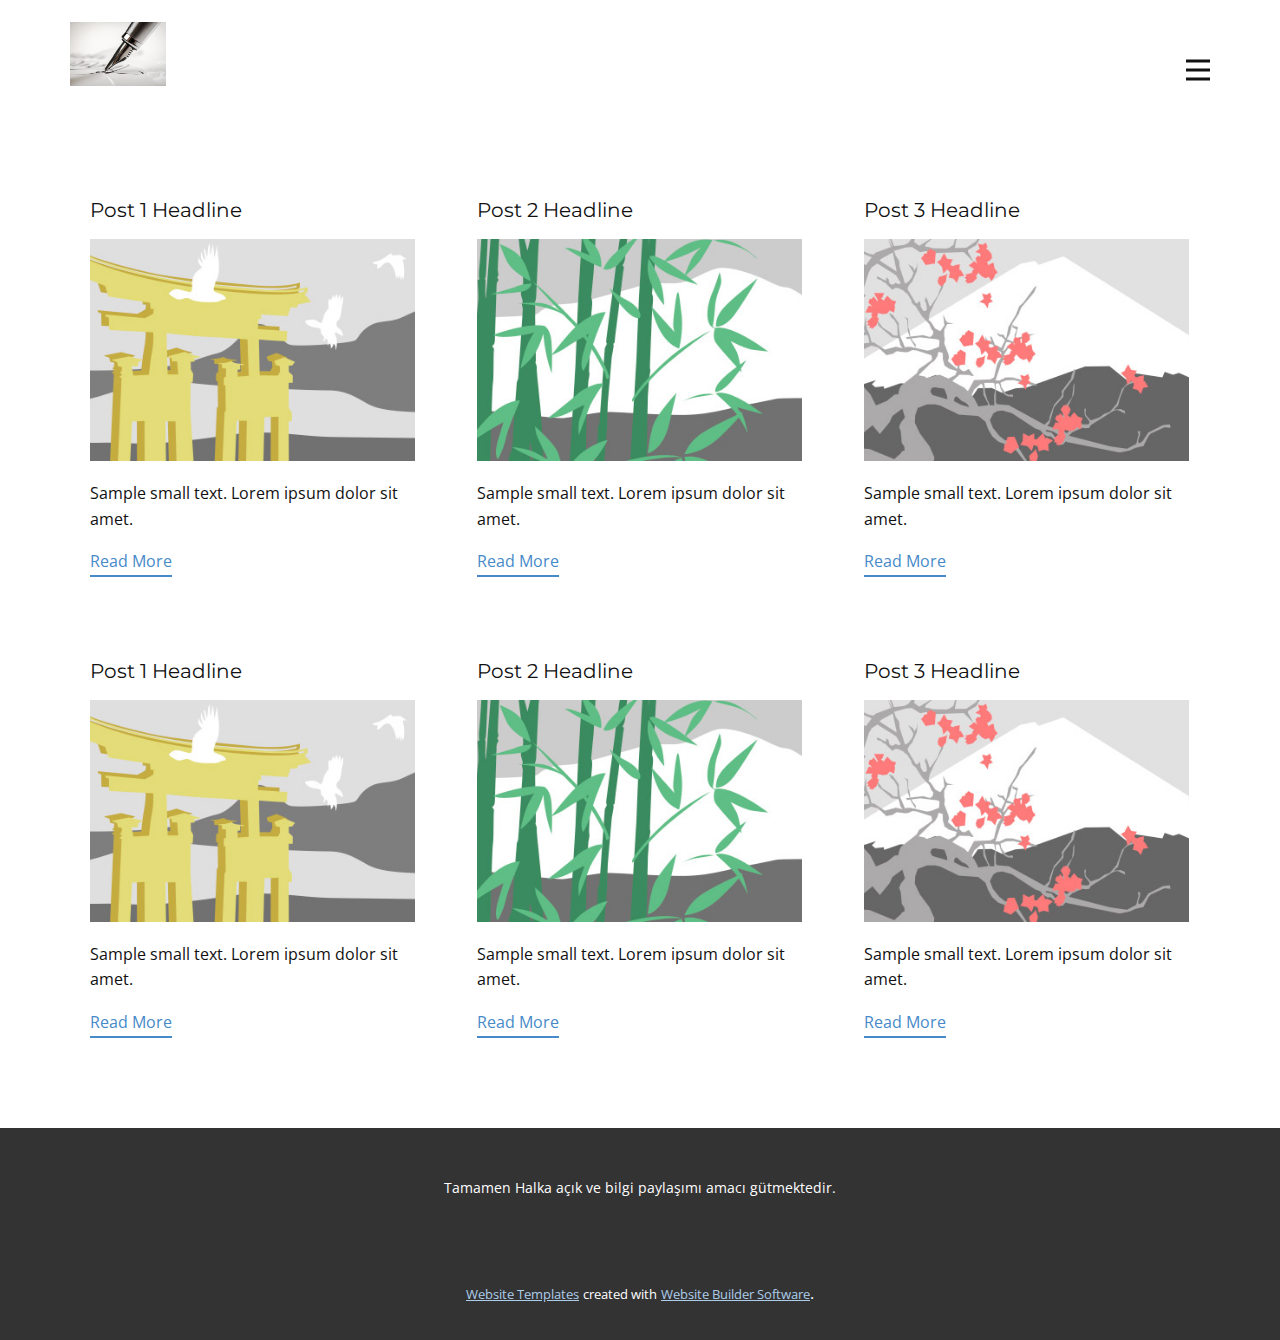
<file: blog/blog.html>
<html style="font-size: 16px;"><head>
    <meta name="viewport" content="width=device-width, initial-scale=1.0">
    <meta charset="utf-8">
    <meta name="keywords" content="">
    <meta name="description" content="">
    <meta name="page_type" content="np-template-header-footer-from-plugin">
    <title>Blog Template</title>
    <link rel="stylesheet" href="../nicepage.css" media="screen">
<link rel="stylesheet" href="../Blog-Template.css" media="screen">
    <script class="u-script" type="text/javascript" src="../jquery.js" defer=""></script>
    <script class="u-script" type="text/javascript" src="../nicepage.js" defer=""></script>
    <meta name="generator" content="Nicepage 4.8.2, nicepage.com">
    <link id="u-theme-google-font" rel="stylesheet" href="https://fonts.googleapis.com/css?family=Montserrat:100,100i,200,200i,300,300i,400,400i,500,500i,600,600i,700,700i,800,800i,900,900i|Open+Sans:300,300i,400,400i,500,500i,600,600i,700,700i,800,800i">
    <link id="u-page-google-font" rel="stylesheet" href="https://fonts.googleapis.com/css?family=Montserrat:100,100i,200,200i,300,300i,400,400i,500,500i,600,600i,700,700i,800,800i,900,900i">
    
    
    <script type="application/ld+json">{
		"@context": "http://schema.org",
		"@type": "Organization",
		"name": "",
		"logo": "images/21323209-0.jpeg"
}</script>
    <meta name="theme-color" content="#478ac9">
  </head>
  <body class="u-body u-xl-mode"><header class="u-clearfix u-header u-header" id="sec-7796"><div class="u-clearfix u-sheet u-valign-middle u-sheet-1">
        <a href="https://nicepage.com" class="u-image u-logo u-image-1" data-image-width="150" data-image-height="100">
          <img src="../images/21323209-0.jpeg" class="u-logo-image u-logo-image-1">
        </a>
        <nav class="u-menu u-menu-dropdown u-offcanvas u-menu-1" data-responsive-from="XL">
          <div class="menu-collapse" style="font-size: 1rem; letter-spacing: 0px; font-weight: 700; text-transform: uppercase;">
            <a class="u-button-style u-custom-border u-custom-border-color u-custom-borders u-custom-left-right-menu-spacing u-custom-padding-bottom u-custom-text-active-color u-custom-text-color u-custom-text-hover-color u-custom-top-bottom-menu-spacing u-nav-link u-text-active-palette-1-base u-text-hover-palette-2-base" href="#">
              <svg class="u-svg-link" viewBox="0 0 24 24"><use xmlns:xlink="http://www.w3.org/1999/xlink" xlink:href="#menu-hamburger"></use></svg>
              <svg class="u-svg-content" version="1.1" id="menu-hamburger" viewBox="0 0 16 16" x="0px" y="0px" xmlns:xlink="http://www.w3.org/1999/xlink" xmlns="http://www.w3.org/2000/svg"><g><rect y="1" width="16" height="2"></rect><rect y="7" width="16" height="2"></rect><rect y="13" width="16" height="2"></rect>
</g></svg>
            </a>
          </div>
          <div class="u-nav-container">
            <ul class="u-nav u-spacing-20 u-unstyled u-nav-1"><li class="u-nav-item"><a class="u-border-no-bottom u-border-no-left u-border-no-right u-border-no-top u-button-style u-nav-link u-text-active-palette-3-base u-text-grey-90 u-text-hover-palette-3-base" href="../Home.html" style="padding: 10px;">Home</a>
</li><li class="u-nav-item"><a class="u-border-no-bottom u-border-no-left u-border-no-right u-border-no-top u-button-style u-nav-link u-text-active-palette-3-base u-text-grey-90 u-text-hover-palette-3-base" href="../About.html" style="padding: 10px;">About</a>
</li><li class="u-nav-item"><a class="u-border-no-bottom u-border-no-left u-border-no-right u-border-no-top u-button-style u-nav-link u-text-active-palette-3-base u-text-grey-90 u-text-hover-palette-3-base" href="../Contact.html" style="padding: 10px;">Contact</a>
</li></ul>
          </div>
          <div class="u-nav-container-collapse">
            <div class="u-black u-container-style u-inner-container-layout u-opacity u-opacity-95 u-sidenav">
              <div class="u-inner-container-layout u-sidenav-overflow">
                <div class="u-menu-close"></div>
                <ul class="u-align-center u-nav u-popupmenu-items u-unstyled u-nav-2"><li class="u-nav-item"><a class="u-button-style u-nav-link" href="../Home.html">Home</a>
</li><li class="u-nav-item"><a class="u-button-style u-nav-link" href="../About.html">About</a>
</li><li class="u-nav-item"><a class="u-button-style u-nav-link" href="../Contact.html">Contact</a>
</li></ul>
              </div>
            </div>
            <div class="u-black u-menu-overlay u-opacity u-opacity-70"></div>
          </div>
        </nav>
      </div></header>
    <section class="u-clearfix u-section-1" id="sec-26bb">
      <div class="u-clearfix u-sheet u-valign-middle u-sheet-1"><!--blog--><!--blog_options_json--><!--{"type":"Recent","source":"","tags":"","count":""}--><!--/blog_options_json-->
        <div class="u-blog u-expanded-width u-repeater u-repeater-1"><!--blog_post-->
          <div class="u-blog-post u-container-style u-repeater-item u-white u-repeater-item-1">
            <div class="u-container-layout u-similar-container u-valign-top u-container-layout-1"><!--blog_post_header-->
              <h4 class="u-blog-control u-text u-text-1">
                <a class="u-post-header-link" href="../blog/post-5.html"><!--blog_post_header_content-->Post 1 Headline<!--/blog_post_header_content--></a>
              </h4><!--/blog_post_header--><!--blog_post_image-->
              <a class="u-post-header-link" href="../blog/post-5.html"><img alt="" class="u-blog-control u-expanded-width u-image u-image-default u-image-1" src="[data-uri]"></a><!--/blog_post_image--><!--blog_post_content-->
              <div class="u-blog-control u-post-content u-text u-text-2 fr-view">Sample small text. Lorem ipsum dolor sit amet.</div><!--/blog_post_content--><!--blog_post_readmore-->
              <a href="../blog/post-5.html" class="u-blog-control u-border-2 u-border-palette-1-base u-btn u-btn-rectangle u-button-style u-none u-btn-1"><!--blog_post_readmore_content--><!--options_json--><!--{"content":"","defaultValue":"Read More"}--><!--/options_json-->Read More<!--/blog_post_readmore_content--></a><!--/blog_post_readmore-->
            </div>
          </div><div class="u-blog-post u-container-style u-repeater-item u-video-cover u-white">
            <div class="u-container-layout u-similar-container u-valign-top u-container-layout-2"><!--blog_post_header-->
              <h4 class="u-blog-control u-text u-text-3">
                <a class="u-post-header-link" href="../blog/post-4.html"><!--blog_post_header_content-->Post 2 Headline<!--/blog_post_header_content--></a>
              </h4><!--/blog_post_header--><!--blog_post_image-->
              <a class="u-post-header-link" href="../blog/post-4.html"><img alt="" class="u-blog-control u-expanded-width u-image u-image-default u-image-2" src="[data-uri]"></a><!--/blog_post_image--><!--blog_post_content-->
              <div class="u-blog-control u-post-content u-text u-text-4 fr-view">Sample small text. Lorem ipsum dolor sit amet.</div><!--/blog_post_content--><!--blog_post_readmore-->
              <a href="../blog/post-4.html" class="u-blog-control u-border-2 u-border-palette-1-base u-btn u-btn-rectangle u-button-style u-none u-btn-2"><!--blog_post_readmore_content--><!--options_json--><!--{"content":"","defaultValue":"Read More"}--><!--/options_json-->Read More<!--/blog_post_readmore_content--></a><!--/blog_post_readmore-->
            </div>
          </div><div class="u-blog-post u-container-style u-repeater-item u-video-cover u-white">
            <div class="u-container-layout u-similar-container u-valign-top u-container-layout-3"><!--blog_post_header-->
              <h4 class="u-blog-control u-text u-text-5">
                <a class="u-post-header-link" href="../blog/post-3.html"><!--blog_post_header_content-->Post 3 Headline<!--/blog_post_header_content--></a>
              </h4><!--/blog_post_header--><!--blog_post_image-->
              <a class="u-post-header-link" href="../blog/post-3.html"><img alt="" class="u-blog-control u-expanded-width u-image u-image-default u-image-3" src="[data-uri]"></a><!--/blog_post_image--><!--blog_post_content-->
              <div class="u-blog-control u-post-content u-text u-text-6 fr-view">Sample small text. Lorem ipsum dolor sit amet.</div><!--/blog_post_content--><!--blog_post_readmore-->
              <a href="../blog/post-3.html" class="u-blog-control u-border-2 u-border-palette-1-base u-btn u-btn-rectangle u-button-style u-none u-btn-3"><!--blog_post_readmore_content--><!--options_json--><!--{"content":"","defaultValue":"Read More"}--><!--/options_json-->Read More<!--/blog_post_readmore_content--></a><!--/blog_post_readmore-->
            </div>
          </div><div class="u-blog-post u-container-style u-repeater-item u-white u-repeater-item-1">
            <div class="u-container-layout u-similar-container u-valign-top u-container-layout-1"><!--blog_post_header-->
              <h4 class="u-blog-control u-text u-text-1">
                <a class="u-post-header-link" href="../blog/post-2.html"><!--blog_post_header_content-->Post 1 Headline<!--/blog_post_header_content--></a>
              </h4><!--/blog_post_header--><!--blog_post_image-->
              <a class="u-post-header-link" href="../blog/post-2.html"><img alt="" class="u-blog-control u-expanded-width u-image u-image-default u-image-1" src="[data-uri]"></a><!--/blog_post_image--><!--blog_post_content-->
              <div class="u-blog-control u-post-content u-text u-text-2 fr-view">Sample small text. Lorem ipsum dolor sit amet.</div><!--/blog_post_content--><!--blog_post_readmore-->
              <a href="../blog/post-2.html" class="u-blog-control u-border-2 u-border-palette-1-base u-btn u-btn-rectangle u-button-style u-none u-btn-1"><!--blog_post_readmore_content--><!--options_json--><!--{"content":"","defaultValue":"Read More"}--><!--/options_json-->Read More<!--/blog_post_readmore_content--></a><!--/blog_post_readmore-->
            </div>
          </div><div class="u-blog-post u-container-style u-repeater-item u-video-cover u-white">
            <div class="u-container-layout u-similar-container u-valign-top u-container-layout-2"><!--blog_post_header-->
              <h4 class="u-blog-control u-text u-text-3">
                <a class="u-post-header-link" href="../blog/post-1.html"><!--blog_post_header_content-->Post 2 Headline<!--/blog_post_header_content--></a>
              </h4><!--/blog_post_header--><!--blog_post_image-->
              <a class="u-post-header-link" href="../blog/post-1.html"><img alt="" class="u-blog-control u-expanded-width u-image u-image-default u-image-2" src="[data-uri]"></a><!--/blog_post_image--><!--blog_post_content-->
              <div class="u-blog-control u-post-content u-text u-text-4 fr-view">Sample small text. Lorem ipsum dolor sit amet.</div><!--/blog_post_content--><!--blog_post_readmore-->
              <a href="../blog/post-1.html" class="u-blog-control u-border-2 u-border-palette-1-base u-btn u-btn-rectangle u-button-style u-none u-btn-2"><!--blog_post_readmore_content--><!--options_json--><!--{"content":"","defaultValue":"Read More"}--><!--/options_json-->Read More<!--/blog_post_readmore_content--></a><!--/blog_post_readmore-->
            </div>
          </div><div class="u-blog-post u-container-style u-repeater-item u-video-cover u-white">
            <div class="u-container-layout u-similar-container u-valign-top u-container-layout-3"><!--blog_post_header-->
              <h4 class="u-blog-control u-text u-text-5">
                <a class="u-post-header-link" href="../blog/post.html"><!--blog_post_header_content-->Post 3 Headline<!--/blog_post_header_content--></a>
              </h4><!--/blog_post_header--><!--blog_post_image-->
              <a class="u-post-header-link" href="../blog/post.html"><img alt="" class="u-blog-control u-expanded-width u-image u-image-default u-image-3" src="[data-uri]"></a><!--/blog_post_image--><!--blog_post_content-->
              <div class="u-blog-control u-post-content u-text u-text-6 fr-view">Sample small text. Lorem ipsum dolor sit amet.</div><!--/blog_post_content--><!--blog_post_readmore-->
              <a href="../blog/post.html" class="u-blog-control u-border-2 u-border-palette-1-base u-btn u-btn-rectangle u-button-style u-none u-btn-3"><!--blog_post_readmore_content--><!--options_json--><!--{"content":"","defaultValue":"Read More"}--><!--/options_json-->Read More<!--/blog_post_readmore_content--></a><!--/blog_post_readmore-->
            </div>
          </div><!--/blog_post--><!--blog_post-->
          <!--/blog_post--><!--blog_post-->
          <!--/blog_post-->
        </div><!--/blog-->
      </div>
    </section>
    
    
    <footer class="u-align-center u-clearfix u-footer u-grey-80 u-footer" id="sec-82a7"><div class="u-clearfix u-sheet u-sheet-1">
        <p class="u-small-text u-text u-text-variant u-text-1">Tamamen Halka açık ve bilgi paylaşımı amacı gütmektedir.</p>
      </div></footer>
    <section class="u-backlink u-clearfix u-grey-80">
      <a class="u-link" href="https://nicepage.com/website-templates" target="_blank">
        <span>Website Templates</span>
      </a>
      <p class="u-text">
        <span>created with</span>
      </p>
      <a class="u-link" href="" target="_blank">
        <span>Website Builder Software</span>
      </a>. 
    </section>
  
</body></html>
</file>
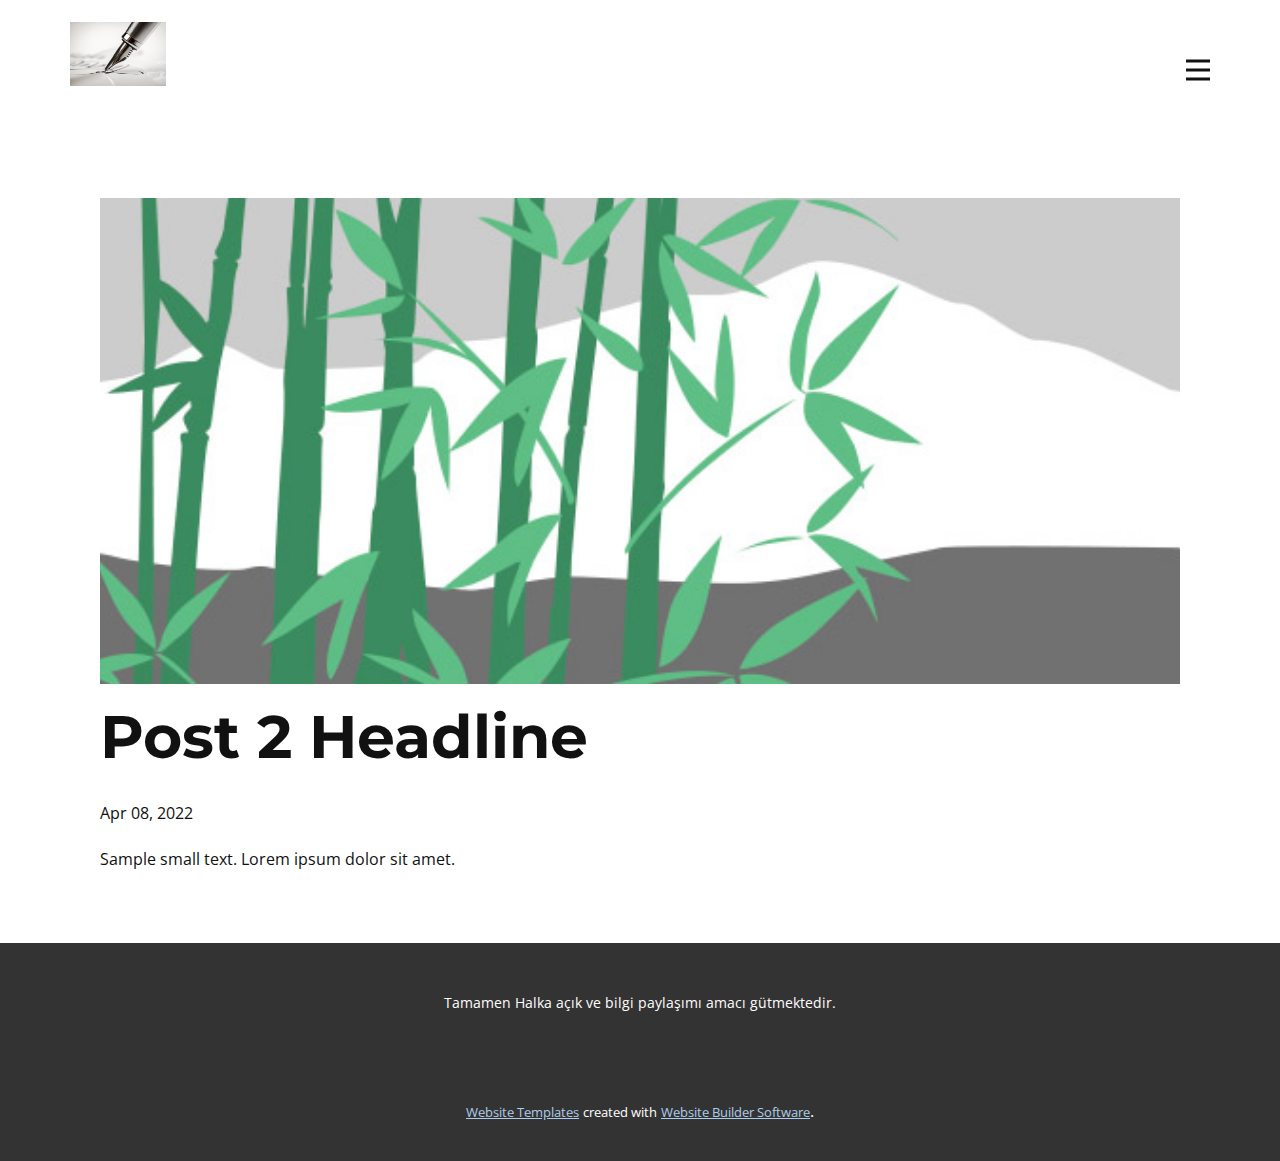
<file: blog/post-1.html>
<!doctype html>
<html style="font-size: 16px;"><head>
    <meta name="viewport" content="width=device-width, initial-scale=1.0">
    <meta charset="utf-8">
    <meta name="keywords" content="Post 1 Headline">
    <meta name="description" content="">
    <meta name="page_type" content="np-template-header-footer-from-plugin">
    <title>Post 2 Headline</title>
    <link rel="stylesheet" href="../nicepage.css" media="screen">
<link rel="stylesheet" href="../Post-Template.css" media="screen">
    <script class="u-script" type="text/javascript" src="../jquery.js" defer=""></script>
    <script class="u-script" type="text/javascript" src="../nicepage.js" defer=""></script>
    <meta name="generator" content="Nicepage 4.8.2, nicepage.com">
    <link id="u-theme-google-font" rel="stylesheet" href="https://fonts.googleapis.com/css?family=Montserrat:100,100i,200,200i,300,300i,400,400i,500,500i,600,600i,700,700i,800,800i,900,900i|Open+Sans:300,300i,400,400i,500,500i,600,600i,700,700i,800,800i">
    <link id="u-page-google-font" rel="stylesheet" href="https://fonts.googleapis.com/css?family=Montserrat:100,100i,200,200i,300,300i,400,400i,500,500i,600,600i,700,700i,800,800i,900,900i">
    
    
    <script type="application/ld+json">{
		"@context": "http://schema.org",
		"@type": "Organization",
		"name": "",
		"logo": "images/21323209-0.jpeg"
}</script>
    <meta name="theme-color" content="#478ac9">
  </head>
  <body class="u-body u-xl-mode"><header class="u-clearfix u-header u-header" id="sec-7796"><div class="u-clearfix u-sheet u-valign-middle u-sheet-1">
        <a href="https://nicepage.com" class="u-image u-logo u-image-1" data-image-width="150" data-image-height="100">
          <img src="../images/21323209-0.jpeg" class="u-logo-image u-logo-image-1">
        </a>
        <nav class="u-menu u-menu-dropdown u-offcanvas u-menu-1" data-responsive-from="XL">
          <div class="menu-collapse" style="font-size: 1rem; letter-spacing: 0px; font-weight: 700; text-transform: uppercase;">
            <a class="u-button-style u-custom-border u-custom-border-color u-custom-borders u-custom-left-right-menu-spacing u-custom-padding-bottom u-custom-text-active-color u-custom-text-color u-custom-text-hover-color u-custom-top-bottom-menu-spacing u-nav-link u-text-active-palette-1-base u-text-hover-palette-2-base" href="#">
              <svg class="u-svg-link" viewBox="0 0 24 24"><use xmlns:xlink="http://www.w3.org/1999/xlink" xlink:href="#menu-hamburger"></use></svg>
              <svg class="u-svg-content" version="1.1" id="menu-hamburger" viewBox="0 0 16 16" x="0px" y="0px" xmlns:xlink="http://www.w3.org/1999/xlink" xmlns="http://www.w3.org/2000/svg"><g><rect y="1" width="16" height="2"></rect><rect y="7" width="16" height="2"></rect><rect y="13" width="16" height="2"></rect>
</g></svg>
            </a>
          </div>
          <div class="u-nav-container">
            <ul class="u-nav u-spacing-20 u-unstyled u-nav-1"><li class="u-nav-item"><a class="u-border-no-bottom u-border-no-left u-border-no-right u-border-no-top u-button-style u-nav-link u-text-active-palette-3-base u-text-grey-90 u-text-hover-palette-3-base" href="../Home.html" style="padding: 10px;">Home</a>
</li><li class="u-nav-item"><a class="u-border-no-bottom u-border-no-left u-border-no-right u-border-no-top u-button-style u-nav-link u-text-active-palette-3-base u-text-grey-90 u-text-hover-palette-3-base" href="../About.html" style="padding: 10px;">About</a>
</li><li class="u-nav-item"><a class="u-border-no-bottom u-border-no-left u-border-no-right u-border-no-top u-button-style u-nav-link u-text-active-palette-3-base u-text-grey-90 u-text-hover-palette-3-base" href="../Contact.html" style="padding: 10px;">Contact</a>
</li></ul>
          </div>
          <div class="u-nav-container-collapse">
            <div class="u-black u-container-style u-inner-container-layout u-opacity u-opacity-95 u-sidenav">
              <div class="u-inner-container-layout u-sidenav-overflow">
                <div class="u-menu-close"></div>
                <ul class="u-align-center u-nav u-popupmenu-items u-unstyled u-nav-2"><li class="u-nav-item"><a class="u-button-style u-nav-link" href="../Home.html">Home</a>
</li><li class="u-nav-item"><a class="u-button-style u-nav-link" href="../About.html">About</a>
</li><li class="u-nav-item"><a class="u-button-style u-nav-link" href="../Contact.html">Contact</a>
</li></ul>
              </div>
            </div>
            <div class="u-black u-menu-overlay u-opacity u-opacity-70"></div>
          </div>
        </nav>
      </div></header>
    <section class="u-align-center u-clearfix u-section-1" id="sec-7100">
      <div class="u-clearfix u-sheet u-valign-middle-md u-valign-middle-sm u-valign-middle-xs u-sheet-1"><!--post_details--><!--post_details_options_json--><!--{"source":""}--><!--/post_details_options_json--><!--blog_post-->
        <div class="u-container-style u-expanded-width u-post-details u-post-details-1">
          <div class="u-container-layout u-valign-middle u-container-layout-1"><!--blog_post_image-->
            <img alt="" class="u-blog-control u-expanded-width u-image u-image-default u-image-1" src="[data-uri]"><!--/blog_post_image--><!--blog_post_header-->
            <h2 class="u-blog-control u-text u-text-1">Post 2 Headline</h2><!--/blog_post_header--><!--blog_post_metadata-->
            <div class="u-blog-control u-metadata u-metadata-1"><!--blog_post_metadata_date-->
              <span class="u-meta-date u-meta-icon">Apr 08, 2022</span><!--/blog_post_metadata_date--><!--blog_post_metadata_category-->
              <!--/blog_post_metadata_category--><!--blog_post_metadata_comments-->
              <!--/blog_post_metadata_comments-->
            </div><!--/blog_post_metadata--><!--blog_post_content-->
            <div class="u-align-justify u-blog-control u-post-content u-text u-text-2 fr-view">
  Sample small text. Lorem ipsum dolor sit amet.
  </div><!--/blog_post_content-->
          </div>
        </div><!--/blog_post--><!--/post_details-->
      </div>
    </section>
    
    
    <footer class="u-align-center u-clearfix u-footer u-grey-80 u-footer" id="sec-82a7"><div class="u-clearfix u-sheet u-sheet-1">
        <p class="u-small-text u-text u-text-variant u-text-1">Tamamen Halka açık ve bilgi paylaşımı amacı gütmektedir.</p>
      </div></footer>
    <section class="u-backlink u-clearfix u-grey-80">
      <a class="u-link" href="https://nicepage.com/website-templates" target="_blank">
        <span>Website Templates</span>
      </a>
      <p class="u-text">
        <span>created with</span>
      </p>
      <a class="u-link" href="" target="_blank">
        <span>Website Builder Software</span>
      </a>. 
    </section>
  
</body></html>
</file>
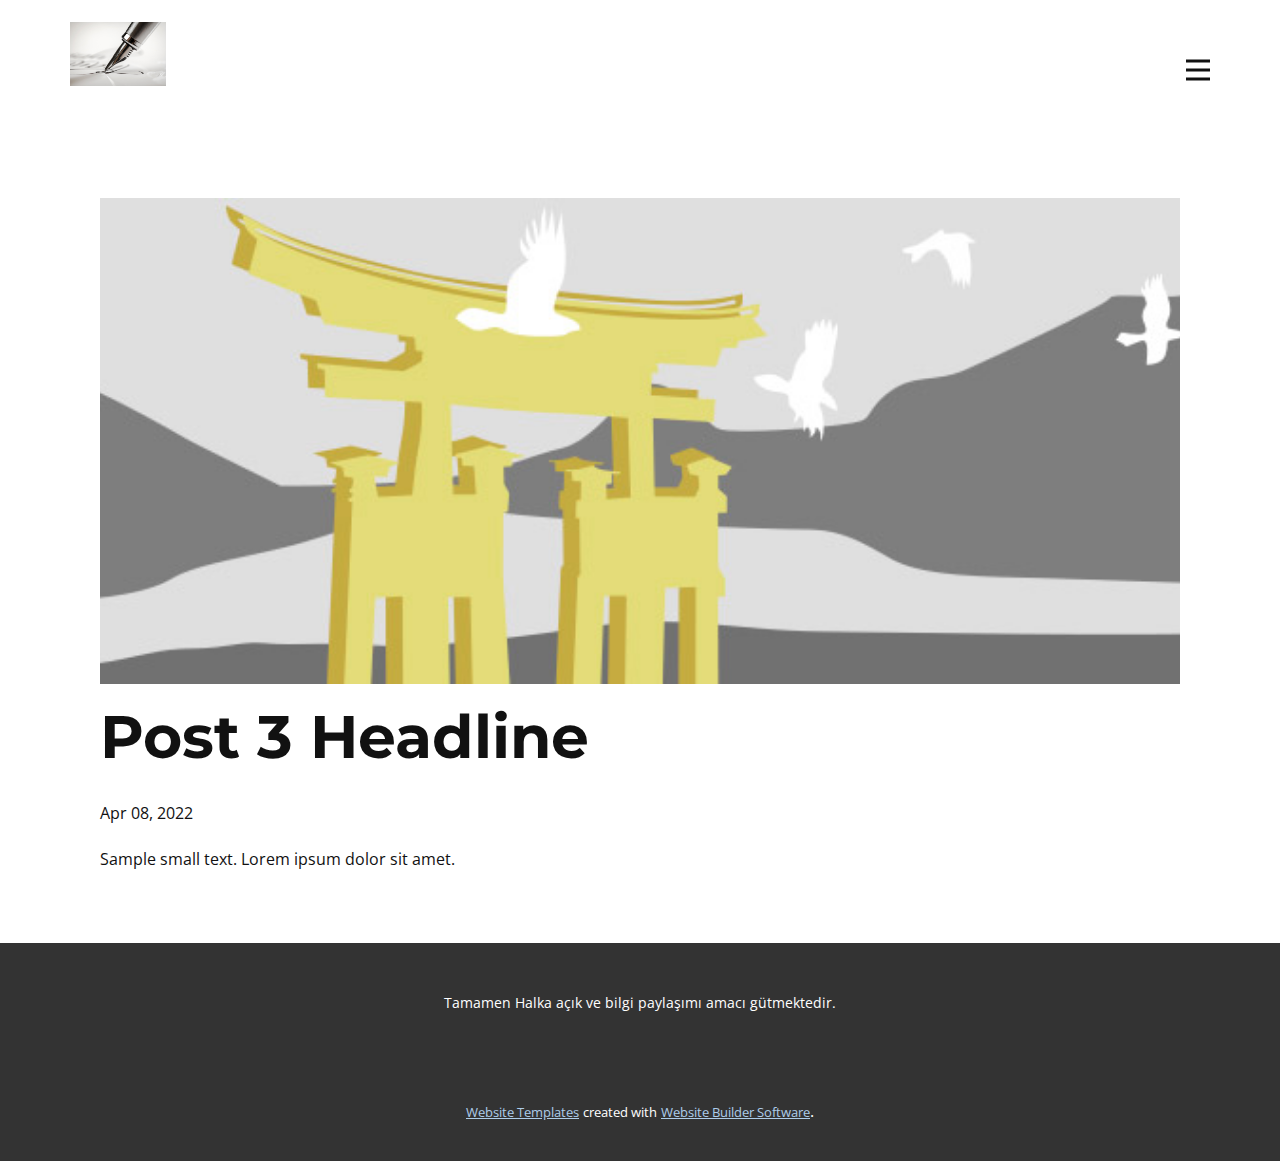
<file: blog/post-2.html>
<!doctype html>
<html style="font-size: 16px;"><head>
    <meta name="viewport" content="width=device-width, initial-scale=1.0">
    <meta charset="utf-8">
    <meta name="keywords" content="Post 1 Headline">
    <meta name="description" content="">
    <meta name="page_type" content="np-template-header-footer-from-plugin">
    <title>Post 3 Headline</title>
    <link rel="stylesheet" href="../nicepage.css" media="screen">
<link rel="stylesheet" href="../Post-Template.css" media="screen">
    <script class="u-script" type="text/javascript" src="../jquery.js" defer=""></script>
    <script class="u-script" type="text/javascript" src="../nicepage.js" defer=""></script>
    <meta name="generator" content="Nicepage 4.8.2, nicepage.com">
    <link id="u-theme-google-font" rel="stylesheet" href="https://fonts.googleapis.com/css?family=Montserrat:100,100i,200,200i,300,300i,400,400i,500,500i,600,600i,700,700i,800,800i,900,900i|Open+Sans:300,300i,400,400i,500,500i,600,600i,700,700i,800,800i">
    <link id="u-page-google-font" rel="stylesheet" href="https://fonts.googleapis.com/css?family=Montserrat:100,100i,200,200i,300,300i,400,400i,500,500i,600,600i,700,700i,800,800i,900,900i">
    
    
    <script type="application/ld+json">{
		"@context": "http://schema.org",
		"@type": "Organization",
		"name": "",
		"logo": "images/21323209-0.jpeg"
}</script>
    <meta name="theme-color" content="#478ac9">
  </head>
  <body class="u-body u-xl-mode"><header class="u-clearfix u-header u-header" id="sec-7796"><div class="u-clearfix u-sheet u-valign-middle u-sheet-1">
        <a href="https://nicepage.com" class="u-image u-logo u-image-1" data-image-width="150" data-image-height="100">
          <img src="../images/21323209-0.jpeg" class="u-logo-image u-logo-image-1">
        </a>
        <nav class="u-menu u-menu-dropdown u-offcanvas u-menu-1" data-responsive-from="XL">
          <div class="menu-collapse" style="font-size: 1rem; letter-spacing: 0px; font-weight: 700; text-transform: uppercase;">
            <a class="u-button-style u-custom-border u-custom-border-color u-custom-borders u-custom-left-right-menu-spacing u-custom-padding-bottom u-custom-text-active-color u-custom-text-color u-custom-text-hover-color u-custom-top-bottom-menu-spacing u-nav-link u-text-active-palette-1-base u-text-hover-palette-2-base" href="#">
              <svg class="u-svg-link" viewBox="0 0 24 24"><use xmlns:xlink="http://www.w3.org/1999/xlink" xlink:href="#menu-hamburger"></use></svg>
              <svg class="u-svg-content" version="1.1" id="menu-hamburger" viewBox="0 0 16 16" x="0px" y="0px" xmlns:xlink="http://www.w3.org/1999/xlink" xmlns="http://www.w3.org/2000/svg"><g><rect y="1" width="16" height="2"></rect><rect y="7" width="16" height="2"></rect><rect y="13" width="16" height="2"></rect>
</g></svg>
            </a>
          </div>
          <div class="u-nav-container">
            <ul class="u-nav u-spacing-20 u-unstyled u-nav-1"><li class="u-nav-item"><a class="u-border-no-bottom u-border-no-left u-border-no-right u-border-no-top u-button-style u-nav-link u-text-active-palette-3-base u-text-grey-90 u-text-hover-palette-3-base" href="../Home.html" style="padding: 10px;">Home</a>
</li><li class="u-nav-item"><a class="u-border-no-bottom u-border-no-left u-border-no-right u-border-no-top u-button-style u-nav-link u-text-active-palette-3-base u-text-grey-90 u-text-hover-palette-3-base" href="../About.html" style="padding: 10px;">About</a>
</li><li class="u-nav-item"><a class="u-border-no-bottom u-border-no-left u-border-no-right u-border-no-top u-button-style u-nav-link u-text-active-palette-3-base u-text-grey-90 u-text-hover-palette-3-base" href="../Contact.html" style="padding: 10px;">Contact</a>
</li></ul>
          </div>
          <div class="u-nav-container-collapse">
            <div class="u-black u-container-style u-inner-container-layout u-opacity u-opacity-95 u-sidenav">
              <div class="u-inner-container-layout u-sidenav-overflow">
                <div class="u-menu-close"></div>
                <ul class="u-align-center u-nav u-popupmenu-items u-unstyled u-nav-2"><li class="u-nav-item"><a class="u-button-style u-nav-link" href="../Home.html">Home</a>
</li><li class="u-nav-item"><a class="u-button-style u-nav-link" href="../About.html">About</a>
</li><li class="u-nav-item"><a class="u-button-style u-nav-link" href="../Contact.html">Contact</a>
</li></ul>
              </div>
            </div>
            <div class="u-black u-menu-overlay u-opacity u-opacity-70"></div>
          </div>
        </nav>
      </div></header>
    <section class="u-align-center u-clearfix u-section-1" id="sec-7100">
      <div class="u-clearfix u-sheet u-valign-middle-md u-valign-middle-sm u-valign-middle-xs u-sheet-1"><!--post_details--><!--post_details_options_json--><!--{"source":""}--><!--/post_details_options_json--><!--blog_post-->
        <div class="u-container-style u-expanded-width u-post-details u-post-details-1">
          <div class="u-container-layout u-valign-middle u-container-layout-1"><!--blog_post_image-->
            <img alt="" class="u-blog-control u-expanded-width u-image u-image-default u-image-1" src="[data-uri]"><!--/blog_post_image--><!--blog_post_header-->
            <h2 class="u-blog-control u-text u-text-1">Post 3 Headline</h2><!--/blog_post_header--><!--blog_post_metadata-->
            <div class="u-blog-control u-metadata u-metadata-1"><!--blog_post_metadata_date-->
              <span class="u-meta-date u-meta-icon">Apr 08, 2022</span><!--/blog_post_metadata_date--><!--blog_post_metadata_category-->
              <!--/blog_post_metadata_category--><!--blog_post_metadata_comments-->
              <!--/blog_post_metadata_comments-->
            </div><!--/blog_post_metadata--><!--blog_post_content-->
            <div class="u-align-justify u-blog-control u-post-content u-text u-text-2 fr-view">
  Sample small text. Lorem ipsum dolor sit amet.
  </div><!--/blog_post_content-->
          </div>
        </div><!--/blog_post--><!--/post_details-->
      </div>
    </section>
    
    
    <footer class="u-align-center u-clearfix u-footer u-grey-80 u-footer" id="sec-82a7"><div class="u-clearfix u-sheet u-sheet-1">
        <p class="u-small-text u-text u-text-variant u-text-1">Tamamen Halka açık ve bilgi paylaşımı amacı gütmektedir.</p>
      </div></footer>
    <section class="u-backlink u-clearfix u-grey-80">
      <a class="u-link" href="https://nicepage.com/website-templates" target="_blank">
        <span>Website Templates</span>
      </a>
      <p class="u-text">
        <span>created with</span>
      </p>
      <a class="u-link" href="" target="_blank">
        <span>Website Builder Software</span>
      </a>. 
    </section>
  
</body></html>
</file>
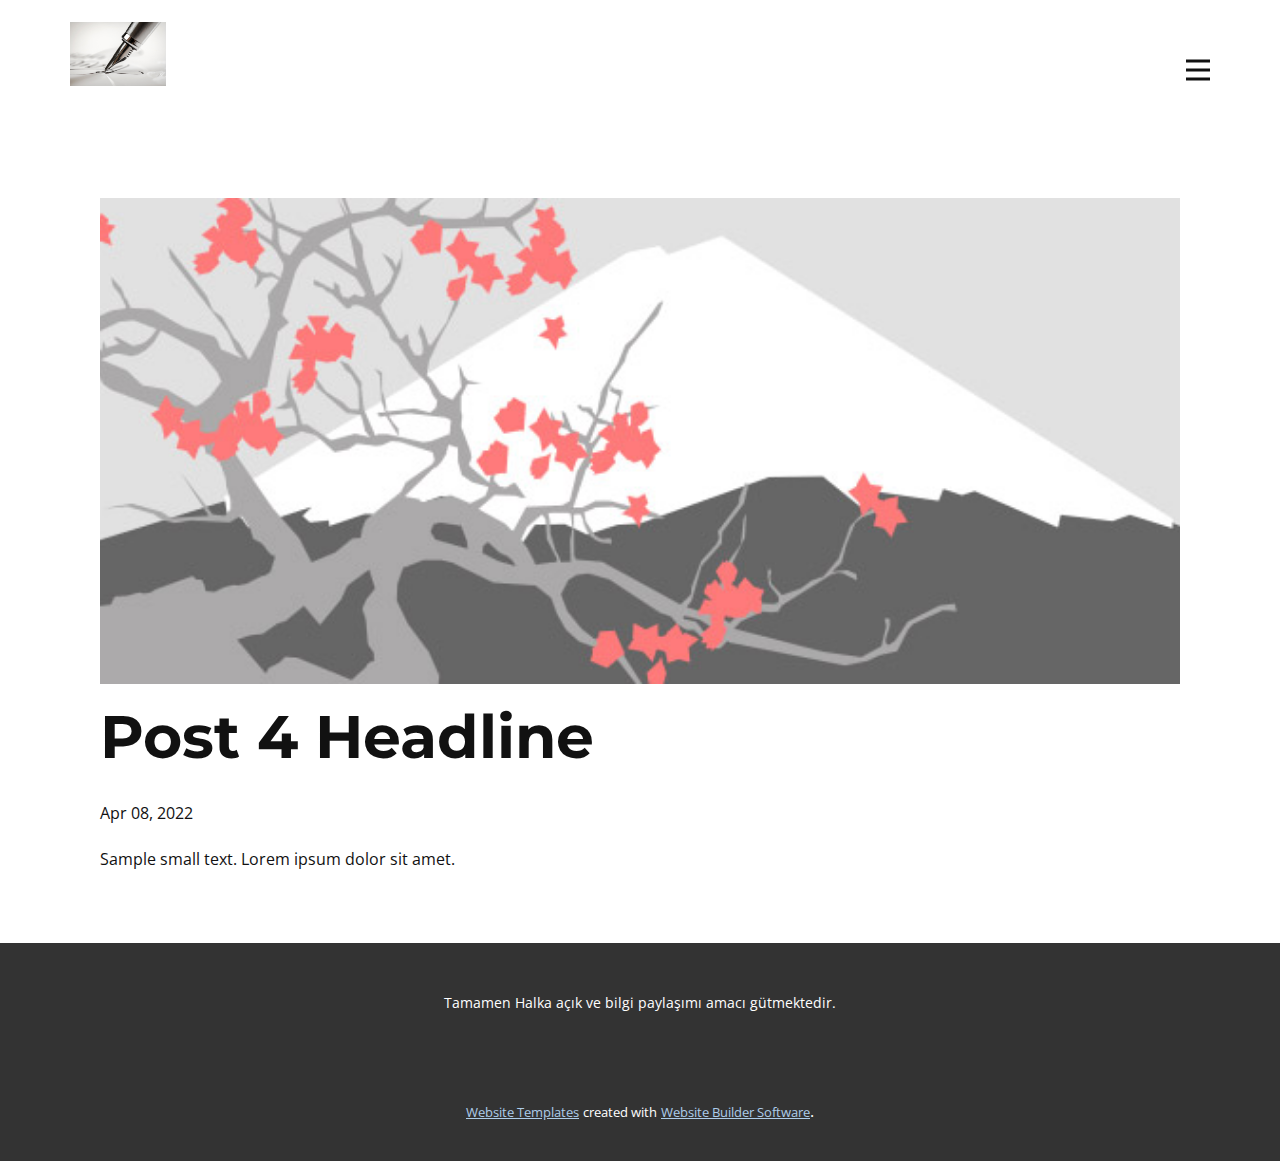
<file: blog/post-3.html>
<!doctype html>
<html style="font-size: 16px;"><head>
    <meta name="viewport" content="width=device-width, initial-scale=1.0">
    <meta charset="utf-8">
    <meta name="keywords" content="Post 1 Headline">
    <meta name="description" content="">
    <meta name="page_type" content="np-template-header-footer-from-plugin">
    <title>Post 4 Headline</title>
    <link rel="stylesheet" href="../nicepage.css" media="screen">
<link rel="stylesheet" href="../Post-Template.css" media="screen">
    <script class="u-script" type="text/javascript" src="../jquery.js" defer=""></script>
    <script class="u-script" type="text/javascript" src="../nicepage.js" defer=""></script>
    <meta name="generator" content="Nicepage 4.8.2, nicepage.com">
    <link id="u-theme-google-font" rel="stylesheet" href="https://fonts.googleapis.com/css?family=Montserrat:100,100i,200,200i,300,300i,400,400i,500,500i,600,600i,700,700i,800,800i,900,900i|Open+Sans:300,300i,400,400i,500,500i,600,600i,700,700i,800,800i">
    <link id="u-page-google-font" rel="stylesheet" href="https://fonts.googleapis.com/css?family=Montserrat:100,100i,200,200i,300,300i,400,400i,500,500i,600,600i,700,700i,800,800i,900,900i">
    
    
    <script type="application/ld+json">{
		"@context": "http://schema.org",
		"@type": "Organization",
		"name": "",
		"logo": "images/21323209-0.jpeg"
}</script>
    <meta name="theme-color" content="#478ac9">
  </head>
  <body class="u-body u-xl-mode"><header class="u-clearfix u-header u-header" id="sec-7796"><div class="u-clearfix u-sheet u-valign-middle u-sheet-1">
        <a href="https://nicepage.com" class="u-image u-logo u-image-1" data-image-width="150" data-image-height="100">
          <img src="../images/21323209-0.jpeg" class="u-logo-image u-logo-image-1">
        </a>
        <nav class="u-menu u-menu-dropdown u-offcanvas u-menu-1" data-responsive-from="XL">
          <div class="menu-collapse" style="font-size: 1rem; letter-spacing: 0px; font-weight: 700; text-transform: uppercase;">
            <a class="u-button-style u-custom-border u-custom-border-color u-custom-borders u-custom-left-right-menu-spacing u-custom-padding-bottom u-custom-text-active-color u-custom-text-color u-custom-text-hover-color u-custom-top-bottom-menu-spacing u-nav-link u-text-active-palette-1-base u-text-hover-palette-2-base" href="#">
              <svg class="u-svg-link" viewBox="0 0 24 24"><use xmlns:xlink="http://www.w3.org/1999/xlink" xlink:href="#menu-hamburger"></use></svg>
              <svg class="u-svg-content" version="1.1" id="menu-hamburger" viewBox="0 0 16 16" x="0px" y="0px" xmlns:xlink="http://www.w3.org/1999/xlink" xmlns="http://www.w3.org/2000/svg"><g><rect y="1" width="16" height="2"></rect><rect y="7" width="16" height="2"></rect><rect y="13" width="16" height="2"></rect>
</g></svg>
            </a>
          </div>
          <div class="u-nav-container">
            <ul class="u-nav u-spacing-20 u-unstyled u-nav-1"><li class="u-nav-item"><a class="u-border-no-bottom u-border-no-left u-border-no-right u-border-no-top u-button-style u-nav-link u-text-active-palette-3-base u-text-grey-90 u-text-hover-palette-3-base" href="../Home.html" style="padding: 10px;">Home</a>
</li><li class="u-nav-item"><a class="u-border-no-bottom u-border-no-left u-border-no-right u-border-no-top u-button-style u-nav-link u-text-active-palette-3-base u-text-grey-90 u-text-hover-palette-3-base" href="../About.html" style="padding: 10px;">About</a>
</li><li class="u-nav-item"><a class="u-border-no-bottom u-border-no-left u-border-no-right u-border-no-top u-button-style u-nav-link u-text-active-palette-3-base u-text-grey-90 u-text-hover-palette-3-base" href="../Contact.html" style="padding: 10px;">Contact</a>
</li></ul>
          </div>
          <div class="u-nav-container-collapse">
            <div class="u-black u-container-style u-inner-container-layout u-opacity u-opacity-95 u-sidenav">
              <div class="u-inner-container-layout u-sidenav-overflow">
                <div class="u-menu-close"></div>
                <ul class="u-align-center u-nav u-popupmenu-items u-unstyled u-nav-2"><li class="u-nav-item"><a class="u-button-style u-nav-link" href="../Home.html">Home</a>
</li><li class="u-nav-item"><a class="u-button-style u-nav-link" href="../About.html">About</a>
</li><li class="u-nav-item"><a class="u-button-style u-nav-link" href="../Contact.html">Contact</a>
</li></ul>
              </div>
            </div>
            <div class="u-black u-menu-overlay u-opacity u-opacity-70"></div>
          </div>
        </nav>
      </div></header>
    <section class="u-align-center u-clearfix u-section-1" id="sec-7100">
      <div class="u-clearfix u-sheet u-valign-middle-md u-valign-middle-sm u-valign-middle-xs u-sheet-1"><!--post_details--><!--post_details_options_json--><!--{"source":""}--><!--/post_details_options_json--><!--blog_post-->
        <div class="u-container-style u-expanded-width u-post-details u-post-details-1">
          <div class="u-container-layout u-valign-middle u-container-layout-1"><!--blog_post_image-->
            <img alt="" class="u-blog-control u-expanded-width u-image u-image-default u-image-1" src="[data-uri]"><!--/blog_post_image--><!--blog_post_header-->
            <h2 class="u-blog-control u-text u-text-1">Post 4 Headline</h2><!--/blog_post_header--><!--blog_post_metadata-->
            <div class="u-blog-control u-metadata u-metadata-1"><!--blog_post_metadata_date-->
              <span class="u-meta-date u-meta-icon">Apr 08, 2022</span><!--/blog_post_metadata_date--><!--blog_post_metadata_category-->
              <!--/blog_post_metadata_category--><!--blog_post_metadata_comments-->
              <!--/blog_post_metadata_comments-->
            </div><!--/blog_post_metadata--><!--blog_post_content-->
            <div class="u-align-justify u-blog-control u-post-content u-text u-text-2 fr-view">
  Sample small text. Lorem ipsum dolor sit amet.
  </div><!--/blog_post_content-->
          </div>
        </div><!--/blog_post--><!--/post_details-->
      </div>
    </section>
    
    
    <footer class="u-align-center u-clearfix u-footer u-grey-80 u-footer" id="sec-82a7"><div class="u-clearfix u-sheet u-sheet-1">
        <p class="u-small-text u-text u-text-variant u-text-1">Tamamen Halka açık ve bilgi paylaşımı amacı gütmektedir.</p>
      </div></footer>
    <section class="u-backlink u-clearfix u-grey-80">
      <a class="u-link" href="https://nicepage.com/website-templates" target="_blank">
        <span>Website Templates</span>
      </a>
      <p class="u-text">
        <span>created with</span>
      </p>
      <a class="u-link" href="" target="_blank">
        <span>Website Builder Software</span>
      </a>. 
    </section>
  
</body></html>
</file>
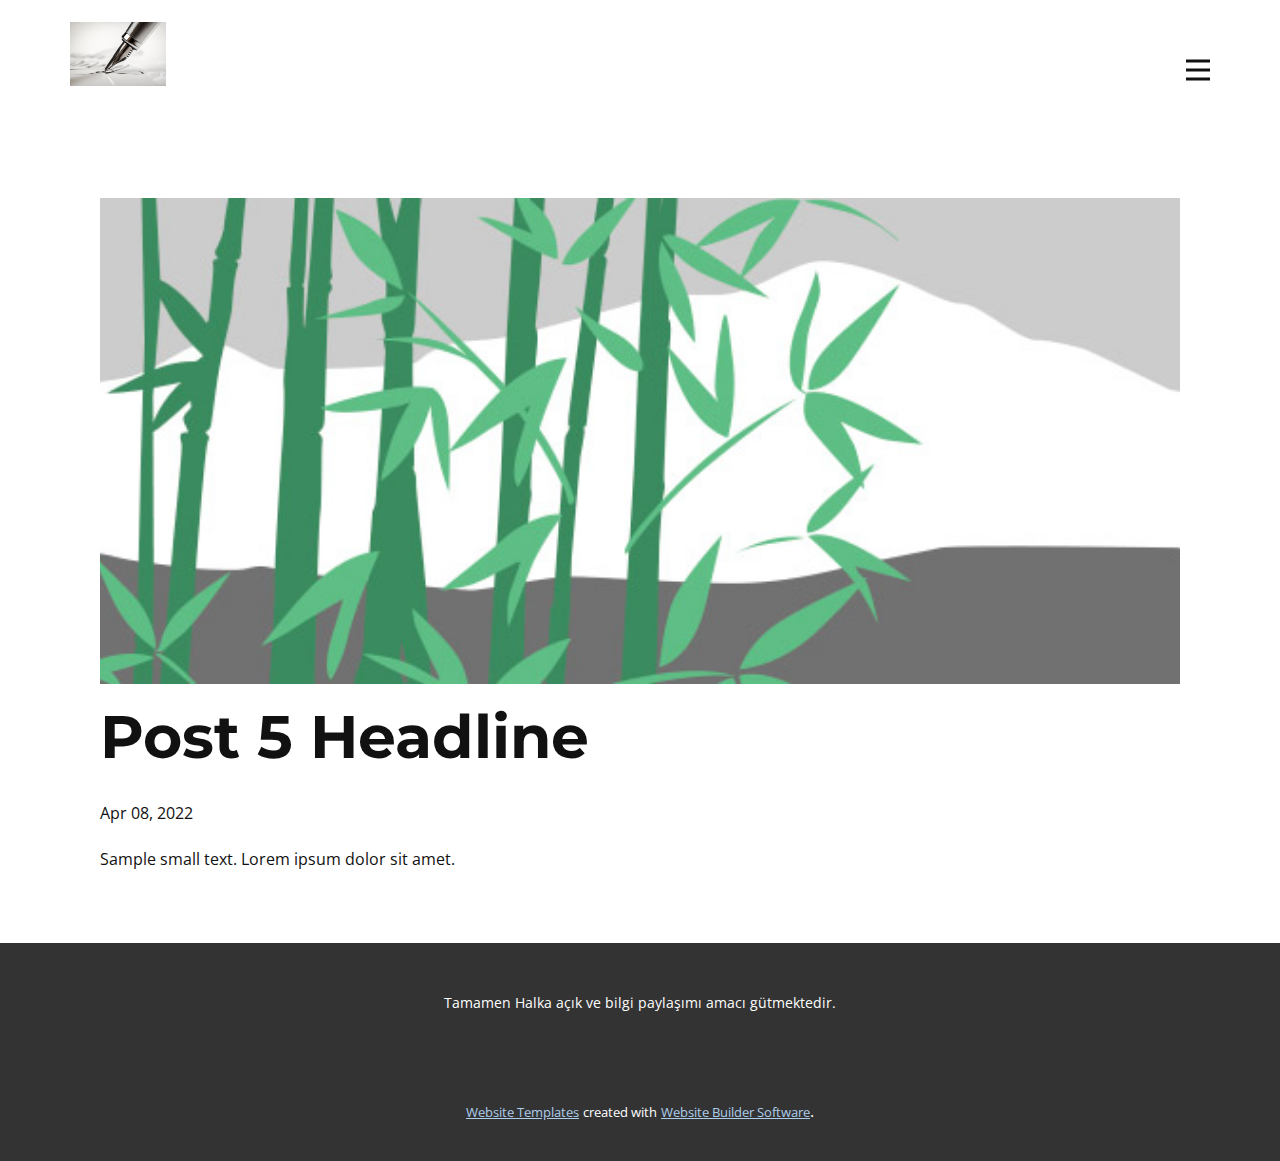
<file: blog/post-4.html>
<!doctype html>
<html style="font-size: 16px;"><head>
    <meta name="viewport" content="width=device-width, initial-scale=1.0">
    <meta charset="utf-8">
    <meta name="keywords" content="Post 1 Headline">
    <meta name="description" content="">
    <meta name="page_type" content="np-template-header-footer-from-plugin">
    <title>Post 5 Headline</title>
    <link rel="stylesheet" href="../nicepage.css" media="screen">
<link rel="stylesheet" href="../Post-Template.css" media="screen">
    <script class="u-script" type="text/javascript" src="../jquery.js" defer=""></script>
    <script class="u-script" type="text/javascript" src="../nicepage.js" defer=""></script>
    <meta name="generator" content="Nicepage 4.8.2, nicepage.com">
    <link id="u-theme-google-font" rel="stylesheet" href="https://fonts.googleapis.com/css?family=Montserrat:100,100i,200,200i,300,300i,400,400i,500,500i,600,600i,700,700i,800,800i,900,900i|Open+Sans:300,300i,400,400i,500,500i,600,600i,700,700i,800,800i">
    <link id="u-page-google-font" rel="stylesheet" href="https://fonts.googleapis.com/css?family=Montserrat:100,100i,200,200i,300,300i,400,400i,500,500i,600,600i,700,700i,800,800i,900,900i">
    
    
    <script type="application/ld+json">{
		"@context": "http://schema.org",
		"@type": "Organization",
		"name": "",
		"logo": "images/21323209-0.jpeg"
}</script>
    <meta name="theme-color" content="#478ac9">
  </head>
  <body class="u-body u-xl-mode"><header class="u-clearfix u-header u-header" id="sec-7796"><div class="u-clearfix u-sheet u-valign-middle u-sheet-1">
        <a href="https://nicepage.com" class="u-image u-logo u-image-1" data-image-width="150" data-image-height="100">
          <img src="../images/21323209-0.jpeg" class="u-logo-image u-logo-image-1">
        </a>
        <nav class="u-menu u-menu-dropdown u-offcanvas u-menu-1" data-responsive-from="XL">
          <div class="menu-collapse" style="font-size: 1rem; letter-spacing: 0px; font-weight: 700; text-transform: uppercase;">
            <a class="u-button-style u-custom-border u-custom-border-color u-custom-borders u-custom-left-right-menu-spacing u-custom-padding-bottom u-custom-text-active-color u-custom-text-color u-custom-text-hover-color u-custom-top-bottom-menu-spacing u-nav-link u-text-active-palette-1-base u-text-hover-palette-2-base" href="#">
              <svg class="u-svg-link" viewBox="0 0 24 24"><use xmlns:xlink="http://www.w3.org/1999/xlink" xlink:href="#menu-hamburger"></use></svg>
              <svg class="u-svg-content" version="1.1" id="menu-hamburger" viewBox="0 0 16 16" x="0px" y="0px" xmlns:xlink="http://www.w3.org/1999/xlink" xmlns="http://www.w3.org/2000/svg"><g><rect y="1" width="16" height="2"></rect><rect y="7" width="16" height="2"></rect><rect y="13" width="16" height="2"></rect>
</g></svg>
            </a>
          </div>
          <div class="u-nav-container">
            <ul class="u-nav u-spacing-20 u-unstyled u-nav-1"><li class="u-nav-item"><a class="u-border-no-bottom u-border-no-left u-border-no-right u-border-no-top u-button-style u-nav-link u-text-active-palette-3-base u-text-grey-90 u-text-hover-palette-3-base" href="../Home.html" style="padding: 10px;">Home</a>
</li><li class="u-nav-item"><a class="u-border-no-bottom u-border-no-left u-border-no-right u-border-no-top u-button-style u-nav-link u-text-active-palette-3-base u-text-grey-90 u-text-hover-palette-3-base" href="../About.html" style="padding: 10px;">About</a>
</li><li class="u-nav-item"><a class="u-border-no-bottom u-border-no-left u-border-no-right u-border-no-top u-button-style u-nav-link u-text-active-palette-3-base u-text-grey-90 u-text-hover-palette-3-base" href="../Contact.html" style="padding: 10px;">Contact</a>
</li></ul>
          </div>
          <div class="u-nav-container-collapse">
            <div class="u-black u-container-style u-inner-container-layout u-opacity u-opacity-95 u-sidenav">
              <div class="u-inner-container-layout u-sidenav-overflow">
                <div class="u-menu-close"></div>
                <ul class="u-align-center u-nav u-popupmenu-items u-unstyled u-nav-2"><li class="u-nav-item"><a class="u-button-style u-nav-link" href="../Home.html">Home</a>
</li><li class="u-nav-item"><a class="u-button-style u-nav-link" href="../About.html">About</a>
</li><li class="u-nav-item"><a class="u-button-style u-nav-link" href="../Contact.html">Contact</a>
</li></ul>
              </div>
            </div>
            <div class="u-black u-menu-overlay u-opacity u-opacity-70"></div>
          </div>
        </nav>
      </div></header>
    <section class="u-align-center u-clearfix u-section-1" id="sec-7100">
      <div class="u-clearfix u-sheet u-valign-middle-md u-valign-middle-sm u-valign-middle-xs u-sheet-1"><!--post_details--><!--post_details_options_json--><!--{"source":""}--><!--/post_details_options_json--><!--blog_post-->
        <div class="u-container-style u-expanded-width u-post-details u-post-details-1">
          <div class="u-container-layout u-valign-middle u-container-layout-1"><!--blog_post_image-->
            <img alt="" class="u-blog-control u-expanded-width u-image u-image-default u-image-1" src="[data-uri]"><!--/blog_post_image--><!--blog_post_header-->
            <h2 class="u-blog-control u-text u-text-1">Post 5 Headline</h2><!--/blog_post_header--><!--blog_post_metadata-->
            <div class="u-blog-control u-metadata u-metadata-1"><!--blog_post_metadata_date-->
              <span class="u-meta-date u-meta-icon">Apr 08, 2022</span><!--/blog_post_metadata_date--><!--blog_post_metadata_category-->
              <!--/blog_post_metadata_category--><!--blog_post_metadata_comments-->
              <!--/blog_post_metadata_comments-->
            </div><!--/blog_post_metadata--><!--blog_post_content-->
            <div class="u-align-justify u-blog-control u-post-content u-text u-text-2 fr-view">
  Sample small text. Lorem ipsum dolor sit amet.
  </div><!--/blog_post_content-->
          </div>
        </div><!--/blog_post--><!--/post_details-->
      </div>
    </section>
    
    
    <footer class="u-align-center u-clearfix u-footer u-grey-80 u-footer" id="sec-82a7"><div class="u-clearfix u-sheet u-sheet-1">
        <p class="u-small-text u-text u-text-variant u-text-1">Tamamen Halka açık ve bilgi paylaşımı amacı gütmektedir.</p>
      </div></footer>
    <section class="u-backlink u-clearfix u-grey-80">
      <a class="u-link" href="https://nicepage.com/website-templates" target="_blank">
        <span>Website Templates</span>
      </a>
      <p class="u-text">
        <span>created with</span>
      </p>
      <a class="u-link" href="" target="_blank">
        <span>Website Builder Software</span>
      </a>. 
    </section>
  
</body></html>
</file>
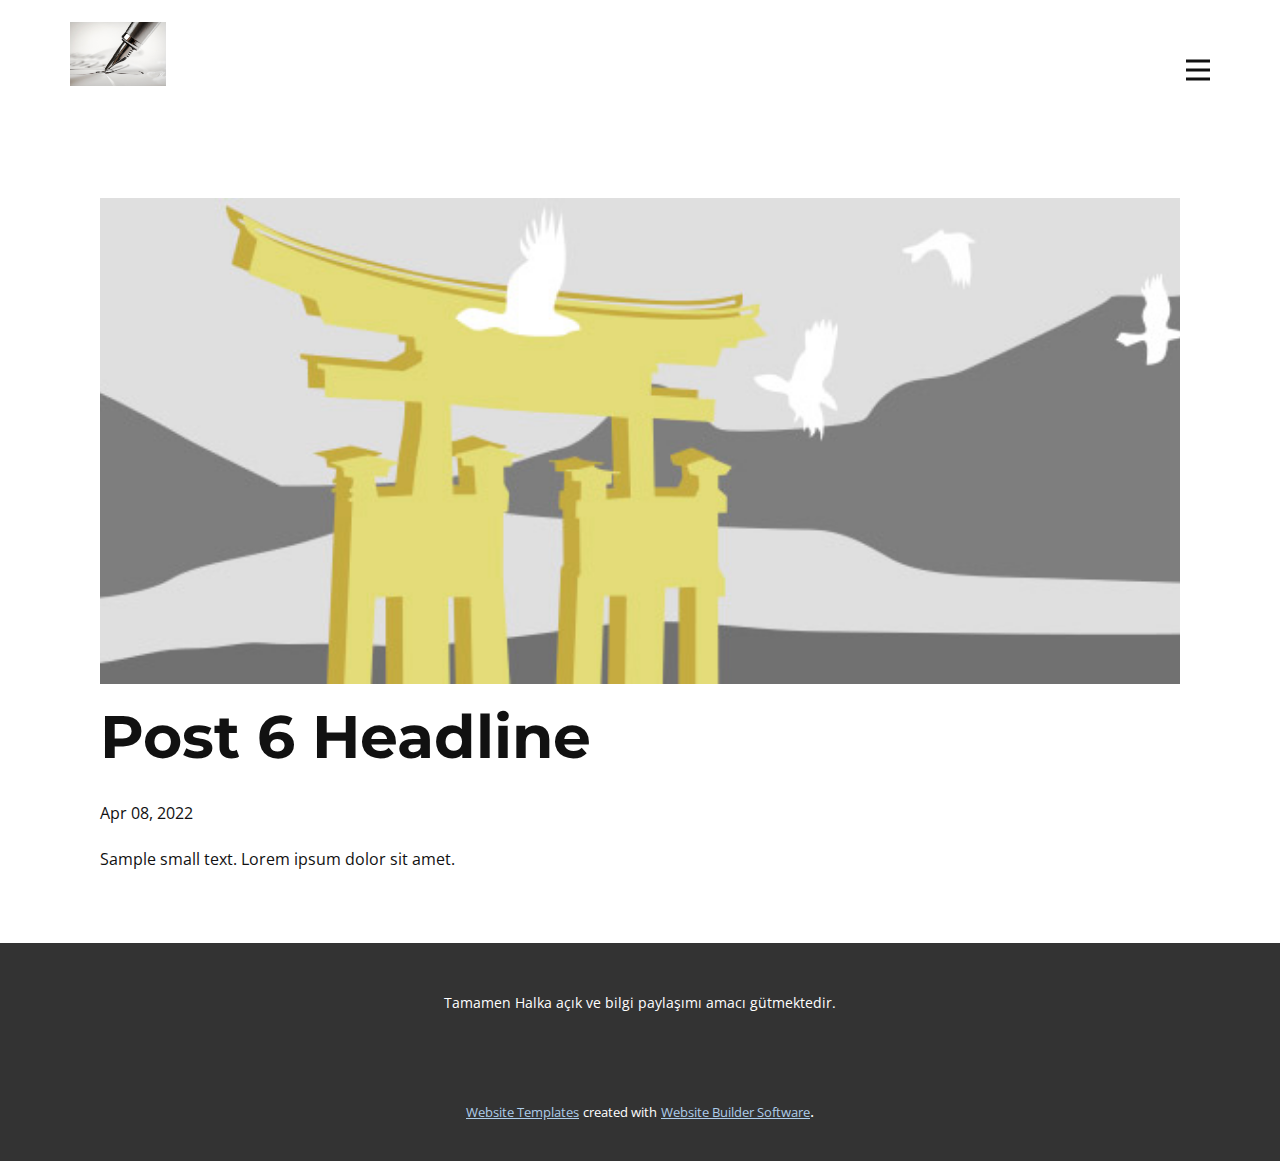
<file: blog/post-5.html>
<!doctype html>
<html style="font-size: 16px;"><head>
    <meta name="viewport" content="width=device-width, initial-scale=1.0">
    <meta charset="utf-8">
    <meta name="keywords" content="Post 1 Headline">
    <meta name="description" content="">
    <meta name="page_type" content="np-template-header-footer-from-plugin">
    <title>Post 6 Headline</title>
    <link rel="stylesheet" href="../nicepage.css" media="screen">
<link rel="stylesheet" href="../Post-Template.css" media="screen">
    <script class="u-script" type="text/javascript" src="../jquery.js" defer=""></script>
    <script class="u-script" type="text/javascript" src="../nicepage.js" defer=""></script>
    <meta name="generator" content="Nicepage 4.8.2, nicepage.com">
    <link id="u-theme-google-font" rel="stylesheet" href="https://fonts.googleapis.com/css?family=Montserrat:100,100i,200,200i,300,300i,400,400i,500,500i,600,600i,700,700i,800,800i,900,900i|Open+Sans:300,300i,400,400i,500,500i,600,600i,700,700i,800,800i">
    <link id="u-page-google-font" rel="stylesheet" href="https://fonts.googleapis.com/css?family=Montserrat:100,100i,200,200i,300,300i,400,400i,500,500i,600,600i,700,700i,800,800i,900,900i">
    
    
    <script type="application/ld+json">{
		"@context": "http://schema.org",
		"@type": "Organization",
		"name": "",
		"logo": "images/21323209-0.jpeg"
}</script>
    <meta name="theme-color" content="#478ac9">
  </head>
  <body class="u-body u-xl-mode"><header class="u-clearfix u-header u-header" id="sec-7796"><div class="u-clearfix u-sheet u-valign-middle u-sheet-1">
        <a href="https://nicepage.com" class="u-image u-logo u-image-1" data-image-width="150" data-image-height="100">
          <img src="../images/21323209-0.jpeg" class="u-logo-image u-logo-image-1">
        </a>
        <nav class="u-menu u-menu-dropdown u-offcanvas u-menu-1" data-responsive-from="XL">
          <div class="menu-collapse" style="font-size: 1rem; letter-spacing: 0px; font-weight: 700; text-transform: uppercase;">
            <a class="u-button-style u-custom-border u-custom-border-color u-custom-borders u-custom-left-right-menu-spacing u-custom-padding-bottom u-custom-text-active-color u-custom-text-color u-custom-text-hover-color u-custom-top-bottom-menu-spacing u-nav-link u-text-active-palette-1-base u-text-hover-palette-2-base" href="#">
              <svg class="u-svg-link" viewBox="0 0 24 24"><use xmlns:xlink="http://www.w3.org/1999/xlink" xlink:href="#menu-hamburger"></use></svg>
              <svg class="u-svg-content" version="1.1" id="menu-hamburger" viewBox="0 0 16 16" x="0px" y="0px" xmlns:xlink="http://www.w3.org/1999/xlink" xmlns="http://www.w3.org/2000/svg"><g><rect y="1" width="16" height="2"></rect><rect y="7" width="16" height="2"></rect><rect y="13" width="16" height="2"></rect>
</g></svg>
            </a>
          </div>
          <div class="u-nav-container">
            <ul class="u-nav u-spacing-20 u-unstyled u-nav-1"><li class="u-nav-item"><a class="u-border-no-bottom u-border-no-left u-border-no-right u-border-no-top u-button-style u-nav-link u-text-active-palette-3-base u-text-grey-90 u-text-hover-palette-3-base" href="../Home.html" style="padding: 10px;">Home</a>
</li><li class="u-nav-item"><a class="u-border-no-bottom u-border-no-left u-border-no-right u-border-no-top u-button-style u-nav-link u-text-active-palette-3-base u-text-grey-90 u-text-hover-palette-3-base" href="../About.html" style="padding: 10px;">About</a>
</li><li class="u-nav-item"><a class="u-border-no-bottom u-border-no-left u-border-no-right u-border-no-top u-button-style u-nav-link u-text-active-palette-3-base u-text-grey-90 u-text-hover-palette-3-base" href="../Contact.html" style="padding: 10px;">Contact</a>
</li></ul>
          </div>
          <div class="u-nav-container-collapse">
            <div class="u-black u-container-style u-inner-container-layout u-opacity u-opacity-95 u-sidenav">
              <div class="u-inner-container-layout u-sidenav-overflow">
                <div class="u-menu-close"></div>
                <ul class="u-align-center u-nav u-popupmenu-items u-unstyled u-nav-2"><li class="u-nav-item"><a class="u-button-style u-nav-link" href="../Home.html">Home</a>
</li><li class="u-nav-item"><a class="u-button-style u-nav-link" href="../About.html">About</a>
</li><li class="u-nav-item"><a class="u-button-style u-nav-link" href="../Contact.html">Contact</a>
</li></ul>
              </div>
            </div>
            <div class="u-black u-menu-overlay u-opacity u-opacity-70"></div>
          </div>
        </nav>
      </div></header>
    <section class="u-align-center u-clearfix u-section-1" id="sec-7100">
      <div class="u-clearfix u-sheet u-valign-middle-md u-valign-middle-sm u-valign-middle-xs u-sheet-1"><!--post_details--><!--post_details_options_json--><!--{"source":""}--><!--/post_details_options_json--><!--blog_post-->
        <div class="u-container-style u-expanded-width u-post-details u-post-details-1">
          <div class="u-container-layout u-valign-middle u-container-layout-1"><!--blog_post_image-->
            <img alt="" class="u-blog-control u-expanded-width u-image u-image-default u-image-1" src="[data-uri]"><!--/blog_post_image--><!--blog_post_header-->
            <h2 class="u-blog-control u-text u-text-1">Post 6 Headline</h2><!--/blog_post_header--><!--blog_post_metadata-->
            <div class="u-blog-control u-metadata u-metadata-1"><!--blog_post_metadata_date-->
              <span class="u-meta-date u-meta-icon">Apr 08, 2022</span><!--/blog_post_metadata_date--><!--blog_post_metadata_category-->
              <!--/blog_post_metadata_category--><!--blog_post_metadata_comments-->
              <!--/blog_post_metadata_comments-->
            </div><!--/blog_post_metadata--><!--blog_post_content-->
            <div class="u-align-justify u-blog-control u-post-content u-text u-text-2 fr-view">
  Sample small text. Lorem ipsum dolor sit amet.
  </div><!--/blog_post_content-->
          </div>
        </div><!--/blog_post--><!--/post_details-->
      </div>
    </section>
    
    
    <footer class="u-align-center u-clearfix u-footer u-grey-80 u-footer" id="sec-82a7"><div class="u-clearfix u-sheet u-sheet-1">
        <p class="u-small-text u-text u-text-variant u-text-1">Tamamen Halka açık ve bilgi paylaşımı amacı gütmektedir.</p>
      </div></footer>
    <section class="u-backlink u-clearfix u-grey-80">
      <a class="u-link" href="https://nicepage.com/website-templates" target="_blank">
        <span>Website Templates</span>
      </a>
      <p class="u-text">
        <span>created with</span>
      </p>
      <a class="u-link" href="" target="_blank">
        <span>Website Builder Software</span>
      </a>. 
    </section>
  
</body></html>
</file>
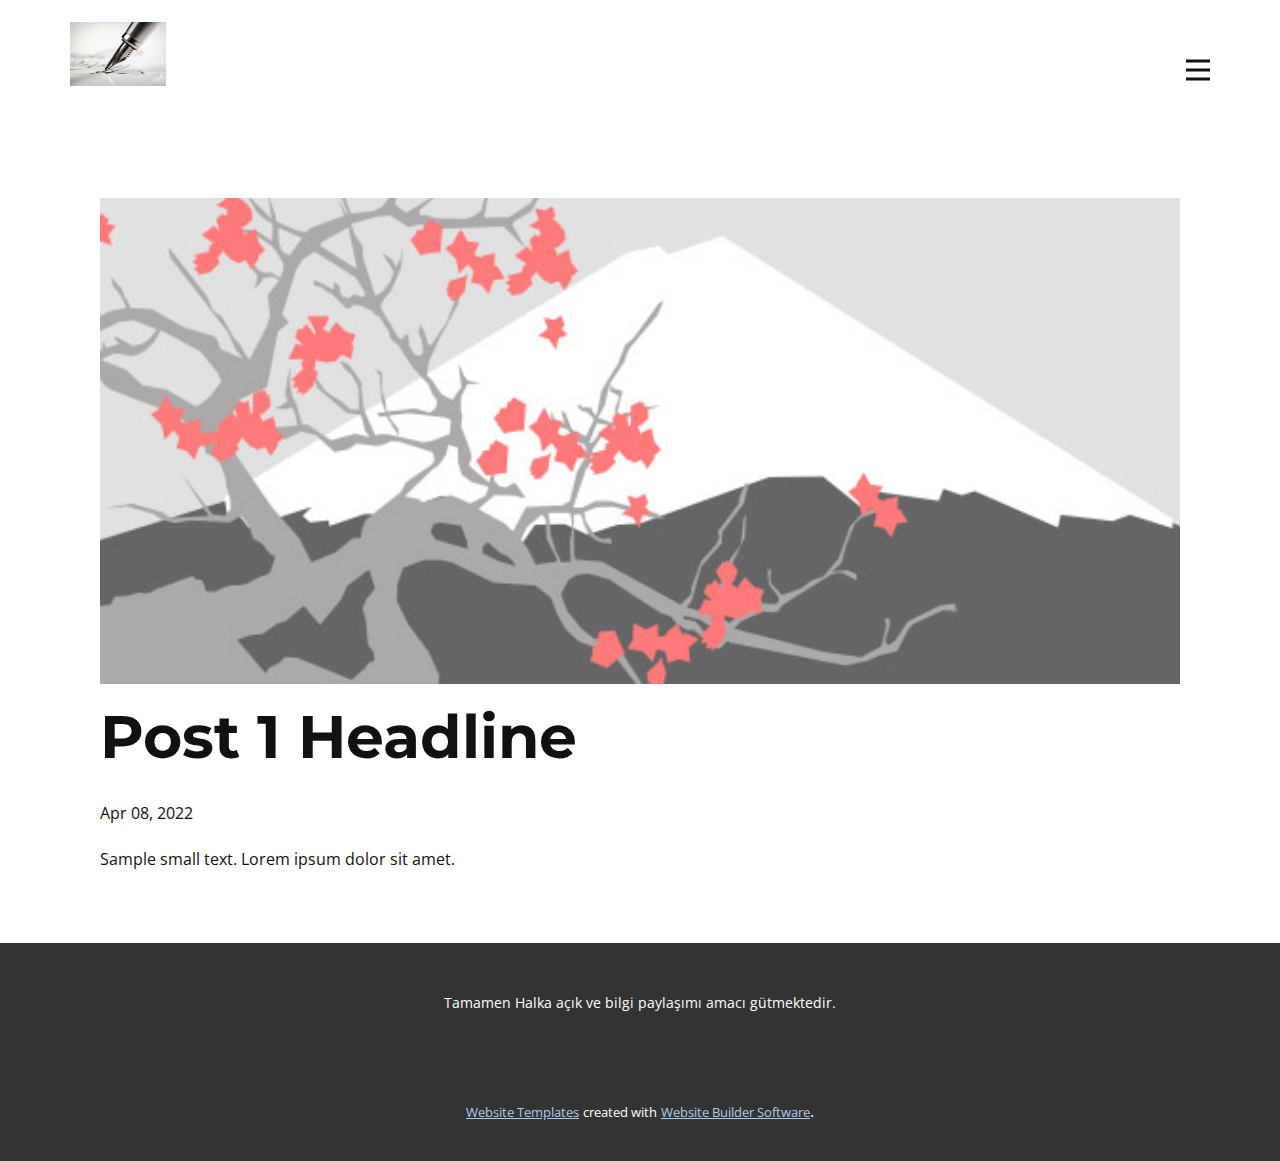
<file: blog/post.html>
<!doctype html>
<html style="font-size: 16px;"><head>
    <meta name="viewport" content="width=device-width, initial-scale=1.0">
    <meta charset="utf-8">
    <meta name="keywords" content="Post 1 Headline">
    <meta name="description" content="">
    <meta name="page_type" content="np-template-header-footer-from-plugin">
    <title>Post 1 Headline</title>
    <link rel="stylesheet" href="../nicepage.css" media="screen">
<link rel="stylesheet" href="../Post-Template.css" media="screen">
    <script class="u-script" type="text/javascript" src="../jquery.js" defer=""></script>
    <script class="u-script" type="text/javascript" src="../nicepage.js" defer=""></script>
    <meta name="generator" content="Nicepage 4.8.2, nicepage.com">
    <link id="u-theme-google-font" rel="stylesheet" href="https://fonts.googleapis.com/css?family=Montserrat:100,100i,200,200i,300,300i,400,400i,500,500i,600,600i,700,700i,800,800i,900,900i|Open+Sans:300,300i,400,400i,500,500i,600,600i,700,700i,800,800i">
    <link id="u-page-google-font" rel="stylesheet" href="https://fonts.googleapis.com/css?family=Montserrat:100,100i,200,200i,300,300i,400,400i,500,500i,600,600i,700,700i,800,800i,900,900i">
    
    
    <script type="application/ld+json">{
		"@context": "http://schema.org",
		"@type": "Organization",
		"name": "",
		"logo": "images/21323209-0.jpeg"
}</script>
    <meta name="theme-color" content="#478ac9">
  </head>
  <body class="u-body u-xl-mode"><header class="u-clearfix u-header u-header" id="sec-7796"><div class="u-clearfix u-sheet u-valign-middle u-sheet-1">
        <a href="https://nicepage.com" class="u-image u-logo u-image-1" data-image-width="150" data-image-height="100">
          <img src="../images/21323209-0.jpeg" class="u-logo-image u-logo-image-1">
        </a>
        <nav class="u-menu u-menu-dropdown u-offcanvas u-menu-1" data-responsive-from="XL">
          <div class="menu-collapse" style="font-size: 1rem; letter-spacing: 0px; font-weight: 700; text-transform: uppercase;">
            <a class="u-button-style u-custom-border u-custom-border-color u-custom-borders u-custom-left-right-menu-spacing u-custom-padding-bottom u-custom-text-active-color u-custom-text-color u-custom-text-hover-color u-custom-top-bottom-menu-spacing u-nav-link u-text-active-palette-1-base u-text-hover-palette-2-base" href="#">
              <svg class="u-svg-link" viewBox="0 0 24 24"><use xmlns:xlink="http://www.w3.org/1999/xlink" xlink:href="#menu-hamburger"></use></svg>
              <svg class="u-svg-content" version="1.1" id="menu-hamburger" viewBox="0 0 16 16" x="0px" y="0px" xmlns:xlink="http://www.w3.org/1999/xlink" xmlns="http://www.w3.org/2000/svg"><g><rect y="1" width="16" height="2"></rect><rect y="7" width="16" height="2"></rect><rect y="13" width="16" height="2"></rect>
</g></svg>
            </a>
          </div>
          <div class="u-nav-container">
            <ul class="u-nav u-spacing-20 u-unstyled u-nav-1"><li class="u-nav-item"><a class="u-border-no-bottom u-border-no-left u-border-no-right u-border-no-top u-button-style u-nav-link u-text-active-palette-3-base u-text-grey-90 u-text-hover-palette-3-base" href="../Home.html" style="padding: 10px;">Home</a>
</li><li class="u-nav-item"><a class="u-border-no-bottom u-border-no-left u-border-no-right u-border-no-top u-button-style u-nav-link u-text-active-palette-3-base u-text-grey-90 u-text-hover-palette-3-base" href="../About.html" style="padding: 10px;">About</a>
</li><li class="u-nav-item"><a class="u-border-no-bottom u-border-no-left u-border-no-right u-border-no-top u-button-style u-nav-link u-text-active-palette-3-base u-text-grey-90 u-text-hover-palette-3-base" href="../Contact.html" style="padding: 10px;">Contact</a>
</li></ul>
          </div>
          <div class="u-nav-container-collapse">
            <div class="u-black u-container-style u-inner-container-layout u-opacity u-opacity-95 u-sidenav">
              <div class="u-inner-container-layout u-sidenav-overflow">
                <div class="u-menu-close"></div>
                <ul class="u-align-center u-nav u-popupmenu-items u-unstyled u-nav-2"><li class="u-nav-item"><a class="u-button-style u-nav-link" href="../Home.html">Home</a>
</li><li class="u-nav-item"><a class="u-button-style u-nav-link" href="../About.html">About</a>
</li><li class="u-nav-item"><a class="u-button-style u-nav-link" href="../Contact.html">Contact</a>
</li></ul>
              </div>
            </div>
            <div class="u-black u-menu-overlay u-opacity u-opacity-70"></div>
          </div>
        </nav>
      </div></header>
    <section class="u-align-center u-clearfix u-section-1" id="sec-7100">
      <div class="u-clearfix u-sheet u-valign-middle-md u-valign-middle-sm u-valign-middle-xs u-sheet-1"><!--post_details--><!--post_details_options_json--><!--{"source":""}--><!--/post_details_options_json--><!--blog_post-->
        <div class="u-container-style u-expanded-width u-post-details u-post-details-1">
          <div class="u-container-layout u-valign-middle u-container-layout-1"><!--blog_post_image-->
            <img alt="" class="u-blog-control u-expanded-width u-image u-image-default u-image-1" src="[data-uri]"><!--/blog_post_image--><!--blog_post_header-->
            <h2 class="u-blog-control u-text u-text-1">Post 1 Headline</h2><!--/blog_post_header--><!--blog_post_metadata-->
            <div class="u-blog-control u-metadata u-metadata-1"><!--blog_post_metadata_date-->
              <span class="u-meta-date u-meta-icon">Apr 08, 2022</span><!--/blog_post_metadata_date--><!--blog_post_metadata_category-->
              <!--/blog_post_metadata_category--><!--blog_post_metadata_comments-->
              <!--/blog_post_metadata_comments-->
            </div><!--/blog_post_metadata--><!--blog_post_content-->
            <div class="u-align-justify u-blog-control u-post-content u-text u-text-2 fr-view">
  Sample small text. Lorem ipsum dolor sit amet.
  </div><!--/blog_post_content-->
          </div>
        </div><!--/blog_post--><!--/post_details-->
      </div>
    </section>
    
    
    <footer class="u-align-center u-clearfix u-footer u-grey-80 u-footer" id="sec-82a7"><div class="u-clearfix u-sheet u-sheet-1">
        <p class="u-small-text u-text u-text-variant u-text-1">Tamamen Halka açık ve bilgi paylaşımı amacı gütmektedir.</p>
      </div></footer>
    <section class="u-backlink u-clearfix u-grey-80">
      <a class="u-link" href="https://nicepage.com/website-templates" target="_blank">
        <span>Website Templates</span>
      </a>
      <p class="u-text">
        <span>created with</span>
      </p>
      <a class="u-link" href="" target="_blank">
        <span>Website Builder Software</span>
      </a>. 
    </section>
  
</body></html>
</file>
